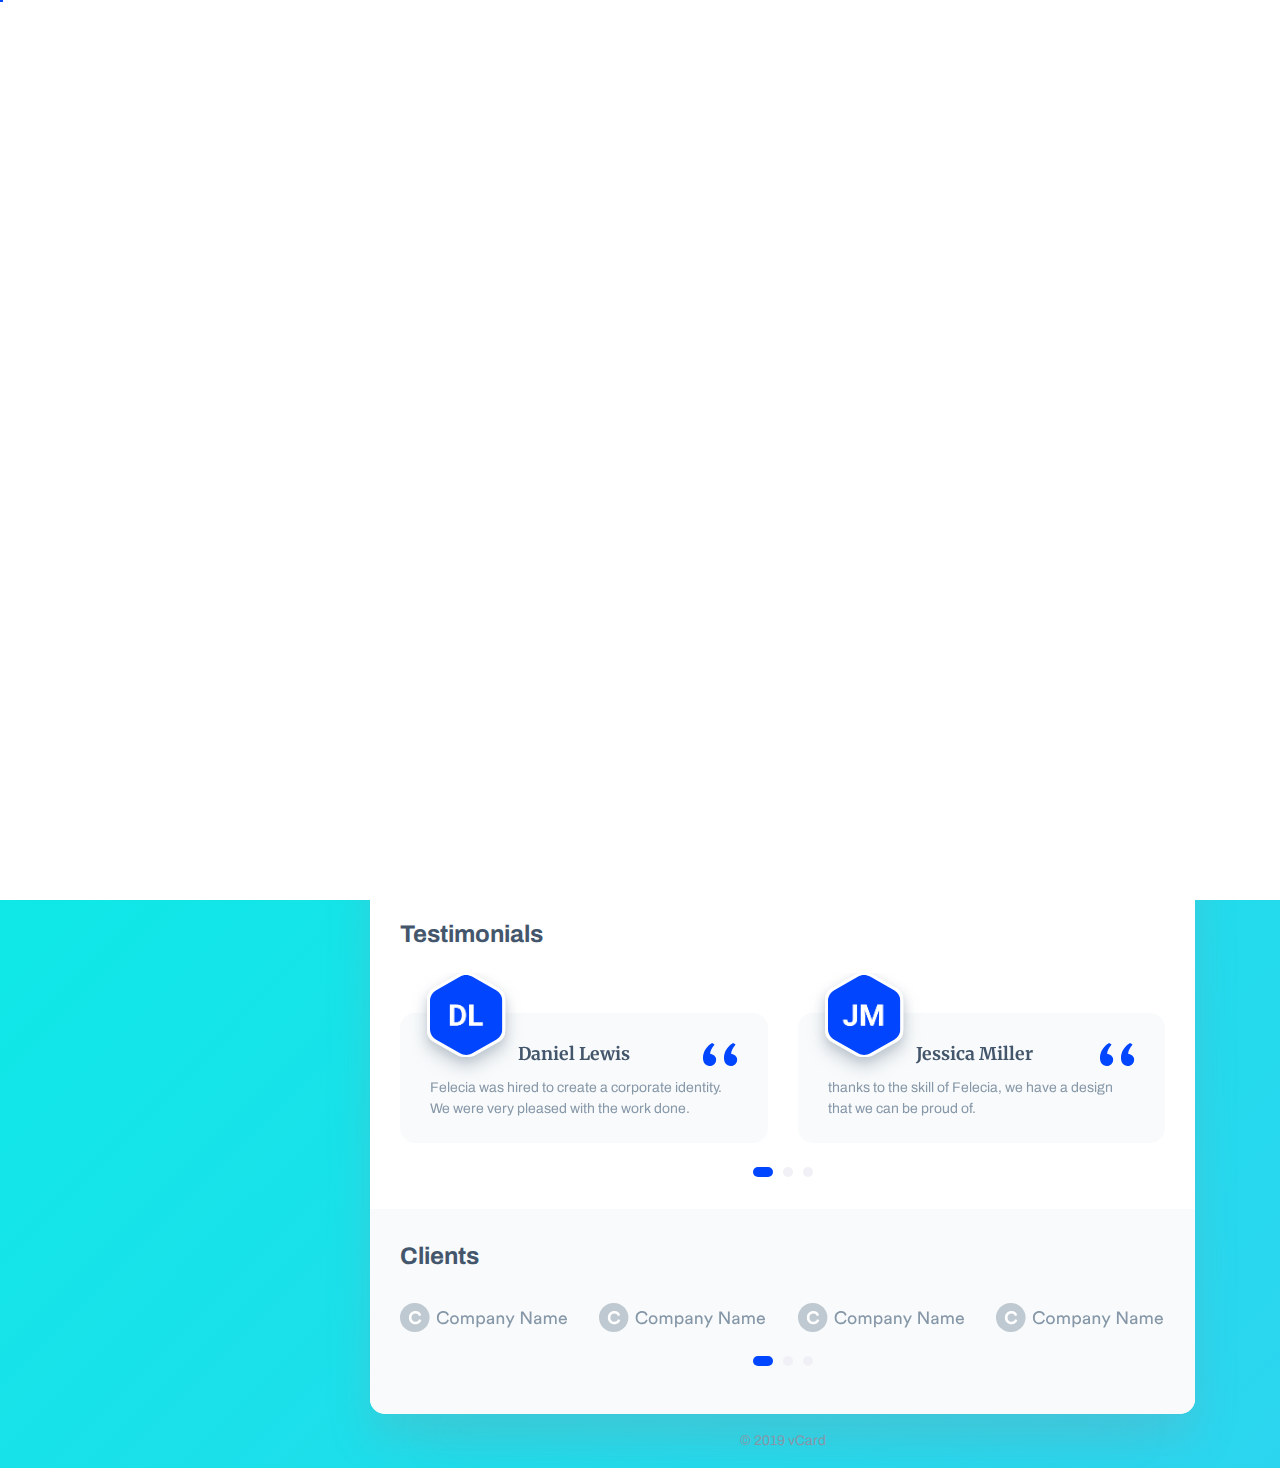
<file: background-2.html>
<!DOCTYPE html>
<html lang="en">

<head>
    <meta charset="utf-8" />
    <title>vCard - About</title>

	<!-- Meta Data -->
	<meta http-equiv="X-UA-Compatible" content="IE=edge">
	<meta name="viewport" content="width=device-width, initial-scale=1, shrink-to-fit=no">
	<meta name="format-detection" content="telephone=no"/>
    <meta name="format-detection" content="address=no"/>
    <meta name="author" content="ArtTemplate" />
    <meta name="description" content="vCard" />

    <!-- Twitter data -->
    <meta name="twitter:card" content="summary_large_image">
    <meta name="twitter:site" content="@ArtTemplates">
    <meta name="twitter:title" content="vCard">
    <meta name="twitter:description" content="vCard">
    <meta name="twitter:image" content="assets/images/social.jpg">

    <!-- Open Graph data -->
    <meta property="og:title" content="ArtTemplate" />
    <meta property="og:type" content="website" />
    <meta property="og:url" content="your url website" />
    <meta property="og:image" content="assets/images/social.jpg" />
    <meta property="og:description" content="vCard" />
    <meta property="og:site_name" content="vCard" />

	<!-- Favicons -->
	<link rel="apple-touch-icon" sizes="144x144" href="assets/images/favicons/apple-touch-icon-144x144.png">
	<link rel="apple-touch-icon" sizes="114x114" href="assets/images/favicons/apple-touch-icon-114x114.png">
	<link rel="apple-touch-icon" sizes="72x72" href="assets/images/favicons/apple-touch-icon-72x72.png">
	<link rel="apple-touch-icon" sizes="57x57" href="assets/images/favicons/apple-touch-icon-57x57.png">
	<link rel="shortcut icon" href="assets/images/favicons/favicon.png" type="image/png">

    <!-- Styles -->
	<link rel="stylesheet" type="text/css" href="assets/styles/style.css"/>
    
</head>
<body class="bg-turquoise">
    <!-- Preloader -->
    <div class="preloader">
	    <div class="preloader__wrap">
		    <div class="circle-pulse">
                <div class="circle-pulse__1"></div>
                <div class="circle-pulse__2"></div>
            </div>
		    <div class="preloader__progress"><span></span></div>
		</div>
	</div>

    <main class="main">
	    <div class="container gutter-top">
		    <div class="row sticky-parent">
			    <!-- Sidebar -->
                <aside class="col-12 col-md-12 col-xl-3">
				    <div class="sidebar box pb-0 sticky-column">
						<svg class="avatar avatar--180" viewBox="0 0 188 188">
                            <g class="avatar__box">
                                <image xlink:href="assets/img/avatar-1.jpg" height="100%" width="100%" />
                            </g>
                        </svg>
						<div class="text-center">
						    <h3 class="title title--h3 sidebar__user-name"><span class="weight--500">Felecia</span> Brown</h3>
							<div class="badge badge--gray">Creative Director</div>
							
							<!-- Social -->
		                    <div class="social">
		                        <a class="social__link" href="https://www.facebook.com/"><i class="font-icon icon-facebook"></i></a>
		                        <a class="social__link" href="https://www.behance.com/"><i class="font-icon icon-twitter"></i></a>
		                        <a class="social__link" href="https://www.linkedin.com/"><i class="font-icon icon-linkedin2"></i></a>
		                    </div>
						</div>
						
						<div class="sidebar__info box-inner box-inner--rounded">
		                    <ul class="contacts-block">
					            <li class="contacts-block__item" data-toggle="tooltip" data-placement="top" title="Birthday">
							        <i class="font-icon icon-calendar"></i>March 12, 1995
							    </li>
						        <li class="contacts-block__item" data-toggle="tooltip" data-placement="top" title="Address">
							        <i class="font-icon icon-location"></i>Hong Kong, China
							    </li>
						        <li class="contacts-block__item" data-toggle="tooltip" data-placement="top" title="E-mail">
							        <a href="mailto:example@mail.com"><i class="font-icon icon-envelope"></i>example@mail.com</a>
							    </li>
						        <li class="contacts-block__item" data-toggle="tooltip" data-placement="top" title="Phone">
							        <i class="font-icon icon-phone"></i>+1 (070) 123-4567
							    </li>
						        <li class="contacts-block__item" data-toggle="tooltip" data-placement="top" title="Skype">
							        <a href="skype:skype-example"><i class="font-icon icon-skype"></i>Felecia_Brown</a>
							    </li>
					        </ul>
							
							<a class="btn btn--blue-gradient" href="#"><i class="font-icon icon-download"></i> Download CV</a>
						</div>
					</div>	
		        </aside>
		        
				<!-- Content -->
		        <div class="col-12 col-md-12 col-xl-9">
				    <div class="box pb-0">
					    <!-- Menu -->
					    <div class="circle-menu">
						    <div class="hamburger">
                                <div class="line"></div>
                                <div class="line"></div>
                                <div class="line"></div>
                            </div>
						</div>
						<div class="inner-menu js-menu">
						    <ul class="nav">
                                <li class="nav__item"><a class="active" href="about.html">About</a></li>
								<li class="nav__item"><a href="resume.html">Resume</a></li>
                                <li class="nav__item"><a href="portfolio.html">Portfolio</a></li>
                                <li class="nav__item"><a href="blog.html">Blog</a></li>
                                <li class="nav__item"><a href="contact.html">Contact</a></li>
                            </ul>
						</div>
						
					    <!-- About -->
						<div class="pb-0 pb-sm-2">
		                    <h1 class="title title--h1 title__separate">About Me</h1>
						    <p>I'm Creative Director and UI/UX Designer from Sydney, Australia, working in web development and print media. I enjoy turning complex problems into simple, beautiful and intuitive designs.</p>
                            <p>My job is to build your website so that it is functional and user-friendly but at the same time attractive. Moreover, I add personal touch to your product and make sure that is eye-catching and easy to use. My aim is to bring across your message and identity in the most creative way. I created web design for many famous brand companies.</p>
					    </div>
						
						<!-- What -->
						<div class="box-inner pb-0">
						    <h2 class="title title--h3">What I'm Doing</h2>
							<div class="row">
							    <!-- Case Item -->
							    <div class="col-12 col-lg-6">
							        <div class="case-item box box__second">
									    <img class="case-item__icon" src="assets/icons/icon-design.svg" alt="" />
										<div>
									        <h3 class="title title--h5">Web Design</h3>
										    <p class="case-item__caption">The most modern and high-quality design made at a professional level.</p>
										</div>	
									</div>
								</div>
								
								<!-- Case Item -->
								<div class="col-12 col-lg-6">
							        <div class="case-item box box__second">
									    <img class="case-item__icon" src="assets/icons/icon-dev.svg" alt="" />
										<div>
									        <h3 class="title title--h5">Web Development</h3>
										    <p class="case-item__caption">High-quality and professional development of sites at the professional level.</p>
										</div>
									</div>
								</div>
								
								<!-- Case Item -->
								<div class="col-12 col-lg-6">
								    <div class="case-item box box__second">
								        <img class="case-item__icon" src="assets/icons/icon-app.svg" alt="" />
										<div>
								            <h3 class="title title--h5">Mobile Apps</h3>
									        <p class="case-item__caption">Professional development of applications for iOS and Android.</p>
										</div>
								   </div>
								</div>
								
								<!-- Case Item -->
								<div class="col-12 col-lg-6">
								    <div class="case-item box box__second">
									    <img class="case-item__icon" src="assets/icons/icon-photo.svg" alt="" />
										<div>
									        <h3 class="title title--h5">Photography</h3>
										    <p class="case-item__caption">I make high-quality photos of any category at a professional level.</p>
										</div>
									</div>
								</div>
							</div>	
						</div>
						
						<!-- Testimonials -->
						<div class="box-inner box-inner--white">
						    <h2 class="title title--h3">Testimonials</h2>
						
						    <div class="swiper-container js-carousel-review">
                                <div class="swiper-wrapper">
								    <!-- Item review -->
                                    <div class="swiper-slide review-item">
										<svg class="avatar avatar--80" viewBox="0 0 84 84">
                                            <g class="avatar__hexagon">
                                                <image xlink:href="assets/img/avatar-2.jpg" height="100%" width="100%" />
                                            </g>
                                        </svg>
									    <h4 class="title title--h5">Daniel Lewis</h4>
										<p class="review-item__caption">Felecia was hired to create a corporate identity. We were very pleased with the work done.</p>
									</div>
									
									<!-- Item review -->
                                    <div class="swiper-slide review-item">
										<svg class="avatar avatar--80" viewBox="0 0 84 84">
                                            <g class="avatar__hexagon">
                                                <image xlink:href="assets/img/avatar-3.jpg" height="100%" width="100%" />
                                            </g>
                                        </svg>
									    <h4 class="title title--h5">Jessica Miller</h4>
										<p class="review-item__caption">thanks to the skill of Felecia, we have a design that we can be proud of.</p>
									</div>
									
									<!-- Item review -->
                                    <div class="swiper-slide review-item">
										<svg class="avatar avatar--80" viewBox="0 0 84 84">
                                            <g class="avatar__hexagon">
                                                <image xlink:href="assets/img/avatar-4.jpg" height="100%" width="100%" />
                                            </g>
                                        </svg>
									    <h4 class="title title--h5">Tanya Ruiz</h4>
										<p class="review-item__caption">Felecia was hired to create a corporate identity. We were very pleased with the work done.</p>
									</div>
									
									<!-- Item review -->
                                    <div class="swiper-slide review-item">
										<svg class="avatar avatar--80" viewBox="0 0 84 84">
                                            <g class="avatar__hexagon">
                                                <image xlink:href="assets/img/avatar-5.jpg" height="100%" width="100%" />
                                            </g>
                                        </svg>
									    <h4 class="title title--h5">Thomas Castro</h4>
										<p class="review-item__caption">thanks to the skill of Felecia, we have a design that we can be proud of.</p>
									</div>
                                </div>
    
                                <div class="swiper-pagination"></div>
                            </div>
						</div>
						
						<!-- Clients -->
						<div class="box-inner box-inner--rounded">
						    <h2 class="title title--h3">Clients</h2>
							
							<div class="swiper-container js-carousel-clients">
                                <div class="swiper-wrapper">
								    <!-- Item client -->
                                    <div class="swiper-slide">
									    <a href="#"><img src="assets/img/logo-partner.svg" alt="Logo" /></a>
									</div>
									
								    <!-- Item client -->
                                    <div class="swiper-slide">
									    <a href="#"><img src="assets/img/logo-partner.svg" alt="Logo" /></a>
									</div>

								    <!-- Item client -->
                                    <div class="swiper-slide">
									    <a href="#"><img src="assets/img/logo-partner.svg" alt="Logo" /></a>
									</div>

								    <!-- Item client -->
                                    <div class="swiper-slide">
									    <a href="#"><img src="assets/img/logo-partner.svg" alt="Logo" /></a>
									</div>
									
								    <!-- Item client -->
                                    <div class="swiper-slide">
									    <a href="#"><img src="assets/img/logo-partner.svg" alt="Logo" /></a>
									</div>
									
									<!-- Item client -->
                                    <div class="swiper-slide">
									    <a href="#"><img src="assets/img/logo-partner.svg" alt="Logo" /></a>
									</div>
								</div>
								
								<div class="swiper-pagination"></div>
							</div>
						</div>
					</div>
					
					<!-- Footer -->
					<footer class="footer">© 2019 vCard</footer>
		        </div>
			</div>
		</div>	
    </main>

    <div class="back-to-top"></div>

    <!-- SVG masks -->
    <svg class="svg-defs">
        <clipPath id="avatar-box">
            <path d="M1.85379 38.4859C2.9221 18.6653 18.6653 2.92275 38.4858 1.85453 56.0986.905299 77.2792 0 94 0c16.721 0 37.901.905299 55.514 1.85453 19.821 1.06822 35.564 16.81077 36.632 36.63137C187.095 56.0922 188 77.267 188 94c0 16.733-.905 37.908-1.854 55.514-1.068 19.821-16.811 35.563-36.632 36.631C131.901 187.095 110.721 188 94 188c-16.7208 0-37.9014-.905-55.5142-1.855-19.8205-1.068-35.5637-16.81-36.63201-36.631C.904831 131.908 0 110.733 0 94c0-16.733.904831-37.9078 1.85379-55.5141z"/>
        </clipPath>
        <clipPath id="avatar-hexagon">
             <path d="M0 27.2891c0-4.6662 2.4889-8.976 6.52491-11.2986L31.308 1.72845c3.98-2.290382 8.8697-2.305446 12.8637-.03963l25.234 14.31558C73.4807 18.3162 76 22.6478 76 27.3426V56.684c0 4.6805-2.5041 9.0013-6.5597 11.3186L44.4317 82.2915c-3.9869 2.278-8.8765 2.278-12.8634 0L6.55974 68.0026C2.50414 65.6853 0 61.3645 0 56.684V27.2891z"/>
        </clipPath>		
    </svg>

	<!-- JavaScripts -->
	<script src="assets/js/jquery-3.4.1.min.js"></script>
	<script src="assets/js/plugins.js"></script>
    <script src="assets/js/common.js"></script>

</body>
</html>
</file>
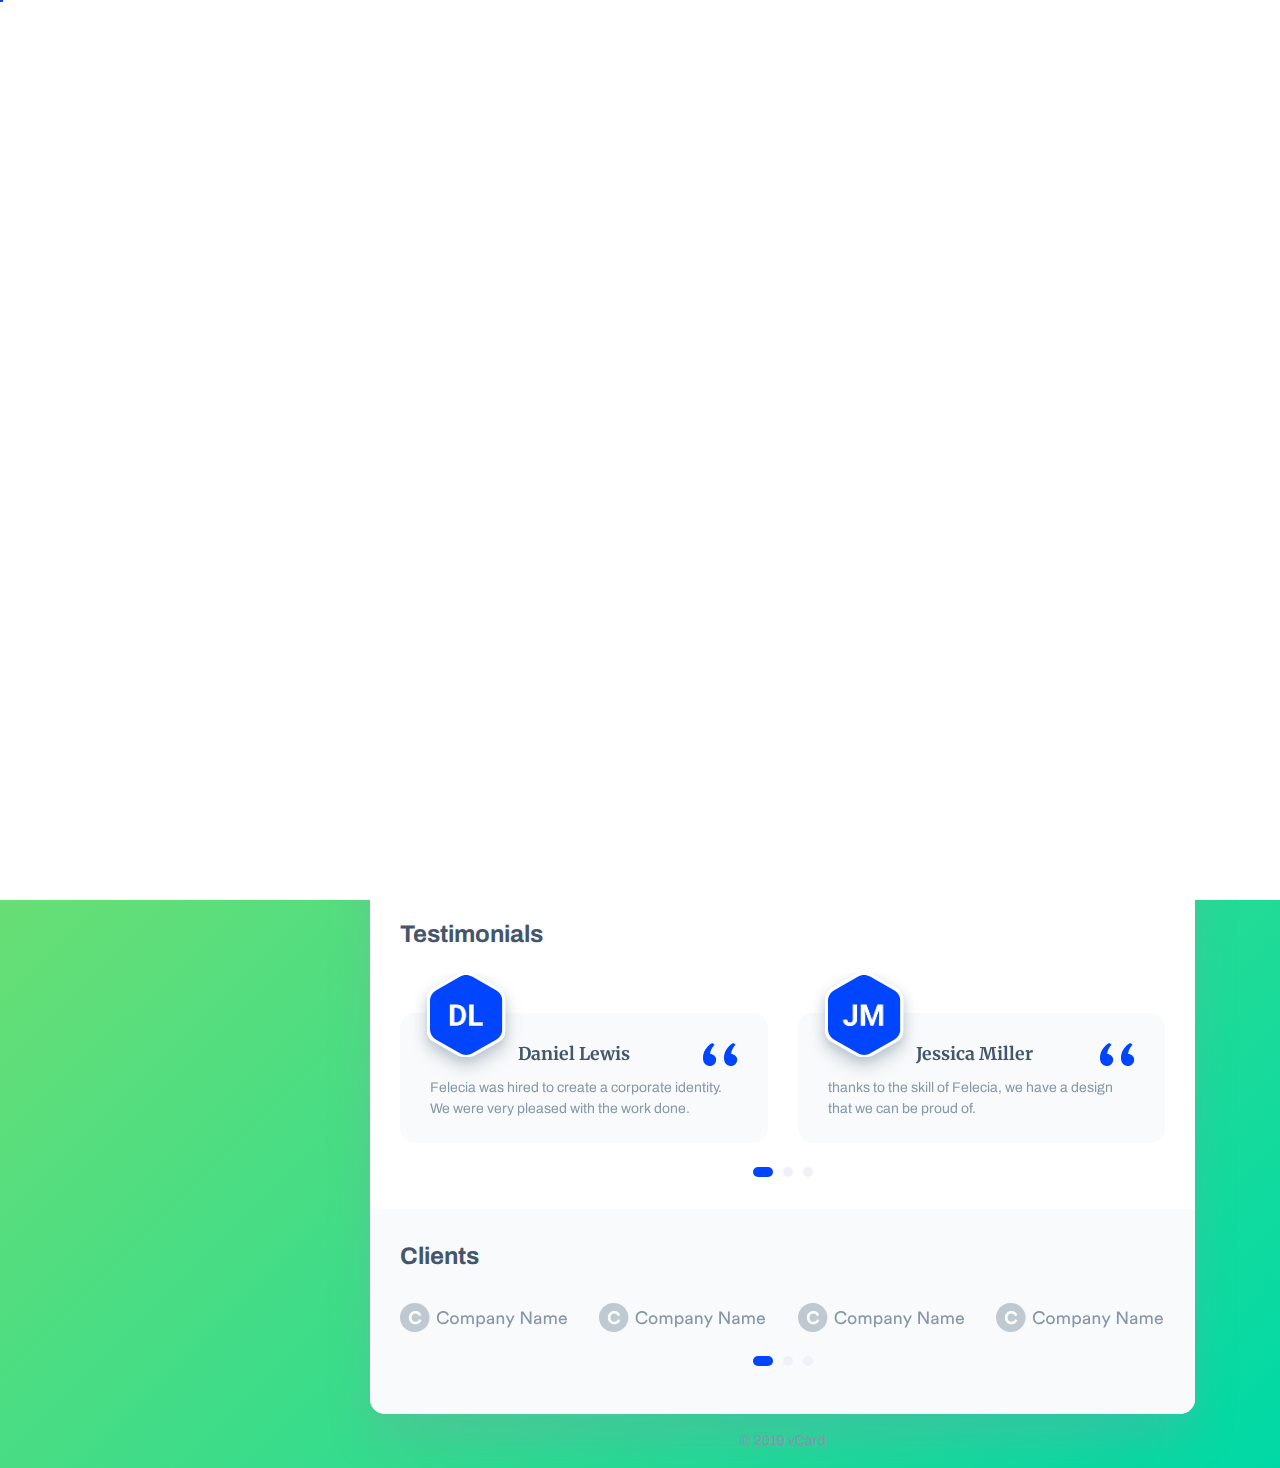
<file: background-3.html>
<!DOCTYPE html>
<html lang="en">

<head>
    <meta charset="utf-8" />
    <title>vCard - About</title>

	<!-- Meta Data -->
	<meta http-equiv="X-UA-Compatible" content="IE=edge">
	<meta name="viewport" content="width=device-width, initial-scale=1, shrink-to-fit=no">
	<meta name="format-detection" content="telephone=no"/>
    <meta name="format-detection" content="address=no"/>
    <meta name="author" content="ArtTemplate" />
    <meta name="description" content="vCard" />

    <!-- Twitter data -->
    <meta name="twitter:card" content="summary_large_image">
    <meta name="twitter:site" content="@ArtTemplates">
    <meta name="twitter:title" content="vCard">
    <meta name="twitter:description" content="vCard">
    <meta name="twitter:image" content="assets/images/social.jpg">

    <!-- Open Graph data -->
    <meta property="og:title" content="ArtTemplate" />
    <meta property="og:type" content="website" />
    <meta property="og:url" content="your url website" />
    <meta property="og:image" content="assets/images/social.jpg" />
    <meta property="og:description" content="vCard" />
    <meta property="og:site_name" content="vCard" />

	<!-- Favicons -->
	<link rel="apple-touch-icon" sizes="144x144" href="assets/images/favicons/apple-touch-icon-144x144.png">
	<link rel="apple-touch-icon" sizes="114x114" href="assets/images/favicons/apple-touch-icon-114x114.png">
	<link rel="apple-touch-icon" sizes="72x72" href="assets/images/favicons/apple-touch-icon-72x72.png">
	<link rel="apple-touch-icon" sizes="57x57" href="assets/images/favicons/apple-touch-icon-57x57.png">
	<link rel="shortcut icon" href="assets/images/favicons/favicon.png" type="image/png">

    <!-- Styles -->
	<link rel="stylesheet" type="text/css" href="assets/styles/style.css"/>
    
</head>
<body class="bg-green">
    <!-- Preloader -->
    <div class="preloader">
	    <div class="preloader__wrap">
		    <div class="circle-pulse">
                <div class="circle-pulse__1"></div>
                <div class="circle-pulse__2"></div>
            </div>
		    <div class="preloader__progress"><span></span></div>
		</div>
	</div>

    <main class="main">
	    <div class="container gutter-top">
		    <div class="row sticky-parent">
			    <!-- Sidebar -->
                <aside class="col-12 col-md-12 col-xl-3">
				    <div class="sidebar box pb-0 sticky-column">
						<svg class="avatar avatar--180" viewBox="0 0 188 188">
                            <g class="avatar__box">
                                <image xlink:href="assets/img/avatar-1.jpg" height="100%" width="100%" />
                            </g>
                        </svg>
						<div class="text-center">
						    <h3 class="title title--h3 sidebar__user-name"><span class="weight--500">Felecia</span> Brown</h3>
							<div class="badge badge--gray">Creative Director</div>
							
							<!-- Social -->
		                    <div class="social">
		                        <a class="social__link" href="https://www.facebook.com/"><i class="font-icon icon-facebook"></i></a>
		                        <a class="social__link" href="https://www.behance.com/"><i class="font-icon icon-twitter"></i></a>
		                        <a class="social__link" href="https://www.linkedin.com/"><i class="font-icon icon-linkedin2"></i></a>
		                    </div>
						</div>
						
						<div class="sidebar__info box-inner box-inner--rounded">
		                    <ul class="contacts-block">
					            <li class="contacts-block__item" data-toggle="tooltip" data-placement="top" title="Birthday">
							        <i class="font-icon icon-calendar"></i>March 12, 1995
							    </li>
						        <li class="contacts-block__item" data-toggle="tooltip" data-placement="top" title="Address">
							        <i class="font-icon icon-location"></i>Hong Kong, China
							    </li>
						        <li class="contacts-block__item" data-toggle="tooltip" data-placement="top" title="E-mail">
							        <a href="mailto:example@mail.com"><i class="font-icon icon-envelope"></i>example@mail.com</a>
							    </li>
						        <li class="contacts-block__item" data-toggle="tooltip" data-placement="top" title="Phone">
							        <i class="font-icon icon-phone"></i>+1 (070) 123-4567
							    </li>
						        <li class="contacts-block__item" data-toggle="tooltip" data-placement="top" title="Skype">
							        <a href="skype:skype-example"><i class="font-icon icon-skype"></i>Felecia_Brown</a>
							    </li>
					        </ul>
							
							<a class="btn btn--blue-gradient" href="#"><i class="font-icon icon-download"></i> Download CV</a>
						</div>
					</div>	
		        </aside>
		        
				<!-- Content -->
		        <div class="col-12 col-md-12 col-xl-9">
				    <div class="box pb-0">
					    <!-- Menu -->
					    <div class="circle-menu">
						    <div class="hamburger">
                                <div class="line"></div>
                                <div class="line"></div>
                                <div class="line"></div>
                            </div>
						</div>
						<div class="inner-menu js-menu">
						    <ul class="nav">
                                <li class="nav__item"><a class="active" href="about.html">About</a></li>
								<li class="nav__item"><a href="resume.html">Resume</a></li>
                                <li class="nav__item"><a href="portfolio.html">Portfolio</a></li>
                                <li class="nav__item"><a href="blog.html">Blog</a></li>
                                <li class="nav__item"><a href="contact.html">Contact</a></li>
                            </ul>
						</div>
						
					    <!-- About -->
						<div class="pb-0 pb-sm-2">
		                    <h1 class="title title--h1 title__separate">About Me</h1>
						    <p>I'm Creative Director and UI/UX Designer from Sydney, Australia, working in web development and print media. I enjoy turning complex problems into simple, beautiful and intuitive designs.</p>
                            <p>My job is to build your website so that it is functional and user-friendly but at the same time attractive. Moreover, I add personal touch to your product and make sure that is eye-catching and easy to use. My aim is to bring across your message and identity in the most creative way. I created web design for many famous brand companies.</p>
					    </div>
						
						<!-- What -->
						<div class="box-inner pb-0">
						    <h2 class="title title--h3">What I'm Doing</h2>
							<div class="row">
							    <!-- Case Item -->
							    <div class="col-12 col-lg-6">
							        <div class="case-item box box__second">
									    <img class="case-item__icon" src="assets/icons/icon-design.svg" alt="" />
										<div>
									        <h3 class="title title--h5">Web Design</h3>
										    <p class="case-item__caption">The most modern and high-quality design made at a professional level.</p>
										</div>	
									</div>
								</div>
								
								<!-- Case Item -->
								<div class="col-12 col-lg-6">
							        <div class="case-item box box__second">
									    <img class="case-item__icon" src="assets/icons/icon-dev.svg" alt="" />
										<div>
									        <h3 class="title title--h5">Web Development</h3>
										    <p class="case-item__caption">High-quality and professional development of sites at the professional level.</p>
										</div>
									</div>
								</div>
								
								<!-- Case Item -->
								<div class="col-12 col-lg-6">
								    <div class="case-item box box__second">
								        <img class="case-item__icon" src="assets/icons/icon-app.svg" alt="" />
										<div>
								            <h3 class="title title--h5">Mobile Apps</h3>
									        <p class="case-item__caption">Professional development of applications for iOS and Android.</p>
										</div>
								   </div>
								</div>
								
								<!-- Case Item -->
								<div class="col-12 col-lg-6">
								    <div class="case-item box box__second">
									    <img class="case-item__icon" src="assets/icons/icon-photo.svg" alt="" />
										<div>
									        <h3 class="title title--h5">Photography</h3>
										    <p class="case-item__caption">I make high-quality photos of any category at a professional level.</p>
										</div>
									</div>
								</div>
							</div>	
						</div>
						
						<!-- Testimonials -->
						<div class="box-inner box-inner--white">
						    <h2 class="title title--h3">Testimonials</h2>
						
						    <div class="swiper-container js-carousel-review">
                                <div class="swiper-wrapper">
								    <!-- Item review -->
                                    <div class="swiper-slide review-item">
										<svg class="avatar avatar--80" viewBox="0 0 84 84">
                                            <g class="avatar__hexagon">
                                                <image xlink:href="assets/img/avatar-2.jpg" height="100%" width="100%" />
                                            </g>
                                        </svg>
									    <h4 class="title title--h5">Daniel Lewis</h4>
										<p class="review-item__caption">Felecia was hired to create a corporate identity. We were very pleased with the work done.</p>
									</div>
									
									<!-- Item review -->
                                    <div class="swiper-slide review-item">
										<svg class="avatar avatar--80" viewBox="0 0 84 84">
                                            <g class="avatar__hexagon">
                                                <image xlink:href="assets/img/avatar-3.jpg" height="100%" width="100%" />
                                            </g>
                                        </svg>
									    <h4 class="title title--h5">Jessica Miller</h4>
										<p class="review-item__caption">thanks to the skill of Felecia, we have a design that we can be proud of.</p>
									</div>
									
									<!-- Item review -->
                                    <div class="swiper-slide review-item">
										<svg class="avatar avatar--80" viewBox="0 0 84 84">
                                            <g class="avatar__hexagon">
                                                <image xlink:href="assets/img/avatar-4.jpg" height="100%" width="100%" />
                                            </g>
                                        </svg>
									    <h4 class="title title--h5">Tanya Ruiz</h4>
										<p class="review-item__caption">Felecia was hired to create a corporate identity. We were very pleased with the work done.</p>
									</div>
									
									<!-- Item review -->
                                    <div class="swiper-slide review-item">
										<svg class="avatar avatar--80" viewBox="0 0 84 84">
                                            <g class="avatar__hexagon">
                                                <image xlink:href="assets/img/avatar-5.jpg" height="100%" width="100%" />
                                            </g>
                                        </svg>
									    <h4 class="title title--h5">Thomas Castro</h4>
										<p class="review-item__caption">thanks to the skill of Felecia, we have a design that we can be proud of.</p>
									</div>
                                </div>
    
                                <div class="swiper-pagination"></div>
                            </div>
						</div>
						
						<!-- Clients -->
						<div class="box-inner box-inner--rounded">
						    <h2 class="title title--h3">Clients</h2>
							
							<div class="swiper-container js-carousel-clients">
                                <div class="swiper-wrapper">
								    <!-- Item client -->
                                    <div class="swiper-slide">
									    <a href="#"><img src="assets/img/logo-partner.svg" alt="Logo" /></a>
									</div>
									
								    <!-- Item client -->
                                    <div class="swiper-slide">
									    <a href="#"><img src="assets/img/logo-partner.svg" alt="Logo" /></a>
									</div>

								    <!-- Item client -->
                                    <div class="swiper-slide">
									    <a href="#"><img src="assets/img/logo-partner.svg" alt="Logo" /></a>
									</div>

								    <!-- Item client -->
                                    <div class="swiper-slide">
									    <a href="#"><img src="assets/img/logo-partner.svg" alt="Logo" /></a>
									</div>
									
								    <!-- Item client -->
                                    <div class="swiper-slide">
									    <a href="#"><img src="assets/img/logo-partner.svg" alt="Logo" /></a>
									</div>
									
									<!-- Item client -->
                                    <div class="swiper-slide">
									    <a href="#"><img src="assets/img/logo-partner.svg" alt="Logo" /></a>
									</div>
								</div>
								
								<div class="swiper-pagination"></div>
							</div>
						</div>
					</div>
					
					<!-- Footer -->
					<footer class="footer">© 2019 vCard</footer>
		        </div>
			</div>
		</div>	
    </main>

    <div class="back-to-top"></div>

    <!-- SVG masks -->
    <svg class="svg-defs">
        <clipPath id="avatar-box">
            <path d="M1.85379 38.4859C2.9221 18.6653 18.6653 2.92275 38.4858 1.85453 56.0986.905299 77.2792 0 94 0c16.721 0 37.901.905299 55.514 1.85453 19.821 1.06822 35.564 16.81077 36.632 36.63137C187.095 56.0922 188 77.267 188 94c0 16.733-.905 37.908-1.854 55.514-1.068 19.821-16.811 35.563-36.632 36.631C131.901 187.095 110.721 188 94 188c-16.7208 0-37.9014-.905-55.5142-1.855-19.8205-1.068-35.5637-16.81-36.63201-36.631C.904831 131.908 0 110.733 0 94c0-16.733.904831-37.9078 1.85379-55.5141z"/>
        </clipPath>
        <clipPath id="avatar-hexagon">
             <path d="M0 27.2891c0-4.6662 2.4889-8.976 6.52491-11.2986L31.308 1.72845c3.98-2.290382 8.8697-2.305446 12.8637-.03963l25.234 14.31558C73.4807 18.3162 76 22.6478 76 27.3426V56.684c0 4.6805-2.5041 9.0013-6.5597 11.3186L44.4317 82.2915c-3.9869 2.278-8.8765 2.278-12.8634 0L6.55974 68.0026C2.50414 65.6853 0 61.3645 0 56.684V27.2891z"/>
        </clipPath>		
    </svg>

	<!-- JavaScripts -->
	<script src="assets/js/jquery-3.4.1.min.js"></script>
	<script src="assets/js/plugins.js"></script>
    <script src="assets/js/common.js"></script>

</body>
</html>
</file>
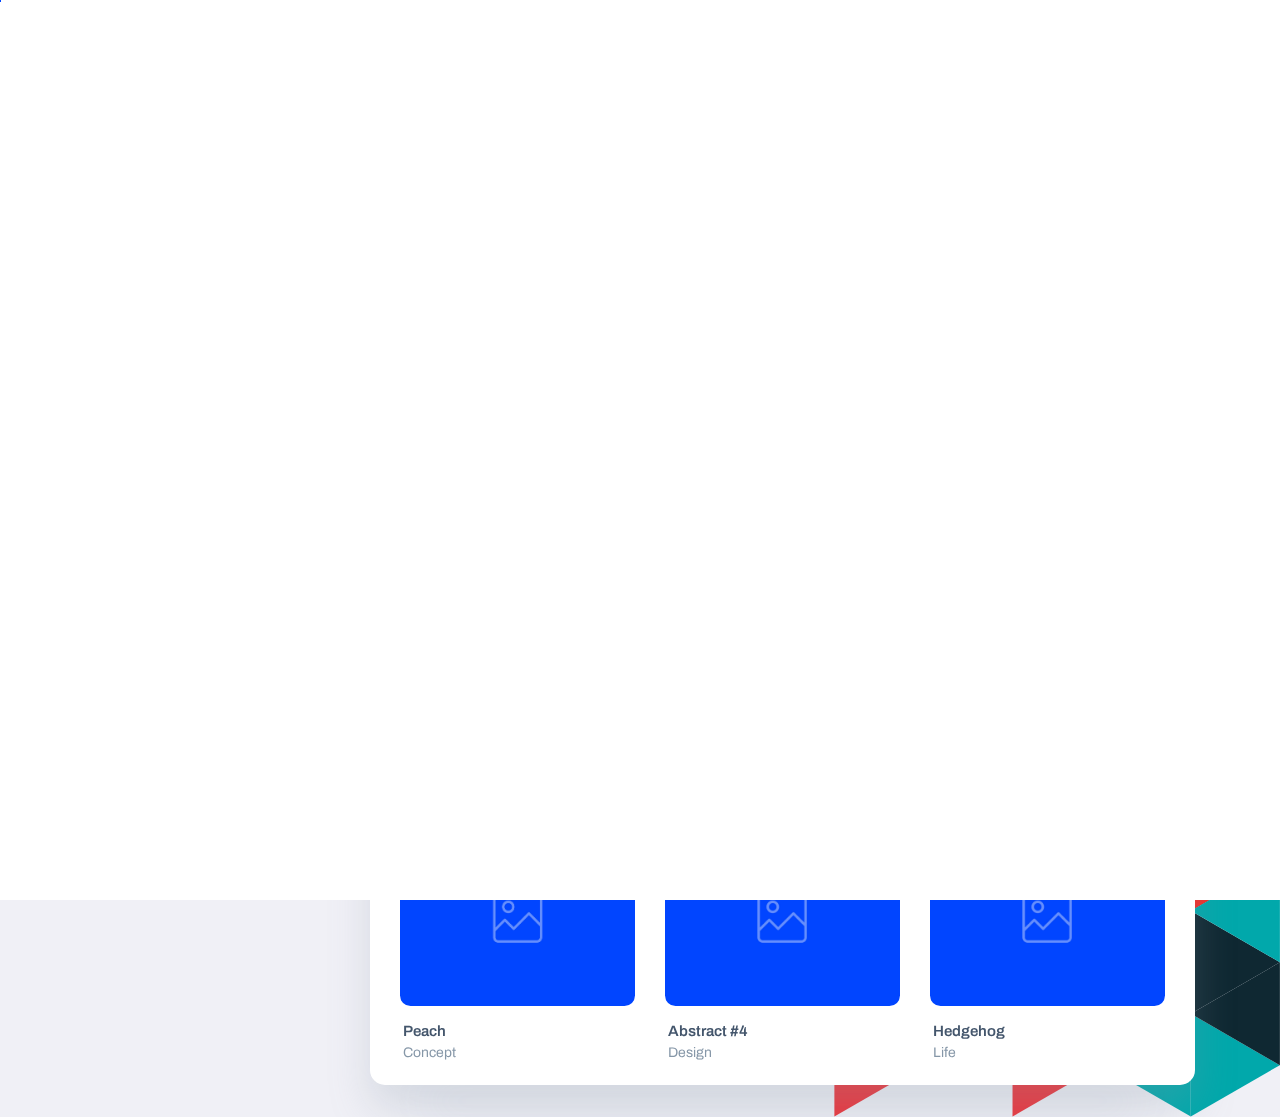
<file: gallery.html>
<!DOCTYPE html>
<html lang="en">

<head>
    <meta charset="utf-8" />
    <title>vCard - Portfolio</title>

	<!-- Meta Data -->
	<meta http-equiv="X-UA-Compatible" content="IE=edge">
	<meta name="viewport" content="width=device-width, initial-scale=1, shrink-to-fit=no">
	<meta name="format-detection" content="telephone=no"/>
    <meta name="format-detection" content="address=no"/>
    <meta name="author" content="ArtTemplate" />
    <meta name="description" content="vCard" />

    <!-- Twitter data -->
    <meta name="twitter:card" content="summary_large_image">
    <meta name="twitter:site" content="@ArtTemplates">
    <meta name="twitter:title" content="vCard">
    <meta name="twitter:description" content="vCard">
    <meta name="twitter:image" content="assets/images/social.jpg">

    <!-- Open Graph data -->
    <meta property="og:title" content="ArtTemplate" />
    <meta property="og:type" content="website" />
    <meta property="og:url" content="your url website" />
    <meta property="og:image" content="assets/images/social.jpg" />
    <meta property="og:description" content="vCard" />
    <meta property="og:site_name" content="vCard" />

	<!-- Favicons -->
	<link rel="apple-touch-icon" sizes="144x144" href="assets/images/favicons/apple-touch-icon-144x144.png">
	<link rel="apple-touch-icon" sizes="114x114" href="assets/images/favicons/apple-touch-icon-114x114.png">
	<link rel="apple-touch-icon" sizes="72x72" href="assets/images/favicons/apple-touch-icon-72x72.png">
	<link rel="apple-touch-icon" sizes="57x57" href="assets/images/favicons/apple-touch-icon-57x57.png">
	<link rel="shortcut icon" href="assets/images/favicons/favicon.png" type="image/png">

    <!-- Styles -->
	<link rel="stylesheet" type="text/css" href="assets/styles/style.css"/>
    
</head>
<body class="bg-triangles">
    <!-- Preloader -->
    <div class="preloader">
	    <div class="preloader__wrap">
		    <div class="circle-pulse">
                <div class="circle-pulse__1"></div>
                <div class="circle-pulse__2"></div>
            </div>
		    <div class="preloader__progress"><span></span></div>
		</div>
	</div>

    <main class="main">
	    <div class="container gutter-top">
		    <div class="row sticky-parent">
			    <!-- Sidebar -->
                <aside class="col-12 col-md-12 col-xl-3">
				    <div class="sidebar box pb-0 sticky-column">
						<svg class="avatar avatar--180" viewBox="0 0 188 188">
                            <g class="avatar__box">
                                <image xlink:href="assets/img/profile5.jpg" height="100%" width="100%" />
                            </g>
                        </svg>
						<div class="text-center">
						    <h3 class="title title--h3 sidebar__user-name"><span class="weight--500">Henry</span> Nguyen</h3>
							<div class="badge badge--gray">Full Stack Web Developer</div>
							
							<!-- Social -->
							<div class="social">
                  <a class="social__link" href="https://github.com/hn4729"
                    ><i class="font-icon icon-github"></i
                  ></a>
                  <a
                    class="social__link"
                    href="https://www.linkedin.com/in/ng-henry/"
                    ><i class="font-icon icon-linkedin2"></i
                  ></a>
                </div>
						</div>
						
						<div class="sidebar__info box-inner box-inner--rounded">
		                    <ul class="contacts-block">
					            <li class="contacts-block__item" data-toggle="tooltip" data-placement="top" title="Birthday">
							        <i class="font-icon icon-calendar"></i>January 18, 1997
							    </li>
						        <li class="contacts-block__item" data-toggle="tooltip" data-placement="top" title="Address">
							        <i class="font-icon icon-location"></i>Dallas/Fort Worth, TX
							    </li>
						        <li class="contacts-block__item" data-toggle="tooltip" data-placement="top" title="E-mail">
							        <a href="mailto:henry0118@utexas.edu"><i class="font-icon icon-envelope"></i>henry0118@utexas.edu</a>
							    </li>
						        <li class="contacts-block__item" data-toggle="tooltip" data-placement="top" title="Phone">
							        <i class="font-icon icon-phone"></i>+1 (817) 522-8017
							    </li>
					        </ul>
							
							<a class="btn btn--blue-gradient" href="#"><i class="font-icon icon-download"></i> Download CV</a>
						</div>
					</div>	
		        </aside>
		        
				<!-- Content -->
		        <div class="col-12 col-md-12 col-xl-9">
				    <div class="box pb-0">
					    <!-- Menu -->
					    <div class="circle-menu">
						    <div class="hamburger">
                                <div class="line"></div>
                                <div class="line"></div>
                                <div class="line"></div>
                            </div>
						</div>
						<div class="inner-menu js-menu">
                <ul class="nav">
                  <li class="nav__item">
                    <a href="index.html">About</a>
                  </li>
                  <li class="nav__item"><a href="resume.html">Resume</a></li>
                  <li class="nav__item">
                    <a href="portfolio.html">Projects</a>
                  </li>
                  <li class="nav__item"><a class="active" href="gallery.html">Gallery</a></li>
                  <li class="nav__item"><a href="contact.html">Contact</a></li>
                </ul>
              </div>

					    <!-- About -->
						<div class="pb-2">
		                    <h1 class="title title--h1 title__separate">Gallery</h1>
					    </div>

						<!-- Gallery -->
						<div class="pb-0">
							<!-- Filter -->
                            <div class="select">
			                    <span class="placeholder">Select category</span>
			                    <ul class="filter">
			                        <li class="filter__item">Category</li>
				                    <li class="filter__item active" data-filter="*"><a class="filter__link active" href="#filter">All</a></li>
				                    <li class="filter__item" data-filter=".category-concept"><a class="filter__link" href="#filter">Concept</a></li>
				                    <li class="filter__item" data-filter=".category-design"><a class="filter__link" href="#filter">Design</a></li>
				                    <li class="filter__item" data-filter=".category-life"><a class="filter__link" href="#filter">Life</a></li>
			                    </ul>
			                    <input type="hidden" name="changemetoo"/>
		                    </div>

							<!-- Content -->
							<div class="gallery-grid js-masonry js-filter-container">
							    <div class="gutter-sizer"></div>
							    <!-- Item 1 -->
							    <figure class="gallery-grid__item category-concept">
								    <div class="gallery-grid__image-wrap">
                                        <img class="gallery-grid__image cover lazyload" src="assets/img/image.jpg" data-zoom alt="" />
									</div>
                                    <figcaption class="gallery-grid__caption">
									    <h4 class="title gallery-grid__title">Half Avocado</h4>
										<span class="gallery-grid__category">Concept</span>
									</figcaption>
                                </figure>

							    <!-- Item 2 -->
							    <figure class="gallery-grid__item category-concept">
								    <div class="gallery-grid__image-wrap">
                                        <img class="gallery-grid__image cover lazyload" src="assets/img/image.jpg" data-zoom alt="" />
									</div>	
                                    <figcaption class="gallery-grid__caption">
									    <h4 class="title gallery-grid__title">Pink Flamingo</h4>
										<span class="gallery-grid__category">Concept</span>
									</figcaption>
                                </figure>

							    <!-- Item 3 -->
							    <figure class="gallery-grid__item category-design">
								    <div class="gallery-grid__image-wrap">
                                        <img class="gallery-grid__image cover lazyload" src="assets/img/image.jpg" data-zoom alt="" />
									</div>	
                                    <figcaption class="gallery-grid__caption">
									    <h4 class="title gallery-grid__title">Abstract</h4>
										<span class="gallery-grid__category">Design</span>
									</figcaption>
                                </figure>

							    <!-- Item 4 -->
							    <figure class="gallery-grid__item category-design">
								    <div class="gallery-grid__image-wrap">
                                        <img class="gallery-grid__image cover lazyload" src="assets/img/image.jpg" data-zoom alt="" />
									</div>
									<figcaption class="gallery-grid__caption">
									    <h4 class="title gallery-grid__title">Abstract #2</h4>
										<span class="gallery-grid__category">Design</span>
									</figcaption>
                                </figure>

							    <!-- Item 5 -->
							    <figure class="gallery-grid__item category-design">
								    <div class="gallery-grid__image-wrap">
                                        <img class="gallery-grid__image cover lazyload" src="assets/img/image.jpg" data-zoom alt="" />
									</div>
									<figcaption class="gallery-grid__caption">
									    <h4 class="title gallery-grid__title">Abstract #3</h4>
										<span class="gallery-grid__category">Design</span>
									</figcaption>
                                </figure>

							    <!-- Item 6 -->
							    <figure class="gallery-grid__item category-life">
								    <div class="gallery-grid__image-wrap">
                                        <img class="gallery-grid__image cover lazyload" src="assets/img/image.jpg" data-zoom alt="" />
									</div>
									<figcaption class="gallery-grid__caption">
									    <h4 class="title gallery-grid__title">Golden Gate</h4>
										<span class="gallery-grid__category">Life</span>
									</figcaption>
                                </figure>

							    <!-- Item 7 -->
							    <figure class="gallery-grid__item category-concept">
								    <div class="gallery-grid__image-wrap">
                                        <img class="gallery-grid__image cover lazyload" src="assets/img/image.jpg" data-zoom alt="" />
									</div>
									<figcaption class="gallery-grid__caption">
									    <h4 class="title gallery-grid__title">Peach</h4>
										<span class="gallery-grid__category">Concept</span>
									</figcaption>
                                </figure>

							    <!-- Item 8 -->
							    <figure class="gallery-grid__item category-design">
								    <div class="gallery-grid__image-wrap">
                                        <img class="gallery-grid__image cover lazyload" src="assets/img/image.jpg" data-zoom alt="" />
									</div>
									<figcaption class="gallery-grid__caption">
									    <h4 class="title gallery-grid__title">Abstract #4</h4>
										<span class="gallery-grid__category">Design</span>
									</figcaption>
                                </figure>

							    <!-- Item 9 -->
							    <figure class="gallery-grid__item category-life">
								    <div class="gallery-grid__image-wrap">
                                        <img class="gallery-grid__image cover lazyload" src="assets/img/image.jpg" data-zoom alt="" />
									</div>
									<figcaption class="gallery-grid__caption">
									    <h4 class="title gallery-grid__title">Hedgehog</h4>
										<span class="gallery-grid__category">Life</span>
									</figcaption>
                                </figure>
							</div>
						</div>
					</div>
					
					<!-- Footer -->
					<footer class="footer"></footer>
		        </div>
			</div>
		</div>	
    </main>

    <div class="back-to-top"></div>
	
    <!-- SVG masks -->
    <svg class="svg-defs">
        <clipPath id="avatar-box">
            <path d="M1.85379 38.4859C2.9221 18.6653 18.6653 2.92275 38.4858 1.85453 56.0986.905299 77.2792 0 94 0c16.721 0 37.901.905299 55.514 1.85453 19.821 1.06822 35.564 16.81077 36.632 36.63137C187.095 56.0922 188 77.267 188 94c0 16.733-.905 37.908-1.854 55.514-1.068 19.821-16.811 35.563-36.632 36.631C131.901 187.095 110.721 188 94 188c-16.7208 0-37.9014-.905-55.5142-1.855-19.8205-1.068-35.5637-16.81-36.63201-36.631C.904831 131.908 0 110.733 0 94c0-16.733.904831-37.9078 1.85379-55.5141z"/>
        </clipPath>
        <clipPath id="avatar-hexagon">
             <path d="M0 27.2891c0-4.6662 2.4889-8.976 6.52491-11.2986L31.308 1.72845c3.98-2.290382 8.8697-2.305446 12.8637-.03963l25.234 14.31558C73.4807 18.3162 76 22.6478 76 27.3426V56.684c0 4.6805-2.5041 9.0013-6.5597 11.3186L44.4317 82.2915c-3.9869 2.278-8.8765 2.278-12.8634 0L6.55974 68.0026C2.50414 65.6853 0 61.3645 0 56.684V27.2891z"/>
        </clipPath>		
    </svg>

	<!-- JavaScripts -->
	<script src="assets/js/jquery-3.4.1.min.js"></script>
	<script src="assets/js/plugins.js"></script>
    <script src="assets/js/common.js"></script>

</body>
</html>
</file>
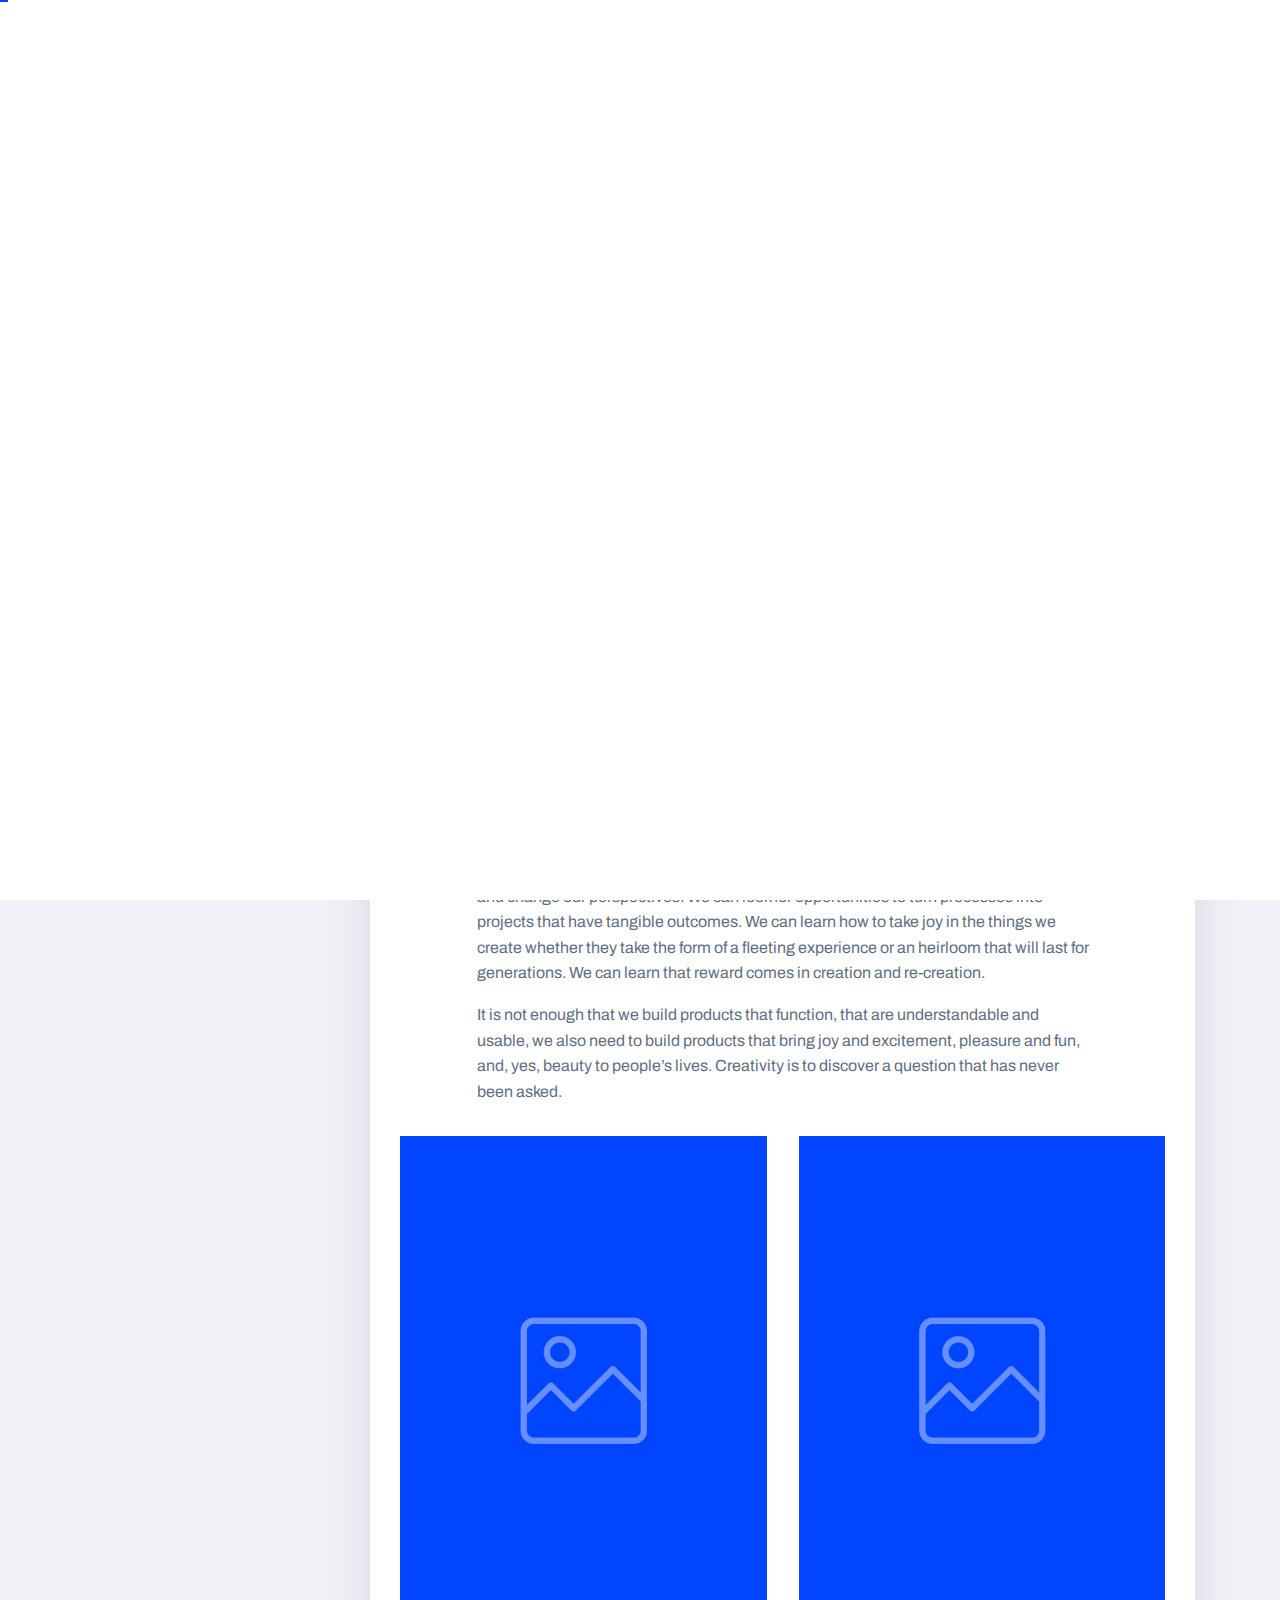
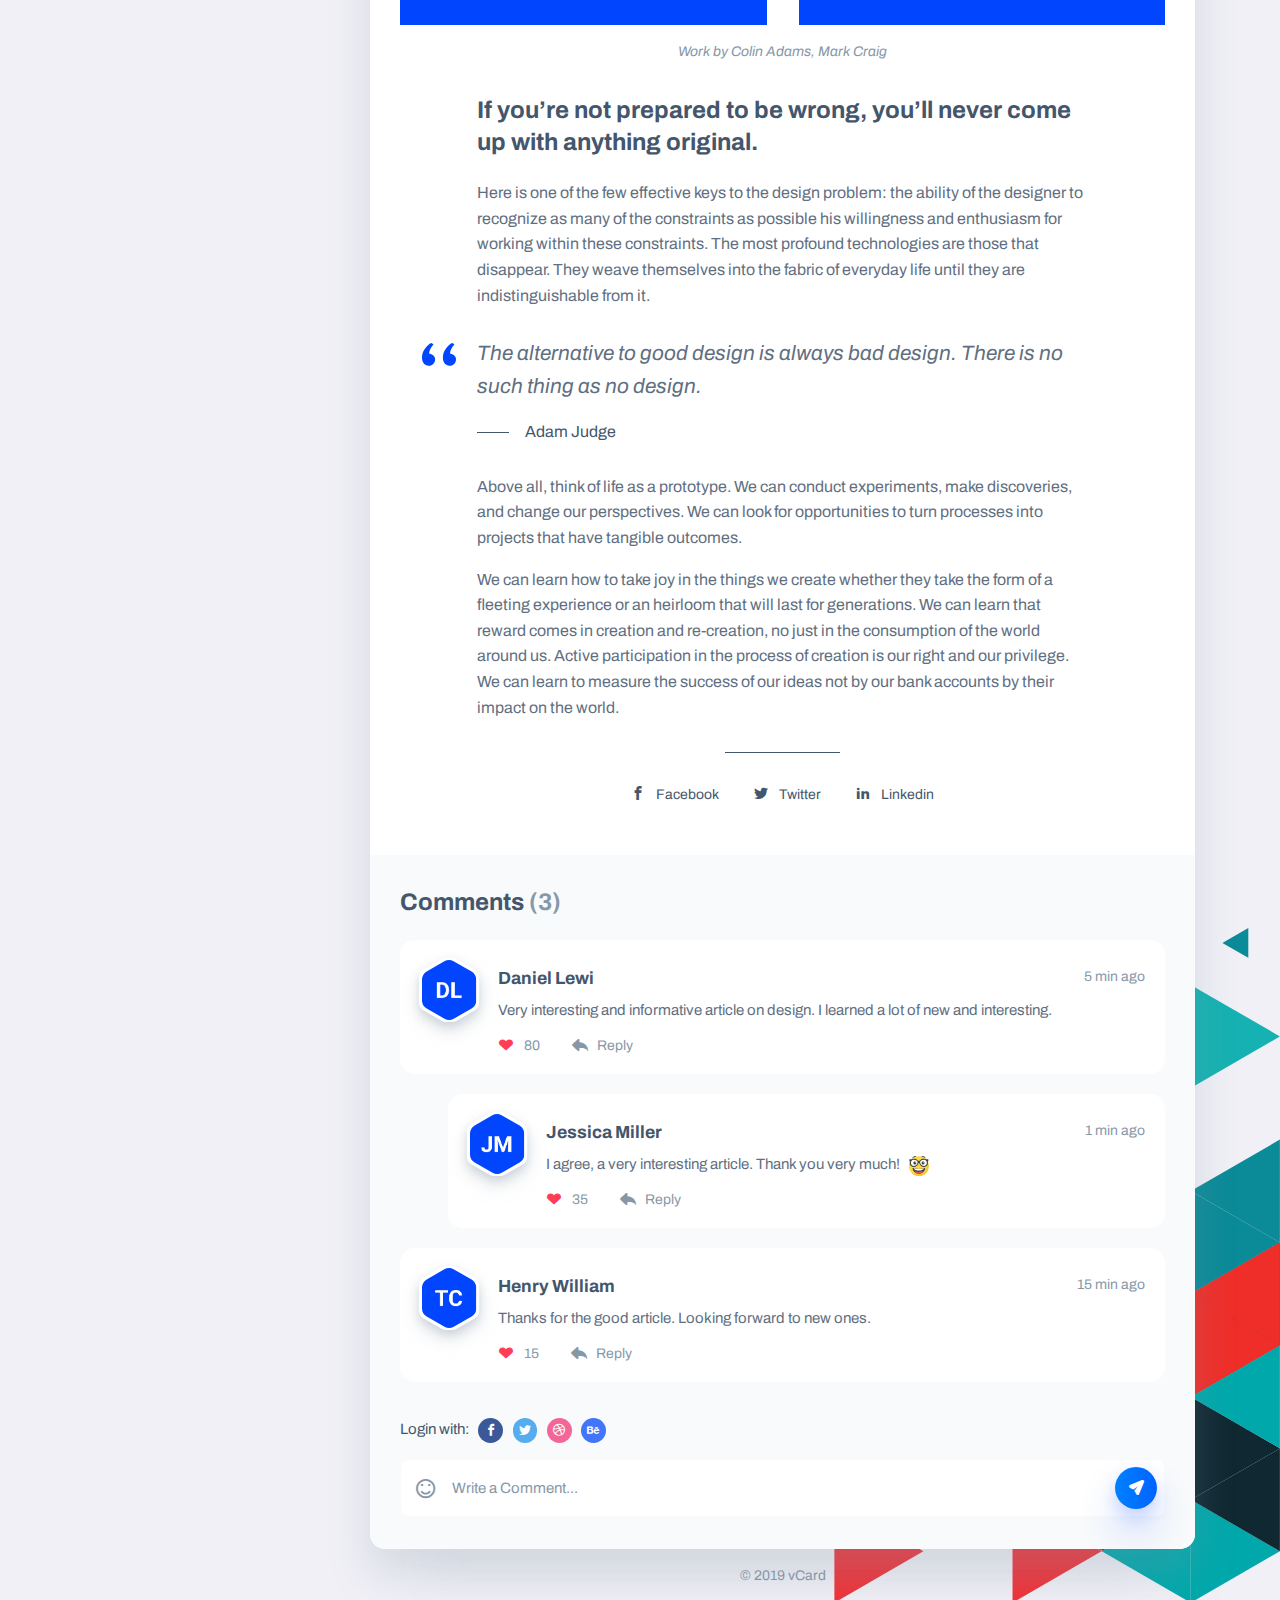
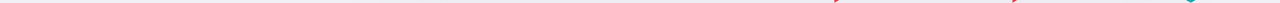
<file: poggers.html>
<!DOCTYPE html>
<html lang="en">

<head>
    <meta charset="utf-8" />
    <title>vCard - Post</title>

	<!-- Meta Data -->
	<meta http-equiv="X-UA-Compatible" content="IE=edge">
	<meta name="viewport" content="width=device-width, initial-scale=1, shrink-to-fit=no">
	<meta name="format-detection" content="telephone=no"/>
    <meta name="format-detection" content="address=no"/>
    <meta name="author" content="ArtTemplate" />
    <meta name="description" content="vCard" />

    <!-- Twitter data -->
    <meta name="twitter:card" content="summary_large_image">
    <meta name="twitter:site" content="@ArtTemplates">
    <meta name="twitter:title" content="vCard">
    <meta name="twitter:description" content="vCard">
    <meta name="twitter:image" content="assets/images/social.jpg">

    <!-- Open Graph data -->
    <meta property="og:title" content="ArtTemplate" />
    <meta property="og:type" content="website" />
    <meta property="og:url" content="your url website" />
    <meta property="og:image" content="assets/images/social.jpg" />
    <meta property="og:description" content="vCard" />
    <meta property="og:site_name" content="vCard" />

	<!-- Favicons -->
	<link rel="apple-touch-icon" sizes="144x144" href="assets/images/favicons/apple-touch-icon-144x144.png">
	<link rel="apple-touch-icon" sizes="114x114" href="assets/images/favicons/apple-touch-icon-114x114.png">
	<link rel="apple-touch-icon" sizes="72x72" href="assets/images/favicons/apple-touch-icon-72x72.png">
	<link rel="apple-touch-icon" sizes="57x57" href="assets/images/favicons/apple-touch-icon-57x57.png">
	<link rel="shortcut icon" href="assets/images/favicons/favicon.png" type="image/png">

    <!-- Styles -->
	<link rel="stylesheet" type="text/css" href="assets/styles/style.css"/>
    
</head>
<body class="bg-triangles">
    <!-- Preloader -->
    <div class="preloader">
	    <div class="preloader__wrap">
		    <div class="circle-pulse">
                <div class="circle-pulse__1"></div>
                <div class="circle-pulse__2"></div>
            </div>
		    <div class="preloader__progress"><span></span></div>
		</div>
	</div>

	<!-- Scroll Indicator -->
    <div class="scroll-line"></div>

    <main class="main">
	    <div class="container gutter-top">
		    <div class="row sticky-parent">
			    <!-- Sidebar -->
                <aside class="col-12 col-md-12 col-xl-3">
				    <div class="sidebar box pb-0 sticky-column">
						<svg class="avatar avatar--180" viewBox="0 0 188 188">
                            <g class="avatar__box">
                                <image xlink:href="assets/img/avatar-1.jpg" height="100%" width="100%" />
                            </g>
                        </svg>
						<div class="text-center">
						    <h3 class="title title--h3 sidebar__user-name"><span class="weight--500">Felecia</span> Brown</h3>
							<div class="badge badge--gray">Creative Director</div>
							
							<!-- Social -->
		                    <div class="social">
		                        <a class="social__link" href="https://www.facebook.com/"><i class="font-icon icon-facebook"></i></a>
		                        <a class="social__link" href="https://www.behance.com/"><i class="font-icon icon-twitter"></i></a>
		                        <a class="social__link" href="https://www.linkedin.com/"><i class="font-icon icon-linkedin2"></i></a>
		                    </div>
						</div>
						
						<div class="sidebar__info box-inner box-inner--rounded">
		                    <ul class="contacts-block">
					            <li class="contacts-block__item" data-toggle="tooltip" data-placement="top" title="Birthday">
							        <i class="font-icon icon-calendar"></i>March 12, 1995
							    </li>
						        <li class="contacts-block__item" data-toggle="tooltip" data-placement="top" title="Address">
							        <i class="font-icon icon-location"></i>Hong Kong, China
							    </li>
						        <li class="contacts-block__item" data-toggle="tooltip" data-placement="top" title="E-mail">
							        <a href="mailto:example@mail.com"><i class="font-icon icon-envelope"></i>example@mail.com</a>
							    </li>
						        <li class="contacts-block__item" data-toggle="tooltip" data-placement="top" title="Phone">
							        <i class="font-icon icon-phone"></i>+1 (070) 123-4567
							    </li>
						        <li class="contacts-block__item" data-toggle="tooltip" data-placement="top" title="Skype">
							        <a href="skype:skype-example"><i class="font-icon icon-skype"></i>Felecia_Brown</a>
							    </li>
					        </ul>
							
							<a class="btn btn--blue-gradient" href="#"><i class="font-icon icon-download"></i> Download CV</a>
						</div>
					</div>	
		        </aside>
		        
				<!-- Content -->
		        <div class="col-12 col-md-12 col-xl-9">
				    <div class="box pb-0">
					    <!-- Menu -->
					    <div class="circle-menu js-menu">
						    <div class="hamburger">
                                <div class="line"></div>
                                <div class="line"></div>
                                <div class="line"></div>
                            </div>
						</div>
						<div class="inner-menu">
						    <ul class="nav">
                                <li class="nav__item"><a href="about.html">About</a></li>
								<li class="nav__item"><a href="resume.html">Resume</a></li>
                                <li class="nav__item"><a href="portfolio.html">Portfolio</a></li>
                                <li class="nav__item"><a class="active" href="blog.html">Blog</a></li>
                                <li class="nav__item"><a href="contact.html">Contact</a></li>
                            </ul>
						</div>

						<!-- Post -->
						<div class="pb-3">
						    <header class="header-post">
						        <div class="header-post__date">Sep 15, 2019</div>
                                <h1 class="title title--h1">Design Conferences in 2019</h1>
								<div class="header-post__image-wrap">
								    <img class="cover lazyload" src="assets/img/image.jpg" alt="" />
								</div>
							</header>
							<div class="caption-post">
								<p>Above all, think of life as a prototype. We can conduct experiments, make discoveries, and change our perspectives. We can look for opportunities to turn processes into projects that have tangible outcomes. We can learn how to take joy in the things we create whether they take the form of a fleeting experience or an heirloom that will last for generations. We can learn that reward comes in creation and re-creation.</p>
								<p>It is not enough that we build products that function, that are understandable and usable, we also need to build products that bring joy and excitement, pleasure and fun, and, yes, beauty to people’s lives. Creativity is to discover a question that has never been asked.</p>
						    </div>
							<div class="gallery-post">
							    <img class="gallery-post__item cover lazyload" src="assets/img/image_02.jpg" data-zoom alt="" />
								<img class="gallery-post__item cover lazyload" src="assets/img/image_02.jpg" data-zoom alt="" />
								<div class="gallery-post__caption">Work by <a href="#">Colin Adams</a>, <a href="#">Mark Craig</a></div>
							</div>
							<div class="caption-post">
							    <h3 class="title title--h3">If you’re not prepared to be wrong, you’ll never come up with anything original.</h3>
								<p>Here is one of the few effective keys to the design problem: the ability of the designer to recognize as many of the constraints as possible his willingness and enthusiasm for working within these constraints. The most profound technologies are those that disappear. They weave themselves into the fabric of everyday life until they are indistinguishable from it.</p>
								<blockquote class="block-quote">
								    <p>The alternative to good design is always bad design. There is no such thing as no design.</p>
								    <span class="block-quote__author">Adam Judge</span>
								</blockquote>
								<p>Above all, think of life as a prototype. We can conduct experiments, make discoveries, and change our perspectives. We can look for opportunities to turn processes into projects that have tangible outcomes.</p>
								<p>We can learn how to take joy in the things we create whether they take the form of a fleeting experience or an heirloom that will last for generations. We can learn that reward comes in creation and re-creation, no just in the consumption of the world around us. Active participation in the process of creation is our right and our privilege. We can learn to measure the success of our ideas not by our bank accounts by their impact on the world.</p>
							</div>
							<footer class="footer-post">
							    <a class="footer-post__share" href="http://facebook.com"><i class="font-icon icon-facebook"></i><span>Facebook</span></a>
								<a class="footer-post__share" href="http://twitter.com"><i class="font-icon icon-twitter"></i><span>Twitter</span></a>
								<a class="footer-post__share" href="http://linkedin.com"><i class="font-icon icon-linkedin2"></i><span>Linkedin</span></a>
							</footer>
						</div>
						
						<div class="box-inner box-inner--rounded">
						    <h2 class="title title--h3">Comments <span class="color--light">(3)</span></h2>
							
							<!-- Comment -->
			                <div class="comment-box">
							    <div class="comment-box__inner">
                                    <svg class="avatar avatar--60" viewBox="0 0 84 84">
                                        <g class="avatar__hexagon">
                                            <image xlink:href="assets/img/avatar-2.jpg" height="100%" width="100%" />
                                        </g>
                                    </svg>
                                    <div class="comment-box__body">
                                        <h5 class="comment-box__details"><span>Daniel Lewi</span><span class="comment-box__details-date">5 min ago</span></h5>
                                        <p>Very interesting and informative article on design. I learned a lot of new and interesting.</p>

										<ul class="comment-box__footer">
										    <li><i class="font-icon icon-like-fill"></i> <span>80</span></li>
										    <li><i class="font-icon icon-reply"></i> <span>Reply</span></li>
										</ul>
                                    </div>
								</div>
								
								<!-- Comment -->
					            <div class="comment-box">
								    <div class="comment-box__inner">
                                        <svg class="avatar avatar--60" viewBox="0 0 84 84">
                                            <g class="avatar__hexagon">
                                                <image xlink:href="assets/img/avatar-3.jpg" height="100%" width="100%" />
                                            </g>
                                        </svg>
                                        <div class="comment-box__body">
                                            <h5 class="comment-box__details"><span>Jessica Miller</span><span class="comment-box__details-date">1 min ago</span></h5>
                                            <p>I agree, a very interesting article. Thank you very much! <img class="emoji" src="assets/icons/emoji/emoji-nerd.svg" alt="nerd"/></p>
											
											<ul class="comment-box__footer">
										        <li><i class="font-icon icon-like-fill"></i> <span>35</span></li>
										        <li><i class="font-icon icon-reply"></i> <span>Reply</span></li>
										    </ul>
                                        </div>
									</div>
                                </div>
					        </div>
							
			                <!-- Comment -->
			                <div class="comment-box">
							    <div class="comment-box__inner">
                                    <svg class="avatar avatar--60" viewBox="0 0 84 84">
                                        <g class="avatar__hexagon">
                                            <image xlink:href="assets/img/avatar-5.jpg" height="100%" width="100%" />
                                        </g>
                                    </svg>
                                    <div class="comment-box__body">
                                        <h5 class="comment-box__details"><span>Henry William</span><span class="comment-box__details-date">15 min ago</span></h5>
                                        <p>Thanks for the good article. Looking forward to new ones.</p>
										
										<ul class="comment-box__footer">
										    <li><i class="font-icon icon-like-fill"></i> <span>15</span></li>
										    <li><i class="font-icon icon-reply"></i> <span>Reply</span></li>
										</ul>
                                    </div>
								</div>
                            </div>
							
							<!-- Comment form -->
							<ul class="social-auth">
							    <li class="social-auth__item">Login with:</li>
							    <li class="social-auth__item"><a class="social-auth__link" href="#"><i class="font-icon icon-facebook"></i></a></li>
								<li class="social-auth__item"><a class="social-auth__link" href="#"><i class="font-icon icon-twitter"></i></a></li>
								<li class="social-auth__item"><a class="social-auth__link" href="#"><i class="font-icon icon-dribbble"></i></a></li>
								<li class="social-auth__item"><a class="social-auth__link" href="#"><i class="font-icon icon-behance"></i></a></li>
							</ul>
							<form class="comment-form">
							    <textarea id="commentForm" class="textarea textarea--white form-control" required="required" placeholder="Write a Comment..." rows="1"></textarea>
								<button type="submit" class="btn"><i class="font-icon icon-send"></i></button>
								<div class="dropdown dropup">
								    <i class="font-icon icon-smile" id="dropdownEmoji" data-toggle="dropdown" aria-haspopup="true"></i>
								    <div class="dropdown-menu dropdown-menu-center" aria-labelledby="dropdownEmoji">
									    <div class="emoji-wrap">
                                            <img class="emoji" src="assets/icons/emoji/emoji-laughing.svg" title=":laughing:" alt="laughing"/>
										    <img class="emoji" src="assets/icons/emoji/emoji-happy-2.svg" title=":happy 2:" alt="happy 2"/>
										    <img class="emoji" src="assets/icons/emoji/emoji-crazy.svg" title=":crazy:" alt="crazy"/>
											<img class="emoji" src="assets/icons/emoji/emoji-bad.svg" title=":bad:" alt="bad"/>
										    <img class="emoji" src="assets/icons/emoji/emoji-angry.svg" title=":angry:" alt="angry"/>
										    <img class="emoji" src="assets/icons/emoji/emoji-happy.svg" title="happy" alt="happy"/>
                                            <img class="emoji" src="assets/icons/emoji/emoji-thinking.svg" title=":thinking:" alt="thinking"/>
										    <img class="emoji" src="assets/icons/emoji/emoji-sad.svg" title=":sad:" alt="sad"/>
										    <img class="emoji" src="assets/icons/emoji/emoji-pressure.svg" title=":pressure:" alt="pressure"/>
											<img class="emoji" src="assets/icons/emoji/emoji-in-love.svg" title=":in love:" alt="in love"/>
										    <img class="emoji" src="assets/icons/emoji/emoji-nerd.svg" title=":laughing:" alt="nerd"/>
										    <img class="emoji" src="assets/icons/emoji/emoji-happy-3.svg" title=":happy 3:" alt="happy 3"/>
                                            <img class="emoji" src="assets/icons/emoji/emoji-shocked.svg" title=":shocked:" alt="shocked"/>
										    <img class="emoji" src="assets/icons/emoji/emoji-wink.svg" title=":wink:" alt="wink"/>
										    <img class="emoji" src="assets/icons/emoji/emoji-sweating.svg" title=":sweating:" alt="sweating"/>
											<img class="emoji" src="assets/icons/emoji/emoji-shocked-2.svg" title=":shocked 2:" alt="shocked 2"/>
										    <img class="emoji" src="assets/icons/emoji/emoji-shocked-3.svg" title=":shocked 3:" alt="shocked 3"/>
										    <img class="emoji" src="assets/icons/emoji/emoji-sad-2.svg" title=":sad 2:" alt="sad 2"/>
										</div>	
                                    </div>
                                </div>	
							</form>
							
					    </div>
					</div>
					
					<!-- Footer -->
					<footer class="footer">© 2019 vCard</footer>
		        </div>
				
			</div>
		</div>	
    </main>

    <div class="back-to-top"></div>
	
    <!-- SVG masks -->
    <svg class="svg-defs">
        <clipPath id="avatar-box">
            <path d="M1.85379 38.4859C2.9221 18.6653 18.6653 2.92275 38.4858 1.85453 56.0986.905299 77.2792 0 94 0c16.721 0 37.901.905299 55.514 1.85453 19.821 1.06822 35.564 16.81077 36.632 36.63137C187.095 56.0922 188 77.267 188 94c0 16.733-.905 37.908-1.854 55.514-1.068 19.821-16.811 35.563-36.632 36.631C131.901 187.095 110.721 188 94 188c-16.7208 0-37.9014-.905-55.5142-1.855-19.8205-1.068-35.5637-16.81-36.63201-36.631C.904831 131.908 0 110.733 0 94c0-16.733.904831-37.9078 1.85379-55.5141z"/>
        </clipPath>
        <clipPath id="avatar-hexagon">
             <path d="M0 27.2891c0-4.6662 2.4889-8.976 6.52491-11.2986L31.308 1.72845c3.98-2.290382 8.8697-2.305446 12.8637-.03963l25.234 14.31558C73.4807 18.3162 76 22.6478 76 27.3426V56.684c0 4.6805-2.5041 9.0013-6.5597 11.3186L44.4317 82.2915c-3.9869 2.278-8.8765 2.278-12.8634 0L6.55974 68.0026C2.50414 65.6853 0 61.3645 0 56.684V27.2891z"/>
        </clipPath>		
    </svg>

	<!-- JavaScripts -->
	<script src="assets/js/jquery-3.4.1.min.js"></script>
	<script src="assets/js/plugins.js"></script>
    <script src="assets/js/common.js"></script>

</body>
</html>
</file>
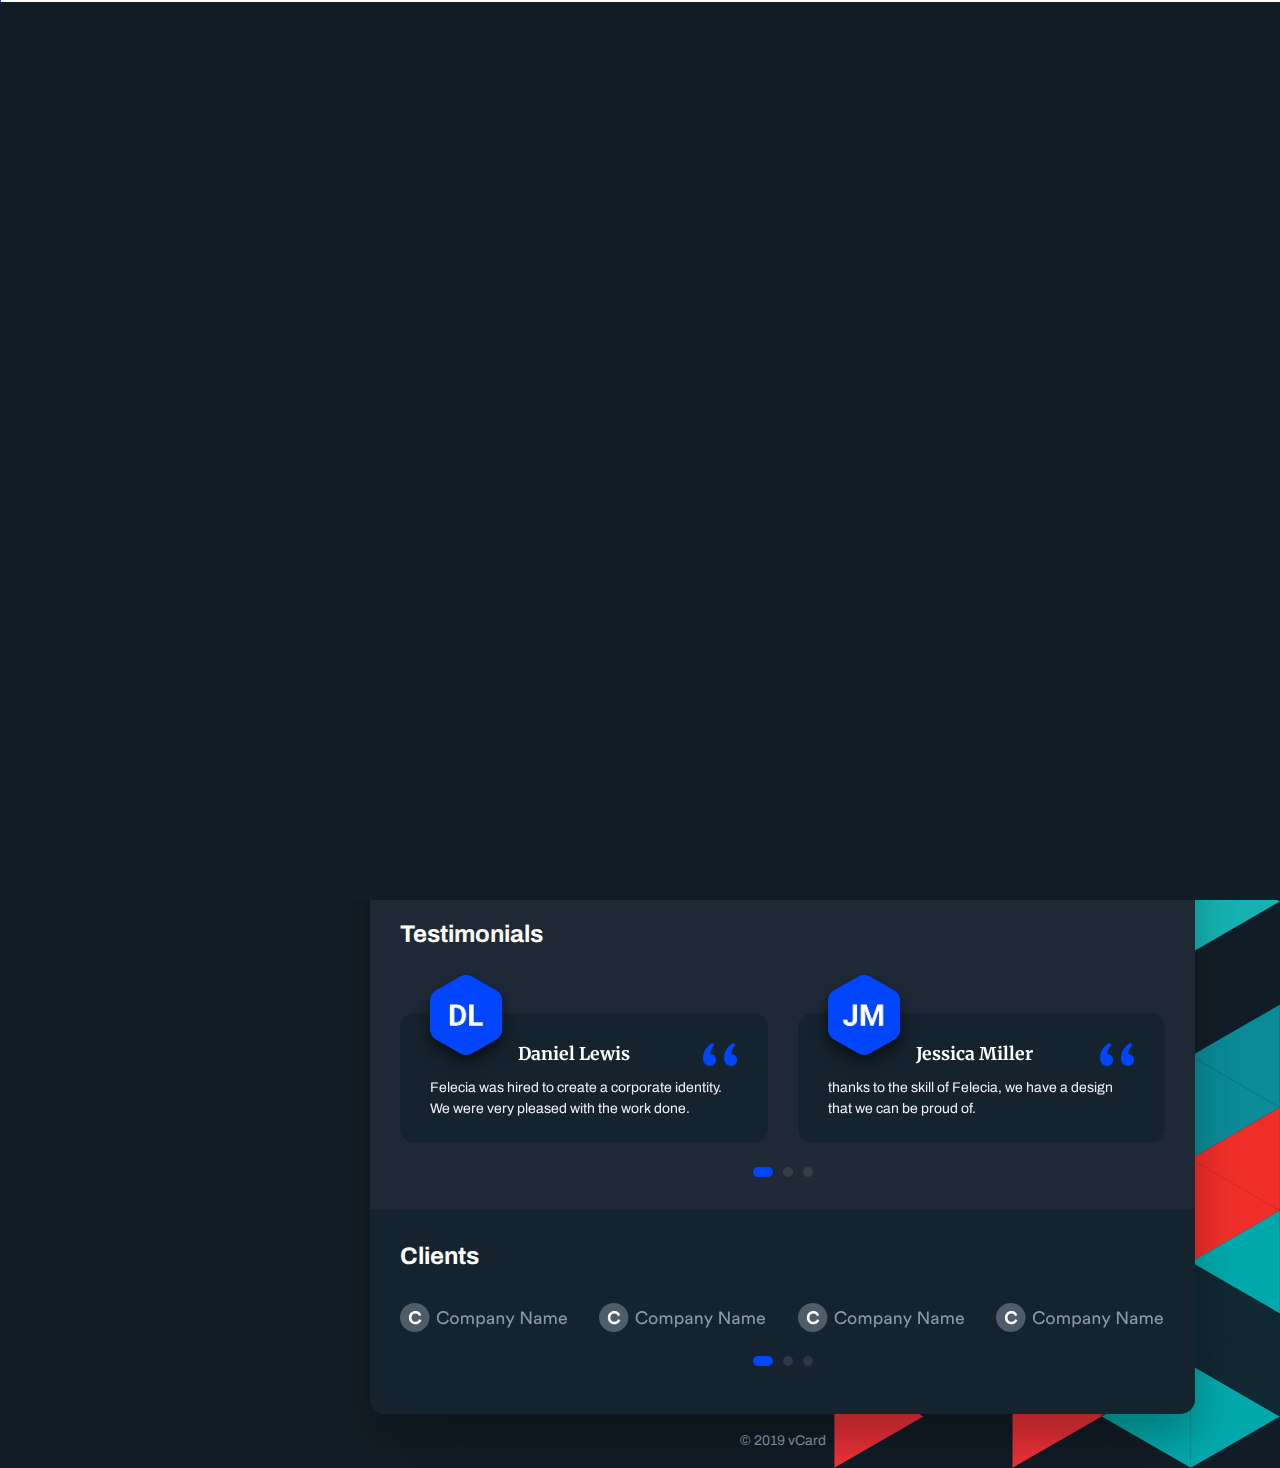
<file: dark/about.html>
<!DOCTYPE html>
<html lang="en">

<head>
    <meta charset="utf-8" />
    <title>vCard - About</title>

	<!-- Meta Data -->
	<meta http-equiv="X-UA-Compatible" content="IE=edge">
	<meta name="viewport" content="width=device-width, initial-scale=1, shrink-to-fit=no">
	<meta name="format-detection" content="telephone=no"/>
    <meta name="format-detection" content="address=no"/>
    <meta name="author" content="ArtTemplate" />
    <meta name="description" content="vCard" />

    <!-- Twitter data -->
    <meta name="twitter:card" content="summary_large_image">
    <meta name="twitter:site" content="@ArtTemplates">
    <meta name="twitter:title" content="vCard">
    <meta name="twitter:description" content="vCard">
    <meta name="twitter:image" content=".//assets/images/social.jpg">

    <!-- Open Graph data -->
    <meta property="og:title" content="ArtTemplate" />
    <meta property="og:type" content="website" />
    <meta property="og:url" content="your url website" />
    <meta property="og:image" content="../assets/images/social.jpg" />
    <meta property="og:description" content="vCard" />
    <meta property="og:site_name" content="vCard" />

	<!-- Favicons -->
	<link rel="apple-touch-icon" sizes="144x144" href="../assets/images/favicons/apple-touch-icon-144x144.png">
	<link rel="apple-touch-icon" sizes="114x114" href="../assets/images/favicons/apple-touch-icon-114x114.png">
	<link rel="apple-touch-icon" sizes="72x72" href="../assets/images/favicons/apple-touch-icon-72x72.png">
	<link rel="apple-touch-icon" sizes="57x57" href="../assets/images/favicons/apple-touch-icon-57x57.png">
	<link rel="shortcut icon" href="../assets/images/favicons/favicon.png" type="image/png">

    <!-- Styles -->
	<link rel="stylesheet" type="text/css" href="../assets/styles/style.css"/>
    <link rel="stylesheet" type="text/css" href="../assets/styles/style-dark.css"/>
	
</head>
<body class="bg-triangles">
    <!-- Preloader -->
    <div class="preloader">
	    <div class="preloader__wrap">
		    <div class="circle-pulse">
                <div class="circle-pulse__1"></div>
                <div class="circle-pulse__2"></div>
            </div>
		    <div class="preloader__progress"><span></span></div>
		</div>
	</div>

    <main class="main">
	    <div class="container gutter-top">
		    <div class="row sticky-parent">
			    <!-- Sidebar -->
                <aside class="col-12 col-md-12 col-xl-3">
				    <div class="sidebar box pb-0 sticky-column">
						<svg class="avatar avatar--180" viewBox="0 0 188 188">
                            <g class="avatar__box">
                                <image xlink:href="../assets/img/avatar-1.jpg" height="100%" width="100%" />
                            </g>
                        </svg>
						<div class="text-center">
						    <h3 class="title title--h3 sidebar__user-name"><span class="weight--500">Felecia</span> Brown</h3>
							<div class="badge badge--dark">Creative Director</div>
							
							<!-- Social -->
		                    <div class="social">
		                        <a class="social__link" href="https://www.facebook.com/"><i class="font-icon icon-facebook"></i></a>
		                        <a class="social__link" href="https://www.behance.com/"><i class="font-icon icon-twitter"></i></a>
		                        <a class="social__link" href="https://www.linkedin.com/"><i class="font-icon icon-linkedin2"></i></a>
		                    </div>
						</div>
						
						<div class="sidebar__info box-inner box-inner--rounded">
		                    <ul class="contacts-block">
					            <li class="contacts-block__item" data-toggle="tooltip" data-placement="top" title="Birthday">
							        <i class="font-icon icon-calendar"></i>March 12, 1995
							    </li>
						        <li class="contacts-block__item" data-toggle="tooltip" data-placement="top" title="Address">
							        <i class="font-icon icon-location"></i>Hong Kong, China
							    </li>
						        <li class="contacts-block__item" data-toggle="tooltip" data-placement="top" title="E-mail">
							        <a href="mailto:example@mail.com"><i class="font-icon icon-envelope"></i>example@mail.com</a>
							    </li>
						        <li class="contacts-block__item" data-toggle="tooltip" data-placement="top" title="Phone">
							        <i class="font-icon icon-phone"></i>+1 (070) 123-4567
							    </li>
						        <li class="contacts-block__item" data-toggle="tooltip" data-placement="top" title="Skype">
							        <a href="skype:skype-example"><i class="font-icon icon-skype"></i>Felecia_Brown</a>
							    </li>
					        </ul>
							
							<a class="btn" href="#"><i class="font-icon icon-download"></i> Download CV</a>
						</div>
					</div>	
		        </aside>
		        
				<!-- Content -->
		        <div class="col-12 col-md-12 col-xl-9">
				    <div class="box pb-0">
					    <!-- Menu -->
					    <div class="circle-menu">
						    <div class="hamburger">
                                <div class="line"></div>
                                <div class="line"></div>
                                <div class="line"></div>
                            </div>
						</div>
						<div class="inner-menu js-menu">
						    <ul class="nav">
                                <li class="nav__item"><a class="active" href="about.html">About</a></li>
								<li class="nav__item"><a href="resume.html">Resume</a></li>
                                <li class="nav__item"><a href="portfolio.html">Portfolio</a></li>
                                <li class="nav__item"><a href="blog.html">Blog</a></li>
                                <li class="nav__item"><a href="contact.html">Contact</a></li>
                            </ul>
						</div>
						
					    <!-- About -->
						<div class="pb-0 pb-sm-2">
		                    <h1 class="title title--h1 title__separate">About Me</h1>
						    <p>I'm Creative Director and UI/UX Designer from Sydney, Australia, working in web development and print media. I enjoy turning complex problems into simple, beautiful and intuitive designs.</p>
                            <p>My job is to build your website so that it is functional and user-friendly but at the same time attractive. Moreover, I add personal touch to your product and make sure that is eye-catching and easy to use. My aim is to bring across your message and identity in the most creative way. I created web design for many famous brand companies.</p>
					    </div>
						
						<!-- What -->
						<div class="box-inner pb-0">
						    <h2 class="title title--h3">What I'm Doing</h2>
							<div class="row">
							    <!-- Case Item -->
							    <div class="col-12 col-lg-6">
							        <div class="case-item box box__second">
									    <img class="case-item__icon" src="../assets/icons/icon-design.svg" alt="" />
										<div>
									        <h3 class="title title--h5">Web Design</h3>
										    <p class="case-item__caption">The most modern and high-quality design made at a professional level.</p>
										</div>	
									</div>
								</div>
								
								<!-- Case Item -->
								<div class="col-12 col-lg-6">
							        <div class="case-item box box__second">
									    <img class="case-item__icon" src="../assets/icons/icon-dev.svg" alt="" />
										<div>
									        <h3 class="title title--h5">Web Development</h3>
										    <p class="case-item__caption">High-quality and professional development of sites at the professional level.</p>
										</div>
									</div>
								</div>
								
								<!-- Case Item -->
								<div class="col-12 col-lg-6">
								    <div class="case-item box box__second">
								        <img class="case-item__icon" src="../assets/icons/icon-app.svg" alt="" />
										<div>
								            <h3 class="title title--h5">Mobile Apps</h3>
									        <p class="case-item__caption">Professional development of applications for iOS and Android.</p>
										</div>
								   </div>
								</div>
								
								<!-- Case Item -->
								<div class="col-12 col-lg-6">
								    <div class="case-item box box__second">
									    <img class="case-item__icon" src="../assets/icons/icon-photo.svg" alt="" />
										<div>
									        <h3 class="title title--h5">Photography</h3>
										    <p class="case-item__caption">I make high-quality photos of any category at a professional level.</p>
										</div>
									</div>
								</div>
							</div>	
						</div>
						
						<!-- Testimonials -->
						<div class="box-inner box-inner--white">
						    <h2 class="title title--h3">Testimonials</h2>
						
						    <div class="swiper-container js-carousel-review">
                                <div class="swiper-wrapper">
								    <!-- Item review -->
                                    <div class="swiper-slide review-item">
										<svg class="avatar avatar--80" viewBox="0 0 84 84">
                                            <g class="avatar__hexagon">
                                                <image xlink:href="../assets/img/avatar-2.jpg" height="100%" width="100%" />
                                            </g>
                                        </svg>
									    <h4 class="title title--h5">Daniel Lewis</h4>
										<p class="review-item__caption">Felecia was hired to create a corporate identity. We were very pleased with the work done.</p>
									</div>
									
									<!-- Item review -->
                                    <div class="swiper-slide review-item">
										<svg class="avatar avatar--80" viewBox="0 0 84 84">
                                            <g class="avatar__hexagon">
                                                <image xlink:href="../assets/img/avatar-3.jpg" height="100%" width="100%" />
                                            </g>
                                        </svg>
									    <h4 class="title title--h5">Jessica Miller</h4>
										<p class="review-item__caption">thanks to the skill of Felecia, we have a design that we can be proud of.</p>
									</div>
									
									<!-- Item review -->
                                    <div class="swiper-slide review-item">
										<svg class="avatar avatar--80" viewBox="0 0 84 84">
                                            <g class="avatar__hexagon">
                                                <image xlink:href="../assets/img/avatar-4.jpg" height="100%" width="100%" />
                                            </g>
                                        </svg>
									    <h4 class="title title--h5">Tanya Ruiz</h4>
										<p class="review-item__caption">Felecia was hired to create a corporate identity. We were very pleased with the work done.</p>
									</div>
									
									<!-- Item review -->
                                    <div class="swiper-slide review-item">
										<svg class="avatar avatar--80" viewBox="0 0 84 84">
                                            <g class="avatar__hexagon">
                                                <image xlink:href="../assets/img/avatar-5.jpg" height="100%" width="100%" />
                                            </g>
                                        </svg>
									    <h4 class="title title--h5">Thomas Castro</h4>
										<p class="review-item__caption">thanks to the skill of Felecia, we have a design that we can be proud of.</p>
									</div>
                                </div>
    
                                <div class="swiper-pagination"></div>
                            </div>
						</div>
						
						<!-- Clients -->
						<div class="box-inner box-inner--rounded">
						    <h2 class="title title--h3">Clients</h2>
							
							<div class="swiper-container js-carousel-clients">
                                <div class="swiper-wrapper">
								    <!-- Item client -->
                                    <div class="swiper-slide">
									    <a href="#"><img src="../assets/img/logo-partner-white.svg" alt="Logo" /></a>
									</div>
									
								    <!-- Item client -->
                                    <div class="swiper-slide">
									    <a href="#"><img src="../assets/img/logo-partner-white.svg" alt="Logo" /></a>
									</div>

								    <!-- Item client -->
                                    <div class="swiper-slide">
									    <a href="#"><img src="../assets/img/logo-partner-white.svg" alt="Logo" /></a>
									</div>

								    <!-- Item client -->
                                    <div class="swiper-slide">
									    <a href="#"><img src="../assets/img/logo-partner-white.svg" alt="Logo" /></a>
									</div>
									
								    <!-- Item client -->
                                    <div class="swiper-slide">
									    <a href="#"><img src="../assets/img/logo-partner-white.svg" alt="Logo" /></a>
									</div>
									
									<!-- Item client -->
                                    <div class="swiper-slide">
									    <a href="#"><img src="../assets/img/logo-partner-white.svg" alt="Logo" /></a>
									</div>
								</div>
								
								<div class="swiper-pagination"></div>
							</div>
						</div>
					</div>
					
					<!-- Footer -->
					<footer class="footer">© 2019 vCard</footer>
		        </div>
			</div>
		</div>	
    </main>

    <div class="back-to-top"></div>

    <!-- SVG masks -->
    <svg class="svg-defs">
        <clipPath id="avatar-box">
            <path d="M1.85379 38.4859C2.9221 18.6653 18.6653 2.92275 38.4858 1.85453 56.0986.905299 77.2792 0 94 0c16.721 0 37.901.905299 55.514 1.85453 19.821 1.06822 35.564 16.81077 36.632 36.63137C187.095 56.0922 188 77.267 188 94c0 16.733-.905 37.908-1.854 55.514-1.068 19.821-16.811 35.563-36.632 36.631C131.901 187.095 110.721 188 94 188c-16.7208 0-37.9014-.905-55.5142-1.855-19.8205-1.068-35.5637-16.81-36.63201-36.631C.904831 131.908 0 110.733 0 94c0-16.733.904831-37.9078 1.85379-55.5141z"/>
        </clipPath>
        <clipPath id="avatar-hexagon">
             <path d="M0 27.2891c0-4.6662 2.4889-8.976 6.52491-11.2986L31.308 1.72845c3.98-2.290382 8.8697-2.305446 12.8637-.03963l25.234 14.31558C73.4807 18.3162 76 22.6478 76 27.3426V56.684c0 4.6805-2.5041 9.0013-6.5597 11.3186L44.4317 82.2915c-3.9869 2.278-8.8765 2.278-12.8634 0L6.55974 68.0026C2.50414 65.6853 0 61.3645 0 56.684V27.2891z"/>
        </clipPath>		
    </svg>

	<!-- JavaScripts -->
	<script src="../assets/js/jquery-3.4.1.min.js"></script>
	<script src="../assets/js/plugins.js"></script>
    <script src="../assets/js/common.js"></script>

</body>
</html>
</file>
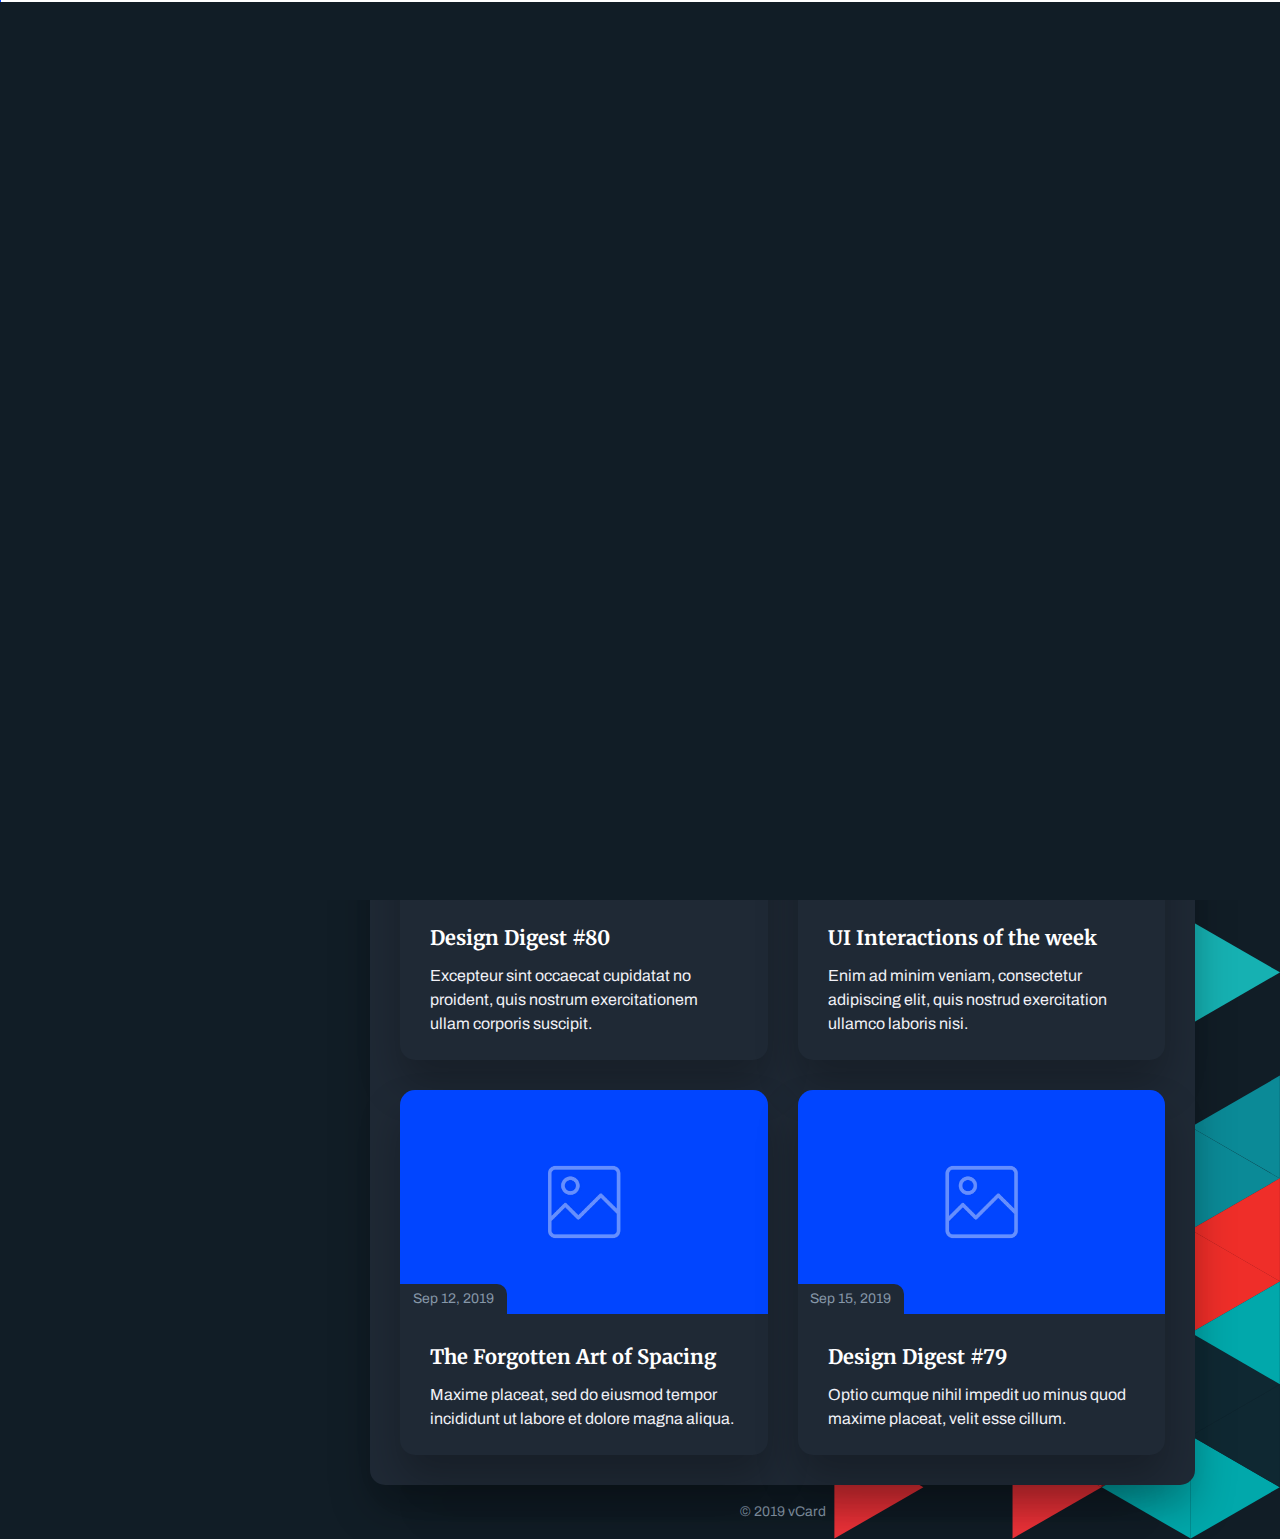
<file: dark/blog.html>
<!DOCTYPE html>
<html lang="en">

<head>
    <meta charset="utf-8" />
    <title>vCard - Blog</title>

	<!-- Meta Data -->
	<meta http-equiv="X-UA-Compatible" content="IE=edge">
	<meta name="viewport" content="width=device-width, initial-scale=1, shrink-to-fit=no">
	<meta name="format-detection" content="telephone=no"/>
    <meta name="format-detection" content="address=no"/>
    <meta name="author" content="ArtTemplate" />
    <meta name="description" content="vCard" />

    <!-- Twitter data -->
    <meta name="twitter:card" content="summary_large_image">
    <meta name="twitter:site" content="@ArtTemplates">
    <meta name="twitter:title" content="vCard">
    <meta name="twitter:description" content="vCard">
    <meta name="twitter:image" content="../assets/images/social.jpg">

    <!-- Open Graph data -->
    <meta property="og:title" content="ArtTemplate" />
    <meta property="og:type" content="website" />
    <meta property="og:url" content="your url website" />
    <meta property="og:image" content="../assets/images/social.jpg" />
    <meta property="og:description" content="vCard" />
    <meta property="og:site_name" content="vCard" />

	<!-- Favicons -->
	<link rel="apple-touch-icon" sizes="144x144" href="../assets/images/favicons/apple-touch-icon-144x144.png">
	<link rel="apple-touch-icon" sizes="114x114" href="../assets/images/favicons/apple-touch-icon-114x114.png">
	<link rel="apple-touch-icon" sizes="72x72" href="../assets/images/favicons/apple-touch-icon-72x72.png">
	<link rel="apple-touch-icon" sizes="57x57" href="../assets/images/favicons/apple-touch-icon-57x57.png">
	<link rel="shortcut icon" href="../assets/images/favicons/favicon.png" type="image/png">

    <!-- Styles -->
	<link rel="stylesheet" type="text/css" href="../assets/styles/style.css"/>
    <link rel="stylesheet" type="text/css" href="../assets/styles/style-dark.css"/>
	
</head>
<body class="bg-triangles">
    <!-- Preloader -->
    <div class="preloader">
	    <div class="preloader__wrap">
		    <div class="circle-pulse">
                <div class="circle-pulse__1"></div>
                <div class="circle-pulse__2"></div>
            </div>
		    <div class="preloader__progress"><span></span></div>
		</div>
	</div>

    <main class="main">
	    <div class="container gutter-top">
		    <div class="row sticky-parent">
			    <!-- Sidebar -->
                <aside class="col-12 col-md-12 col-xl-3">
				    <div class="sidebar box pb-0 sticky-column">
						<svg class="avatar avatar--180" viewBox="0 0 188 188">
                            <g class="avatar__box">
                                <image xlink:href="../assets/img/avatar-1.jpg" height="100%" width="100%" />
                            </g>
                        </svg>
						<div class="text-center">
						    <h3 class="title title--h3 sidebar__user-name"><span class="weight--500">Felecia</span> Brown</h3>
							<div class="badge badge--dark">Creative Director</div>
							
							<!-- Social -->
		                    <div class="social">
		                        <a class="social__link" href="https://www.facebook.com/"><i class="font-icon icon-facebook"></i></a>
		                        <a class="social__link" href="https://www.behance.com/"><i class="font-icon icon-twitter"></i></a>
		                        <a class="social__link" href="https://www.linkedin.com/"><i class="font-icon icon-linkedin2"></i></a>
		                    </div>
						</div>
						
						<div class="sidebar__info box-inner box-inner--rounded">
		                    <ul class="contacts-block">
					            <li class="contacts-block__item" data-toggle="tooltip" data-placement="top" title="Birthday">
							        <i class="font-icon icon-calendar"></i>March 12, 1995
							    </li>
						        <li class="contacts-block__item" data-toggle="tooltip" data-placement="top" title="Address">
							        <i class="font-icon icon-location"></i>Hong Kong, China
							    </li>
						        <li class="contacts-block__item" data-toggle="tooltip" data-placement="top" title="E-mail">
							        <a href="mailto:example@mail.com"><i class="font-icon icon-envelope"></i>example@mail.com</a>
							    </li>
						        <li class="contacts-block__item" data-toggle="tooltip" data-placement="top" title="Phone">
							        <i class="font-icon icon-phone"></i>+1 (070) 123-4567
							    </li>
						        <li class="contacts-block__item" data-toggle="tooltip" data-placement="top" title="Skype">
							        <a href="skype:skype-example"><i class="font-icon icon-skype"></i>Felecia_Brown</a>
							    </li>
					        </ul>
							
							<a class="btn" href="#"><i class="font-icon icon-download"></i> Download CV</a>
						</div>
					</div>	
		        </aside>
		        
				<!-- Content -->
		        <div class="col-12 col-md-12 col-xl-9">
				    <div class="box pb-0">
					    <!-- Menu -->
					    <div class="circle-menu">
						    <div class="hamburger">
                                <div class="line"></div>
                                <div class="line"></div>
                                <div class="line"></div>
                            </div>
						</div>
						<div class="inner-menu js-menu">
						    <ul class="nav">
                                <li class="nav__item"><a href="about.html">About</a></li>
								<li class="nav__item"><a href="resume.html">Resume</a></li>
                                <li class="nav__item"><a href="portfolio.html">Portfolio</a></li>
                                <li class="nav__item"><a class="active" href="blog.html">Blog</a></li>
                                <li class="nav__item"><a href="contact.html">Contact</a></li>
                            </ul>
						</div>

					    <!-- About -->
						<div class="pb-2">
		                    <h1 class="title title--h1 title__separate">Blog</h1>
					    </div>

						<!-- News -->
						<div class="news-grid pb-0">
							<!-- Post -->
							<article class="news-item box">
							    <div class="news-item__image-wrap overlay overlay--45">
								    <div class="news-item__date">Sep 16, 2019</div>
									<a class="news-item__link" href="single-post.html"></a>
								    <img class="cover lazyload" src="../assets/img/image.jpg" alt="" />
								</div>
								<div class="news-item__caption">
								    <h2 class="title title--h4">Design Conferences in 2019</h2>
									<p>Veritatis et quasi architecto beatae vitae dicta sunt, explicabo.</p>
								</div>
							</article>

							<!-- Post -->
							<article class="news-item box">
							    <div class="news-item__image-wrap overlay overlay--45">
								    <div class="news-item__date">Sep 15, 2019</div>
									<a class="news-item__link" href="single-post.html"></a>
								    <img class="cover lazyload" src="../assets/img/image.jpg" alt="" />
								</div>
								<div class="news-item__caption">
								    <h2 class="title title--h4">Best Fonts Every Designer</h2>
									<p>Sed ut perspiciatis, nam libero tempore, cum soluta nobis est eligendi.</p>
								</div>
							</article>

							<!-- Post -->
							<article class="news-item box">
							    <div class="news-item__image-wrap overlay overlay--45">
								    <div class="news-item__date">Sep 14, 2019</div>
									<a class="news-item__link" href="single-post.html"></a>
								    <img class="cover lazyload" src="../assets/img/image.jpg" alt="" />
								</div>
								<div class="news-item__caption">
								    <h2 class="title title--h4">Design Digest #80</h2>
									<p>Excepteur sint occaecat cupidatat no proident, quis nostrum exercitationem ullam corporis suscipit.</p>
								</div>
							</article>
							
							<!-- Post -->
							<article class="news-item box">
							    <div class="news-item__image-wrap overlay overlay--45">
								    <div class="news-item__date">Sep 13, 2019</div>
									<a class="news-item__link" href="single-post.html"></a>
								    <img class="cover lazyload" src="../assets/img/image.jpg" alt="" />
								</div>
								<div class="news-item__caption">
								    <h2 class="title title--h4">UI Interactions of the week</h2>
									<p>Enim ad minim veniam, consectetur adipiscing elit, quis nostrud exercitation ullamco laboris nisi.</p>
								</div>
							</article>
							
							<!-- Post -->
							<article class="news-item box">
							    <div class="news-item__image-wrap overlay overlay--45">
								    <div class="news-item__date">Sep 12, 2019</div>
									<a class="news-item__link" href="single-post.html"></a>
								    <img class="cover lazyload" src="../assets/img/image.jpg" alt="" />
								</div>
								<div class="news-item__caption">
								    <h2 class="title title--h4">The Forgotten Art of Spacing</h2>
									<p>Maxime placeat, sed do eiusmod tempor incididunt ut labore et dolore magna aliqua.</p>
								</div>
							</article>
							
							<!-- Post -->
							<article class="news-item box">
							    <div class="news-item__image-wrap overlay overlay--45">
								    <div class="news-item__date">Sep 15, 2019</div>
									<a class="news-item__link" href="single-post.html"></a>
								    <img class="cover lazyload" src="../assets/img/image.jpg" alt="" />
								</div>
								<div class="news-item__caption">
								    <h2 class="title title--h4">Design Digest #79</h2>
									<p>Optio cumque nihil impedit uo minus quod maxime placeat, velit esse cillum.</p>
								</div>
							</article>
						</div>
					</div>
					
					<!-- Footer -->
					<footer class="footer">© 2019 vCard</footer>
		        </div>
			</div>
		</div>	
    </main>

    <div class="back-to-top"></div>
	
    <!-- SVG masks -->
    <svg class="svg-defs">
        <clipPath id="avatar-box">
            <path d="M1.85379 38.4859C2.9221 18.6653 18.6653 2.92275 38.4858 1.85453 56.0986.905299 77.2792 0 94 0c16.721 0 37.901.905299 55.514 1.85453 19.821 1.06822 35.564 16.81077 36.632 36.63137C187.095 56.0922 188 77.267 188 94c0 16.733-.905 37.908-1.854 55.514-1.068 19.821-16.811 35.563-36.632 36.631C131.901 187.095 110.721 188 94 188c-16.7208 0-37.9014-.905-55.5142-1.855-19.8205-1.068-35.5637-16.81-36.63201-36.631C.904831 131.908 0 110.733 0 94c0-16.733.904831-37.9078 1.85379-55.5141z"/>
        </clipPath>
        <clipPath id="avatar-hexagon">
             <path d="M0 27.2891c0-4.6662 2.4889-8.976 6.52491-11.2986L31.308 1.72845c3.98-2.290382 8.8697-2.305446 12.8637-.03963l25.234 14.31558C73.4807 18.3162 76 22.6478 76 27.3426V56.684c0 4.6805-2.5041 9.0013-6.5597 11.3186L44.4317 82.2915c-3.9869 2.278-8.8765 2.278-12.8634 0L6.55974 68.0026C2.50414 65.6853 0 61.3645 0 56.684V27.2891z"/>
        </clipPath>		
    </svg>

	<!-- JavaScripts -->
	<script src="../assets/js/jquery-3.4.1.min.js"></script>
	<script src="../assets/js/plugins.js"></script>
    <script src="../assets/js/common.js"></script>

</body>
</html>
</file>
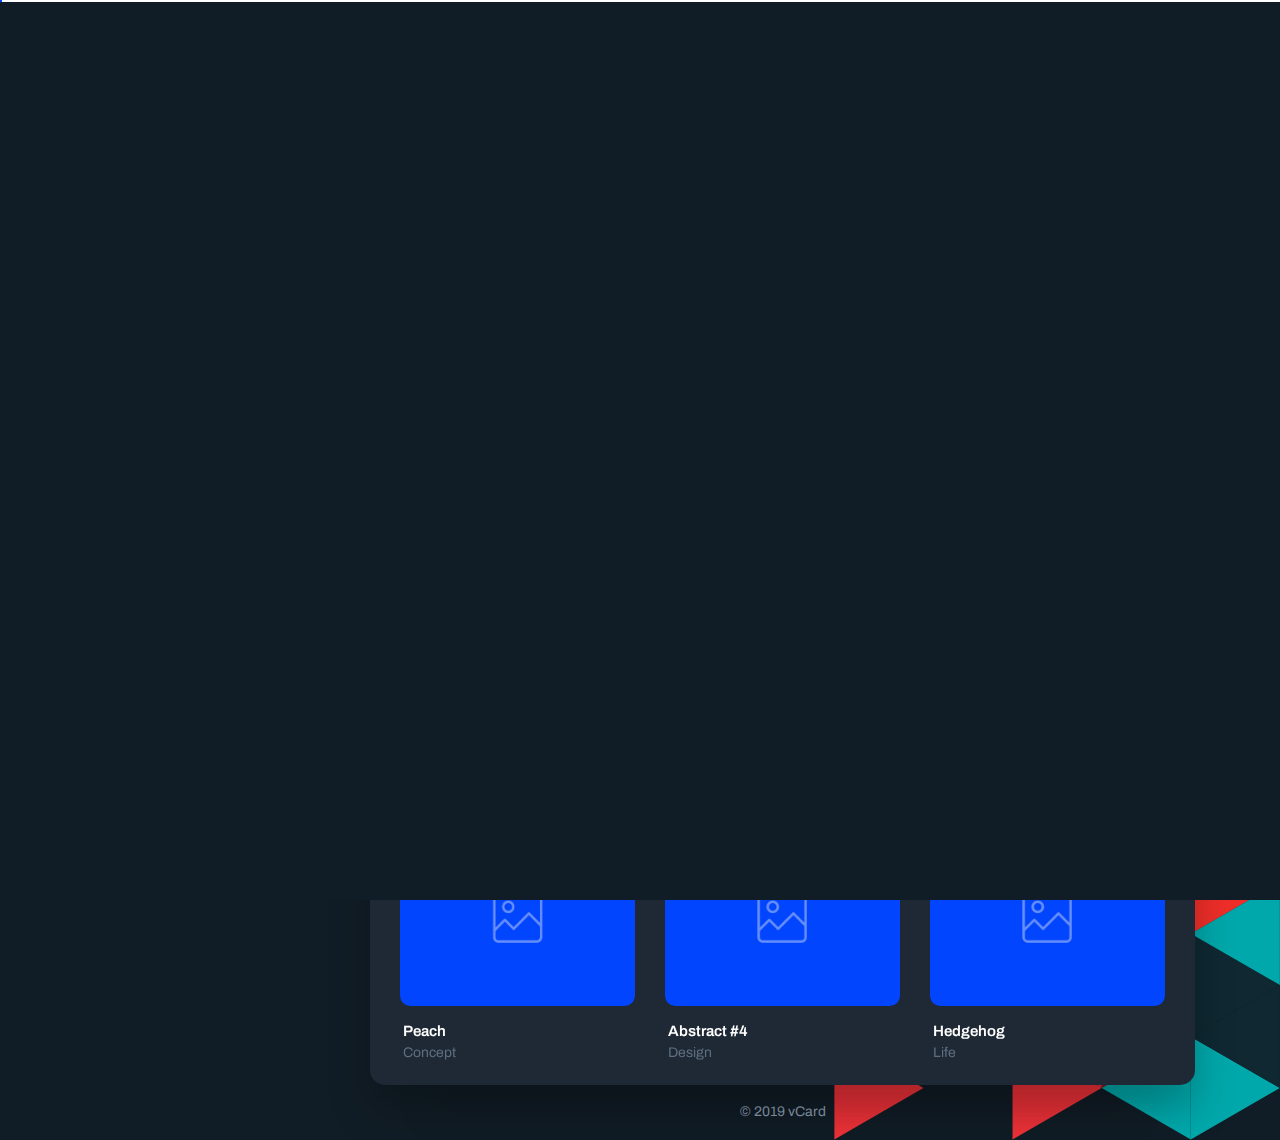
<file: dark/portfolio.html>
<!DOCTYPE html>
<html lang="en">

<head>
    <meta charset="utf-8" />
    <title>vCard - Portfolio</title>

	<!-- Meta Data -->
	<meta http-equiv="X-UA-Compatible" content="IE=edge">
	<meta name="viewport" content="width=device-width, initial-scale=1, shrink-to-fit=no">
	<meta name="format-detection" content="telephone=no"/>
    <meta name="format-detection" content="address=no"/>
    <meta name="author" content="ArtTemplate" />
    <meta name="description" content="vCard" />

    <!-- Twitter data -->
    <meta name="twitter:card" content="summary_large_image">
    <meta name="twitter:site" content="@ArtTemplates">
    <meta name="twitter:title" content="vCard">
    <meta name="twitter:description" content="vCard">
    <meta name="twitter:image" content="../assets/images/social.jpg">

    <!-- Open Graph data -->
    <meta property="og:title" content="ArtTemplate" />
    <meta property="og:type" content="website" />
    <meta property="og:url" content="your url website" />
    <meta property="og:image" content="../assets/images/social.jpg" />
    <meta property="og:description" content="vCard" />
    <meta property="og:site_name" content="vCard" />

	<!-- Favicons -->
	<link rel="apple-touch-icon" sizes="144x144" href="../assets/images/favicons/apple-touch-icon-144x144.png">
	<link rel="apple-touch-icon" sizes="114x114" href="../assets/images/favicons/apple-touch-icon-114x114.png">
	<link rel="apple-touch-icon" sizes="72x72" href="../assets/images/favicons/apple-touch-icon-72x72.png">
	<link rel="apple-touch-icon" sizes="57x57" href="../assets/images/favicons/apple-touch-icon-57x57.png">
	<link rel="shortcut icon" href="../assets/images/favicons/favicon.png" type="image/png">

    <!-- Styles -->
	<link rel="stylesheet" type="text/css" href="../assets/styles/style.css"/>
    <link rel="stylesheet" type="text/css" href="../assets/styles/style-dark.css"/>
	
</head>
<body class="bg-triangles">
    <!-- Preloader -->
    <div class="preloader">
	    <div class="preloader__wrap">
		    <div class="circle-pulse">
                <div class="circle-pulse__1"></div>
                <div class="circle-pulse__2"></div>
            </div>
		    <div class="preloader__progress"><span></span></div>
		</div>
	</div>

    <main class="main">
	    <div class="container gutter-top">
		    <div class="row sticky-parent">
			    <!-- Sidebar -->
                <aside class="col-12 col-md-12 col-xl-3">
				    <div class="sidebar box pb-0 sticky-column">
						<svg class="avatar avatar--180" viewBox="0 0 188 188">
                            <g class="avatar__box">
                                <image xlink:href="../assets/img/avatar-1.jpg" height="100%" width="100%" />
                            </g>
                        </svg>
						<div class="text-center">
						    <h3 class="title title--h3 sidebar__user-name"><span class="weight--500">Felecia</span> Brown</h3>
							<div class="badge badge--dark">Creative Director</div>
							
							<!-- Social -->
		                    <div class="social">
		                        <a class="social__link" href="https://www.facebook.com/"><i class="font-icon icon-facebook"></i></a>
		                        <a class="social__link" href="https://www.behance.com/"><i class="font-icon icon-twitter"></i></a>
		                        <a class="social__link" href="https://www.linkedin.com/"><i class="font-icon icon-linkedin2"></i></a>
		                    </div>
						</div>
						
						<div class="sidebar__info box-inner box-inner--rounded">
		                    <ul class="contacts-block">
					            <li class="contacts-block__item" data-toggle="tooltip" data-placement="top" title="Birthday">
							        <i class="font-icon icon-calendar"></i>March 12, 1995
							    </li>
						        <li class="contacts-block__item" data-toggle="tooltip" data-placement="top" title="Address">
							        <i class="font-icon icon-location"></i>Hong Kong, China
							    </li>
						        <li class="contacts-block__item" data-toggle="tooltip" data-placement="top" title="E-mail">
							        <a href="mailto:example@mail.com"><i class="font-icon icon-envelope"></i>example@mail.com</a>
							    </li>
						        <li class="contacts-block__item" data-toggle="tooltip" data-placement="top" title="Phone">
							        <i class="font-icon icon-phone"></i>+1 (070) 123-4567
							    </li>
						        <li class="contacts-block__item" data-toggle="tooltip" data-placement="top" title="Skype">
							        <a href="skype:skype-example"><i class="font-icon icon-skype"></i>Felecia_Brown</a>
							    </li>
					        </ul>
							
							<a class="btn" href="#"><i class="font-icon icon-download"></i> Download CV</a>
						</div>
					</div>	
		        </aside>
		        
				<!-- Content -->
		        <div class="col-12 col-md-12 col-xl-9">
				    <div class="box pb-0">
					    <!-- Menu -->
					    <div class="circle-menu">
						    <div class="hamburger">
                                <div class="line"></div>
                                <div class="line"></div>
                                <div class="line"></div>
                            </div>
						</div>
						<div class="inner-menu js-menu">
						    <ul class="nav">
                                <li class="nav__item"><a href="about.html">About</a></li>
								<li class="nav__item"><a href="resume.html">Resume</a></li>
                                <li class="nav__item"><a class="active" href="portfolio.html">Portfolio</a></li>
                                <li class="nav__item"><a href="blog.html">Blog</a></li>
                                <li class="nav__item"><a href="contact.html">Contact</a></li>
                            </ul>
						</div>

					    <!-- About -->
						<div class="pb-2">
		                    <h1 class="title title--h1 title__separate">Portfolio</h1>
					    </div>

						<!-- Gallery -->
						<div class="pb-0">
							<!-- Filter -->
                            <div class="select">
			                    <span class="placeholder">Select category</span>
			                    <ul class="filter">
			                        <li class="filter__item">Category</li>
				                    <li class="filter__item active" data-filter="*"><a class="filter__link active" href="#filter">All</a></li>
				                    <li class="filter__item" data-filter=".category-concept"><a class="filter__link" href="#filter">Concept</a></li>
				                    <li class="filter__item" data-filter=".category-design"><a class="filter__link" href="#filter">Design</a></li>
				                    <li class="filter__item" data-filter=".category-life"><a class="filter__link" href="#filter">Life</a></li>
			                    </ul>
			                    <input type="hidden" name="changemetoo"/>
		                    </div>

							<!-- Content -->
							<div class="gallery-grid js-masonry js-filter-container">
							    <div class="gutter-sizer"></div>
							    <!-- Item 1 -->
							    <figure class="gallery-grid__item category-concept">
								    <div class="gallery-grid__image-wrap">
                                        <img class="gallery-grid__image cover lazyload" src="../assets/img/image.jpg" data-zoom alt="" />
									</div>
                                    <figcaption class="gallery-grid__caption">
									    <h4 class="title gallery-grid__title">Half Avocado</h4>
										<span class="gallery-grid__category">Concept</span>
									</figcaption>
                                </figure>

							    <!-- Item 2 -->
							    <figure class="gallery-grid__item category-concept">
								    <div class="gallery-grid__image-wrap">
                                        <img class="gallery-grid__image cover lazyload" src="../assets/img/image.jpg" data-zoom alt="" />
									</div>	
                                    <figcaption class="gallery-grid__caption">
									    <h4 class="title gallery-grid__title">Pink Flamingo</h4>
										<span class="gallery-grid__category">Concept</span>
									</figcaption>
                                </figure>

							    <!-- Item 3 -->
							    <figure class="gallery-grid__item category-design">
								    <div class="gallery-grid__image-wrap">
                                        <img class="gallery-grid__image cover lazyload" src="../assets/img/image.jpg" data-zoom alt="" />
									</div>	
                                    <figcaption class="gallery-grid__caption">
									    <h4 class="title gallery-grid__title">Abstract</h4>
										<span class="gallery-grid__category">Design</span>
									</figcaption>
                                </figure>

							    <!-- Item 4 -->
							    <figure class="gallery-grid__item category-design">
								    <div class="gallery-grid__image-wrap">
                                        <img class="gallery-grid__image cover lazyload" src="../assets/img/image.jpg" data-zoom alt="" />
									</div>
									<figcaption class="gallery-grid__caption">
									    <h4 class="title gallery-grid__title">Abstract #2</h4>
										<span class="gallery-grid__category">Design</span>
									</figcaption>
                                </figure>

							    <!-- Item 5 -->
							    <figure class="gallery-grid__item category-design">
								    <div class="gallery-grid__image-wrap">
                                        <img class="gallery-grid__image cover lazyload" src="../assets/img/image.jpg" data-zoom alt="" />
									</div>
									<figcaption class="gallery-grid__caption">
									    <h4 class="title gallery-grid__title">Abstract #3</h4>
										<span class="gallery-grid__category">Design</span>
									</figcaption>
                                </figure>

							    <!-- Item 6 -->
							    <figure class="gallery-grid__item category-life">
								    <div class="gallery-grid__image-wrap">
                                        <img class="gallery-grid__image cover lazyload" src="../assets/img/image.jpg" data-zoom alt="" />
									</div>
									<figcaption class="gallery-grid__caption">
									    <h4 class="title gallery-grid__title">Golden Gate</h4>
										<span class="gallery-grid__category">Life</span>
									</figcaption>
                                </figure>

							    <!-- Item 7 -->
							    <figure class="gallery-grid__item category-concept">
								    <div class="gallery-grid__image-wrap">
                                        <img class="gallery-grid__image cover lazyload" src="../assets/img/image.jpg" data-zoom alt="" />
									</div>
									<figcaption class="gallery-grid__caption">
									    <h4 class="title gallery-grid__title">Peach</h4>
										<span class="gallery-grid__category">Concept</span>
									</figcaption>
                                </figure>

							    <!-- Item 8 -->
							    <figure class="gallery-grid__item category-design">
								    <div class="gallery-grid__image-wrap">
                                        <img class="gallery-grid__image cover lazyload" src="../assets/img/image.jpg" data-zoom alt="" />
									</div>
									<figcaption class="gallery-grid__caption">
									    <h4 class="title gallery-grid__title">Abstract #4</h4>
										<span class="gallery-grid__category">Design</span>
									</figcaption>
                                </figure>

							    <!-- Item 9 -->
							    <figure class="gallery-grid__item category-life">
								    <div class="gallery-grid__image-wrap">
                                        <img class="gallery-grid__image cover lazyload" src="../assets/img/image.jpg" data-zoom alt="" />
									</div>
									<figcaption class="gallery-grid__caption">
									    <h4 class="title gallery-grid__title">Hedgehog</h4>
										<span class="gallery-grid__category">Life</span>
									</figcaption>
                                </figure>
							</div>
						</div>
					</div>
					
					<!-- Footer -->
					<footer class="footer">© 2019 vCard</footer>
		        </div>
			</div>
		</div>	
    </main>

    <div class="back-to-top"></div>
	
    <!-- SVG masks -->
    <svg class="svg-defs">
        <clipPath id="avatar-box">
            <path d="M1.85379 38.4859C2.9221 18.6653 18.6653 2.92275 38.4858 1.85453 56.0986.905299 77.2792 0 94 0c16.721 0 37.901.905299 55.514 1.85453 19.821 1.06822 35.564 16.81077 36.632 36.63137C187.095 56.0922 188 77.267 188 94c0 16.733-.905 37.908-1.854 55.514-1.068 19.821-16.811 35.563-36.632 36.631C131.901 187.095 110.721 188 94 188c-16.7208 0-37.9014-.905-55.5142-1.855-19.8205-1.068-35.5637-16.81-36.63201-36.631C.904831 131.908 0 110.733 0 94c0-16.733.904831-37.9078 1.85379-55.5141z"/>
        </clipPath>
        <clipPath id="avatar-hexagon">
             <path d="M0 27.2891c0-4.6662 2.4889-8.976 6.52491-11.2986L31.308 1.72845c3.98-2.290382 8.8697-2.305446 12.8637-.03963l25.234 14.31558C73.4807 18.3162 76 22.6478 76 27.3426V56.684c0 4.6805-2.5041 9.0013-6.5597 11.3186L44.4317 82.2915c-3.9869 2.278-8.8765 2.278-12.8634 0L6.55974 68.0026C2.50414 65.6853 0 61.3645 0 56.684V27.2891z"/>
        </clipPath>		
    </svg>

	<!-- JavaScripts -->
	<script src="../assets/js/jquery-3.4.1.min.js"></script>
	<script src="../assets/js/plugins.js"></script>
    <script src="../assets/js/common.js"></script>

</body>
</html>
</file>
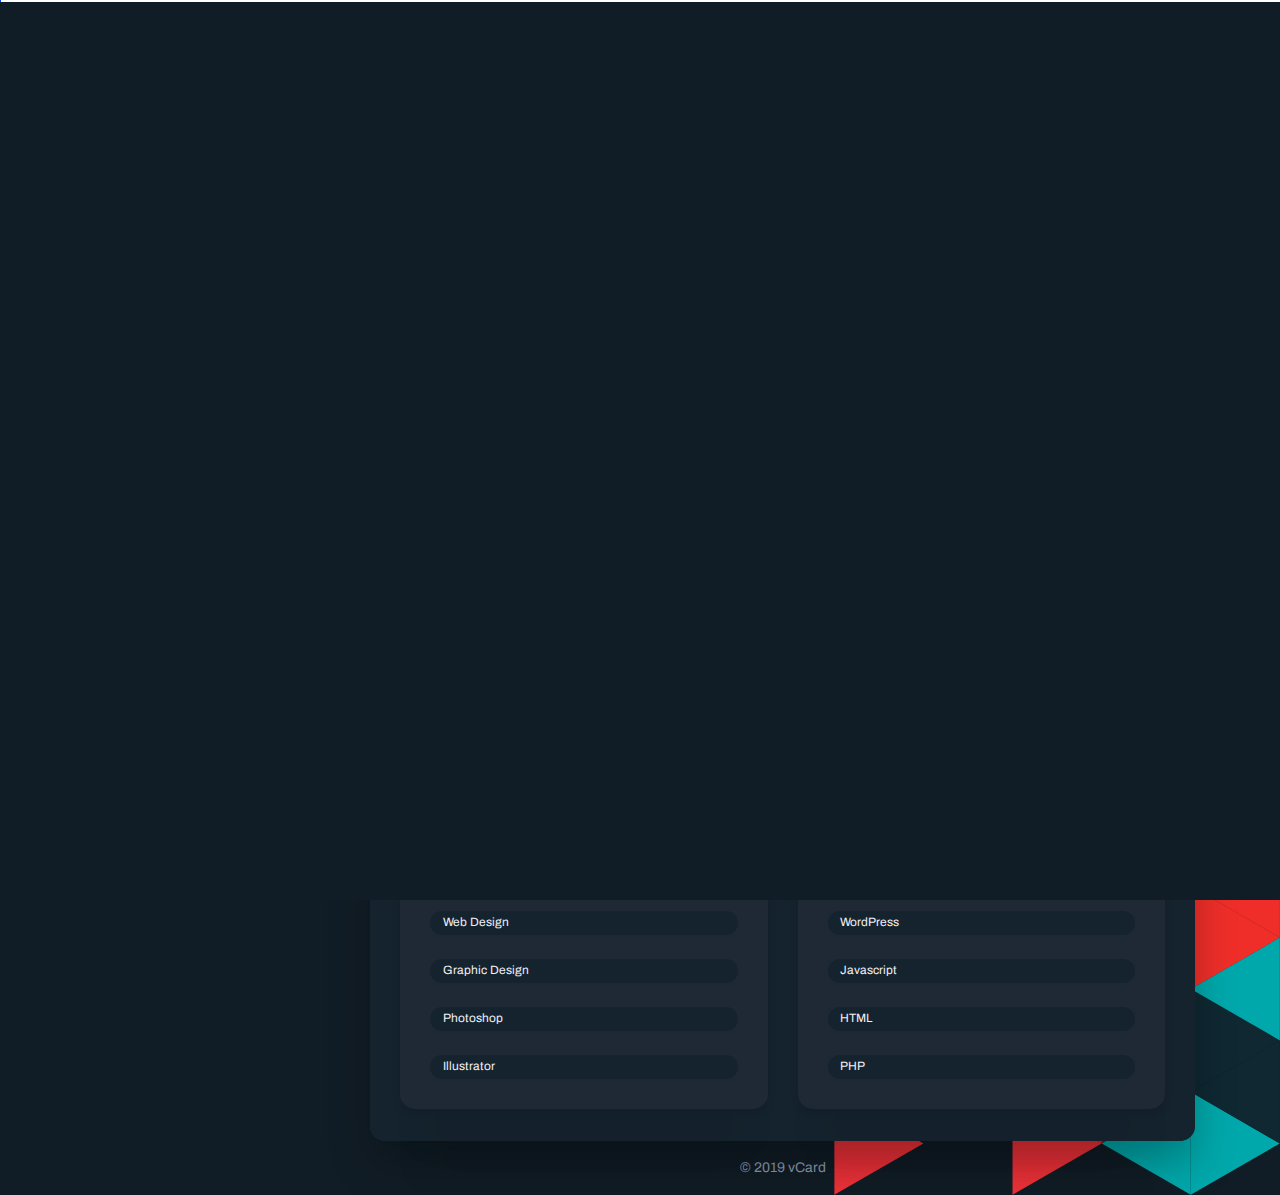
<file: dark/resume.html>
<!DOCTYPE html>
<html lang="en">

<head>
    <meta charset="utf-8" />
    <title>vCard - Resume</title>

	<!-- Meta Data -->
	<meta http-equiv="X-UA-Compatible" content="IE=edge">
	<meta name="viewport" content="width=device-width, initial-scale=1, shrink-to-fit=no">
	<meta name="format-detection" content="telephone=no"/>
    <meta name="format-detection" content="address=no"/>
    <meta name="author" content="ArtTemplate" />
    <meta name="description" content="vCard" />

    <!-- Twitter data -->
    <meta name="twitter:card" content="summary_large_image">
    <meta name="twitter:site" content="@ArtTemplates">
    <meta name="twitter:title" content="vCard">
    <meta name="twitter:description" content="vCard">
    <meta name="twitter:image" content="../assets/images/social.jpg">

    <!-- Open Graph data -->
    <meta property="og:title" content="ArtTemplate" />
    <meta property="og:type" content="website" />
    <meta property="og:url" content="your url website" />
    <meta property="og:image" content="../assets/images/social.jpg" />
    <meta property="og:description" content="vCard" />
    <meta property="og:site_name" content="vCard" />

	<!-- Favicons -->
	<link rel="apple-touch-icon" sizes="144x144" href="../assets/images/favicons/apple-touch-icon-144x144.png">
	<link rel="apple-touch-icon" sizes="114x114" href="../assets/images/favicons/apple-touch-icon-114x114.png">
	<link rel="apple-touch-icon" sizes="72x72" href="../assets/images/favicons/apple-touch-icon-72x72.png">
	<link rel="apple-touch-icon" sizes="57x57" href="../assets/images/favicons/apple-touch-icon-57x57.png">
	<link rel="shortcut icon" href="../assets/images/favicons/favicon.png" type="image/png">

    <!-- Styles -->
	<link rel="stylesheet" type="text/css" href="../assets/styles/style.css"/>
    <link rel="stylesheet" type="text/css" href="../assets/styles/style-dark.css"/>
	
</head>
<body class="bg-triangles">
    <!-- Preloader -->
    <div class="preloader">
	    <div class="preloader__wrap">
		    <div class="circle-pulse">
                <div class="circle-pulse__1"></div>
                <div class="circle-pulse__2"></div>
            </div>
		    <div class="preloader__progress"><span></span></div>
		</div>
	</div>

    <main class="main">
	    <div class="container gutter-top">
		    <div class="row sticky-parent">
			    <!-- Sidebar -->
                <aside class="col-12 col-md-12 col-xl-3">
				    <div class="sidebar box pb-0 sticky-column">
						<svg class="avatar avatar--180" viewBox="0 0 188 188">
                            <g class="avatar__box">
                                <image xlink:href="../assets/img/avatar-1.jpg" height="100%" width="100%" />
                            </g>
                        </svg>
						<div class="text-center">
						    <h3 class="title title--h3 sidebar__user-name"><span class="weight--500">Felecia</span> Brown</h3>
							<div class="badge badge--dark">Creative Director</div>
							
							<!-- Social -->
		                    <div class="social">
		                        <a class="social__link" href="https://www.facebook.com/"><i class="font-icon icon-facebook"></i></a>
		                        <a class="social__link" href="https://www.behance.com/"><i class="font-icon icon-twitter"></i></a>
		                        <a class="social__link" href="https://www.linkedin.com/"><i class="font-icon icon-linkedin2"></i></a>
		                    </div>
						</div>
						
						<div class="sidebar__info box-inner box-inner--rounded">
		                    <ul class="contacts-block">
					            <li class="contacts-block__item" data-toggle="tooltip" data-placement="top" title="Birthday">
							        <i class="font-icon icon-calendar"></i>March 12, 1995
							    </li>
						        <li class="contacts-block__item" data-toggle="tooltip" data-placement="top" title="Address">
							        <i class="font-icon icon-location"></i>Hong Kong, China
							    </li>
						        <li class="contacts-block__item" data-toggle="tooltip" data-placement="top" title="E-mail">
							        <a href="mailto:example@mail.com"><i class="font-icon icon-envelope"></i>example@mail.com</a>
							    </li>
						        <li class="contacts-block__item" data-toggle="tooltip" data-placement="top" title="Phone">
							        <i class="font-icon icon-phone"></i>+1 (070) 123-4567
							    </li>
						        <li class="contacts-block__item" data-toggle="tooltip" data-placement="top" title="Skype">
							        <a href="skype:skype-example"><i class="font-icon icon-skype"></i>Felecia_Brown</a>
							    </li>
					        </ul>
							
							<a class="btn" href="#"><i class="font-icon icon-download"></i> Download CV</a>
						</div>
					</div>	
		        </aside>
		        
				<!-- Content -->
		        <div class="col-12 col-md-12 col-xl-9">
				    <div class="box pb-0">
					    <!-- Menu -->
					    <div class="circle-menu">
						    <div class="hamburger">
                                <div class="line"></div>
                                <div class="line"></div>
                                <div class="line"></div>
                            </div>
						</div>
						<div class="inner-menu js-menu">
						    <ul class="nav">
                                <li class="nav__item"><a href="about.html">About</a></li>
								<li class="nav__item"><a class="active" href="resume.html">Resume</a></li>
                                <li class="nav__item"><a href="portfolio.html">Portfolio</a></li>
                                <li class="nav__item"><a href="blog.html">Blog</a></li>
                                <li class="nav__item"><a href="contact.html">Contact</a></li>
                            </ul>
						</div>
						
					    <!-- About -->
						<div class="pb-3">
		                    <h1 class="title title--h1 title__separate">Resume</h1>
					    </div>
						
						<!-- Experience -->
						<div class="pb-0">
							<div class="row">
							    <div class="col-12 col-lg-6">
								    <h2 class="title title--h3"><img class="title-icon" src="../assets/icons/icon-education.svg" alt="" /> Education</h2>
									<div class="timeline">
									    <!-- Item -->
									    <article class="timeline__item">
									        <h5 class="title title--h5 timeline__title">University School of the Arts</h5>
										    <span class="timeline__period">2007 — 2009</span>
										    <p class="timeline__description">Nemo enims ipsam voluptatem, blanditiis praesentium voluptum delenit atque corrupti, quos dolores et quas molestias exceptur.</p>
										</article>
                                        
										<!-- Item -->
									    <article class="timeline__item">
									        <h5 class="title title--h5 timeline__title">New York Academy of Art</h5>
										    <span class="timeline__period">2005 — 2007</span>
										    <p class="timeline__description">Ratione voluptatem sequi nesciunt, facere quisquams facere menda ossimus, omnis voluptas assumenda est omnis..</p>
										</article>
                                        
										<!-- Item -->
									    <article class="timeline__item">
									        <h5 class="title title--h5 timeline__title">High School of Art and Design</h5>
										    <span class="timeline__period">2003 — 2005</span>
										    <p class="timeline__description">Duis aute irure dolor in reprehenderit in voluptate, quila voluptas  mag odit aut fugit, sed consequuntur magni dolores eos.</p>
										</article>
									</div>	
								</div>
								
							    <div class="col-12 col-lg-6">
								    <h2 class="title title--h3"><img class="title-icon" src="../assets/icons/icon-experience.svg" alt="" /> Experience</h2>
									<div class="timeline">
									    <!-- Item -->
									    <article class="timeline__item">
									        <h5 class="title title--h5 timeline__title">Creative Director</h5>
										    <span class="timeline__period">2015 — Present</span>
										    <p class="timeline__description">Nemo enim ipsam voluptatem blanditiis praesentium voluptum delenit atque corrupti, quos dolores et qvuas molestias exceptur.</p>
										</article>
                                        
										<!-- Item -->
									    <article class="timeline__item">
									        <h5 class="title title--h5 timeline__title">Art Director</h5>
										    <span class="timeline__period">2013 — 2015</span>
										    <p class="timeline__description">Nemo enims ipsam voluptatem, blanditiis praesentium voluptum delenit atque corrupti, quos dolores et quas molestias exceptur.</p>
										</article>
                                        
										<!-- Item -->
									    <article class="timeline__item">
									        <h5 class="title title--h5 timeline__title">Web Designer</h5>
										    <span class="timeline__period">2010 — 2013</span>
										    <p class="timeline__description">Nemo enims ipsam voluptatem, blanditiis praesentium voluptum delenit atque corrupti, quos dolores et quas molestias exceptur.</p>
										</article>
									</div>
								</div>
							</div>
						</div>
						
						<!-- Skills -->
						<div class="box-inner box-inner--rounded">
						    <div class="row">
							    <div class="col-12 col-lg-6">
						            <h2 class="title title--h3">Design Skills</h2>
									<div class="box box__second">
									    <!-- Progress -->
									    <div class="progress">
                                            <div class="progress-bar" role="progressbar" aria-valuenow="80" aria-valuemin="0" aria-valuemax="100">
											    <div class="progress-text"><span>Web Design</span><span>80%</span></div>
											</div>
											<div class="progress-text"><span>Web Design</span></div>
                                        </div>
										
									    <!-- Progress -->
									    <div class="progress">
                                            <div class="progress-bar" role="progressbar" aria-valuenow="75" aria-valuemin="0" aria-valuemax="100">
											    <div class="progress-text"><span>Graphic Design</span><span>75%</span></div>
											</div>
											<div class="progress-text"><span>Graphic Design</span></div>
                                        </div>
										
									    <!-- Progress -->
									    <div class="progress">
                                            <div class="progress-bar" role="progressbar" aria-valuenow="90" aria-valuemin="0" aria-valuemax="100">
											    <div class="progress-text"><span>Photoshop</span><span>90%</span></div>
											</div>
											<div class="progress-text"><span>Photoshop</span></div>
                                        </div>
										
									    <!-- Progress -->
									    <div class="progress">
                                            <div class="progress-bar" role="progressbar" aria-valuenow="50" aria-valuemin="0" aria-valuemax="100">
											    <div class="progress-text"><span>Illustrator</span><span>50%</span></div>
											</div>
											<div class="progress-text"><span>Illustrator</span></div>
                                        </div>
									</div>
                                </div>
								
							    <div class="col-12 col-lg-6 mt-4 mt-lg-0">
						            <h2 class="title title--h3">Coding Skills</h2>
									<div class="box box__second">
									    <!-- Progress -->
									    <div class="progress">
                                            <div class="progress-bar" role="progressbar" aria-valuenow="70" aria-valuemin="0" aria-valuemax="100">
											    <div class="progress-text"><span>WordPress</span><span>70%</span></div>
											</div>
											<div class="progress-text"><span>WordPress</span></div>
                                        </div>
										
									    <!-- Progress -->
									    <div class="progress">
                                            <div class="progress-bar" role="progressbar" aria-valuenow="70" aria-valuemin="0" aria-valuemax="100">
											    <div class="progress-text"><span>Javascript</span><span>70%</span></div>
											</div>
											<div class="progress-text"><span>Javascript</span></div>
                                        </div>
										
									    <!-- Progress -->
									    <div class="progress">
                                            <div class="progress-bar" role="progressbar" aria-valuenow="100" aria-valuemin="0" aria-valuemax="100">
											    <div class="progress-text"><span>HTML</span><span>100%</span></div>
											</div>
											<div class="progress-text"><span>HTML</span></div>
                                        </div>
										
									    <!-- Progress -->
									    <div class="progress">
                                            <div class="progress-bar" role="progressbar" aria-valuenow="30" aria-valuemin="0" aria-valuemax="100">
											    <div class="progress-text"><span>PHP</span><span>30%</span></div>
											</div>
											<div class="progress-text"><span>PHP</span></div>
                                        </div>
									</div>
                                </div>
							</div>
						</div>
					</div>
					
					<!-- Footer -->
					<footer class="footer">© 2019 vCard</footer>
		        </div>
			</div>
		</div>
    </main>

    <div class="back-to-top"></div>
	
    <!-- SVG masks -->
    <svg class="svg-defs">
        <clipPath id="avatar-box">
            <path d="M1.85379 38.4859C2.9221 18.6653 18.6653 2.92275 38.4858 1.85453 56.0986.905299 77.2792 0 94 0c16.721 0 37.901.905299 55.514 1.85453 19.821 1.06822 35.564 16.81077 36.632 36.63137C187.095 56.0922 188 77.267 188 94c0 16.733-.905 37.908-1.854 55.514-1.068 19.821-16.811 35.563-36.632 36.631C131.901 187.095 110.721 188 94 188c-16.7208 0-37.9014-.905-55.5142-1.855-19.8205-1.068-35.5637-16.81-36.63201-36.631C.904831 131.908 0 110.733 0 94c0-16.733.904831-37.9078 1.85379-55.5141z"/>
        </clipPath>
        <clipPath id="avatar-hexagon">
             <path d="M0 27.2891c0-4.6662 2.4889-8.976 6.52491-11.2986L31.308 1.72845c3.98-2.290382 8.8697-2.305446 12.8637-.03963l25.234 14.31558C73.4807 18.3162 76 22.6478 76 27.3426V56.684c0 4.6805-2.5041 9.0013-6.5597 11.3186L44.4317 82.2915c-3.9869 2.278-8.8765 2.278-12.8634 0L6.55974 68.0026C2.50414 65.6853 0 61.3645 0 56.684V27.2891z"/>
        </clipPath>		
    </svg>

	<!-- JavaScripts -->
	<script src="../assets/js/jquery-3.4.1.min.js"></script>
	<script src="../assets/js/plugins.js"></script>
    <script src="../assets/js/common.js"></script>

</body>
</html>
</file>
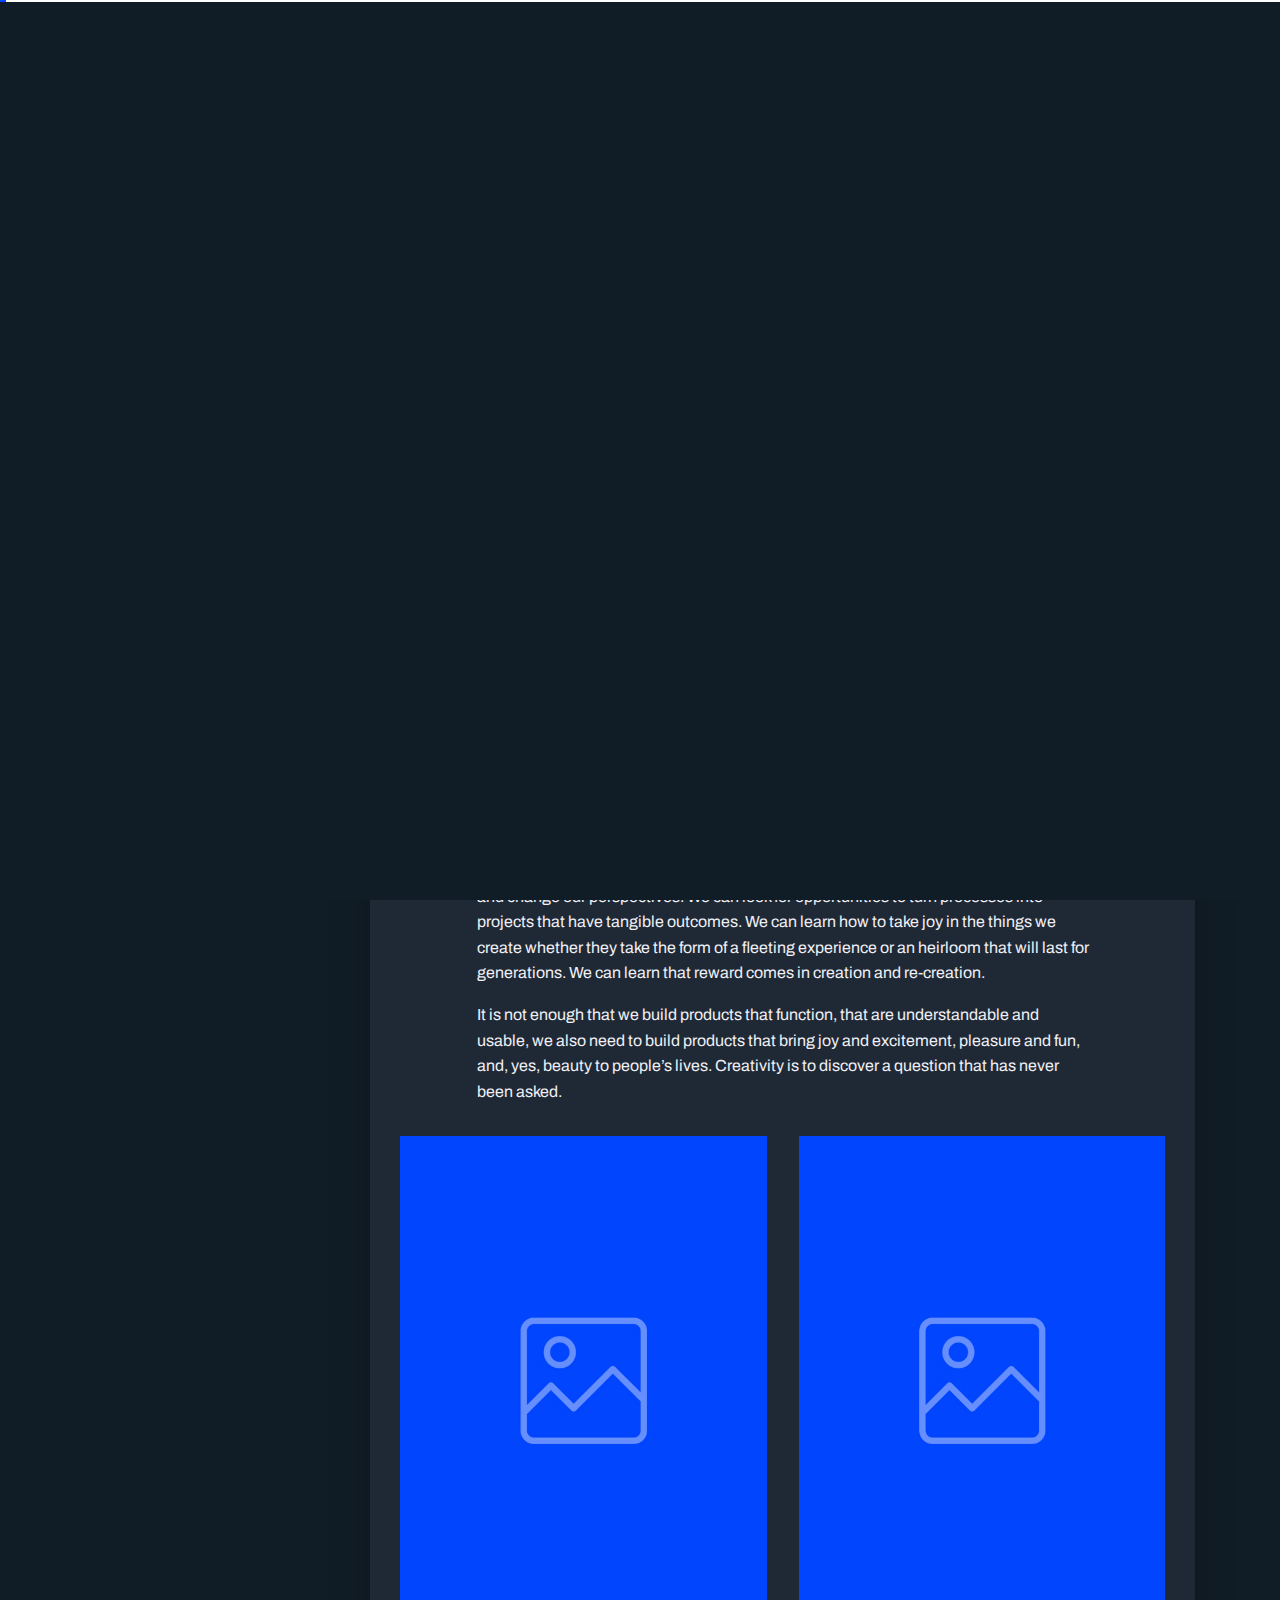
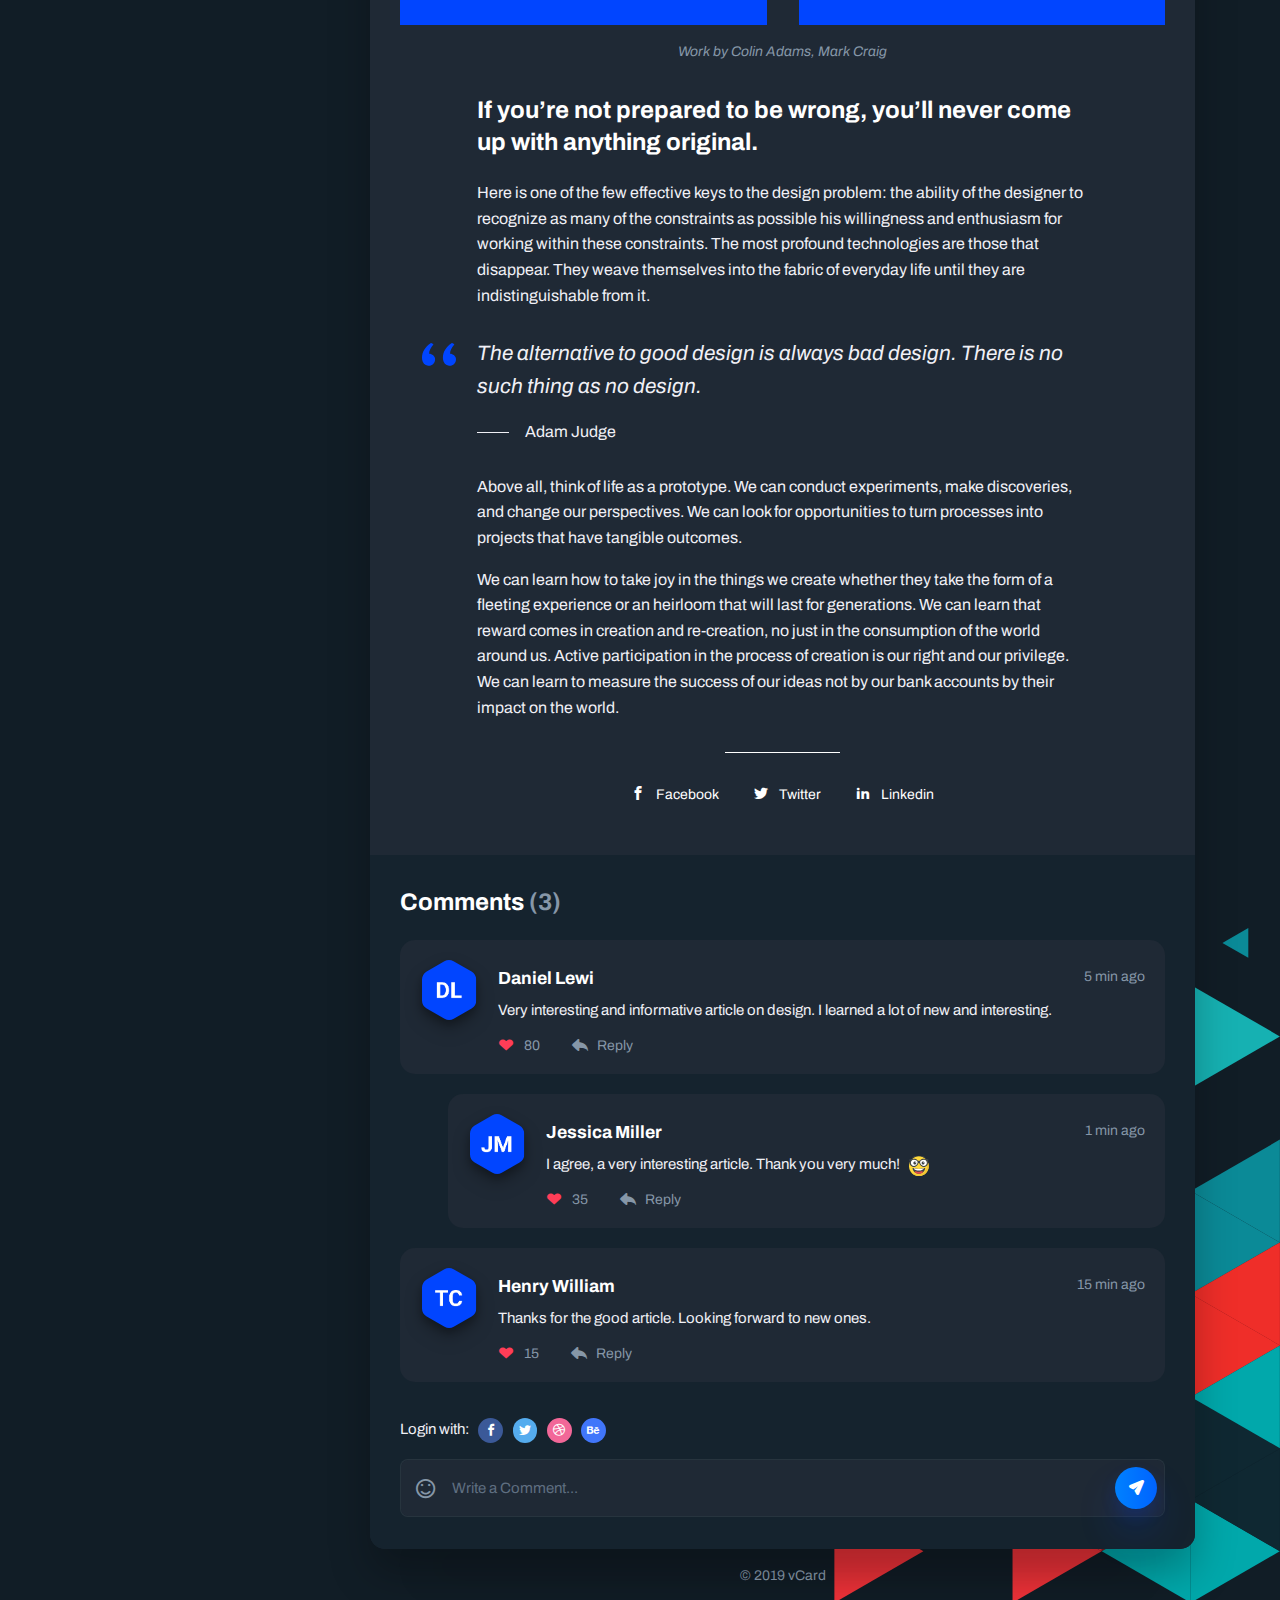
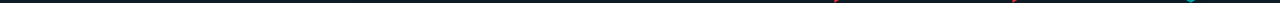
<file: dark/single-post.html>
<!DOCTYPE html>
<html lang="en">

<head>
    <meta charset="utf-8" />
    <title>vCard - Post</title>

	<!-- Meta Data -->
	<meta http-equiv="X-UA-Compatible" content="IE=edge">
	<meta name="viewport" content="width=device-width, initial-scale=1, shrink-to-fit=no">
	<meta name="format-detection" content="telephone=no"/>
    <meta name="format-detection" content="address=no"/>
    <meta name="author" content="ArtTemplate" />
    <meta name="description" content="vCard" />

    <!-- Twitter data -->
    <meta name="twitter:card" content="summary_large_image">
    <meta name="twitter:site" content="@ArtTemplates">
    <meta name="twitter:title" content="vCard">
    <meta name="twitter:description" content="vCard">
    <meta name="twitter:image" content="../assets/images/social.jpg">

    <!-- Open Graph data -->
    <meta property="og:title" content="ArtTemplate" />
    <meta property="og:type" content="website" />
    <meta property="og:url" content="your url website" />
    <meta property="og:image" content="../assets/images/social.jpg" />
    <meta property="og:description" content="vCard" />
    <meta property="og:site_name" content="vCard" />

	<!-- Favicons -->
	<link rel="apple-touch-icon" sizes="144x144" href="../assets/images/favicons/apple-touch-icon-144x144.png">
	<link rel="apple-touch-icon" sizes="114x114" href="../assets/images/favicons/apple-touch-icon-114x114.png">
	<link rel="apple-touch-icon" sizes="72x72" href="../assets/images/favicons/apple-touch-icon-72x72.png">
	<link rel="apple-touch-icon" sizes="57x57" href="../assets/images/favicons/apple-touch-icon-57x57.png">
	<link rel="shortcut icon" href="../assets/images/favicons/favicon.png" type="image/png">

    <!-- Styles -->
	<link rel="stylesheet" type="text/css" href="../assets/styles/style.css"/>
    <link rel="stylesheet" type="text/css" href="../assets/styles/style-dark.css"/>
	
</head>
<body class="bg-triangles">
    <!-- Preloader -->
    <div class="preloader">
	    <div class="preloader__wrap">
		    <div class="circle-pulse">
                <div class="circle-pulse__1"></div>
                <div class="circle-pulse__2"></div>
            </div>
		    <div class="preloader__progress"><span></span></div>
		</div>
	</div>

	<!-- Scroll Indicator -->
    <div class="scroll-line"></div>

    <main class="main">
	    <div class="container gutter-top">
		    <div class="row sticky-parent">
			    <!-- Sidebar -->
                <aside class="col-12 col-md-12 col-xl-3">
				    <div class="sidebar box pb-0 sticky-column">
						<svg class="avatar avatar--180" viewBox="0 0 188 188">
                            <g class="avatar__box">
                                <image xlink:href="../assets/img/avatar-1.jpg" height="100%" width="100%" />
                            </g>
                        </svg>
						<div class="text-center">
						    <h3 class="title title--h3 sidebar__user-name"><span class="weight--500">Felecia</span> Brown</h3>
							<div class="badge badge--dark">Creative Director</div>
							
							<!-- Social -->
		                    <div class="social">
		                        <a class="social__link" href="https://www.facebook.com/"><i class="font-icon icon-facebook"></i></a>
		                        <a class="social__link" href="https://www.behance.com/"><i class="font-icon icon-twitter"></i></a>
		                        <a class="social__link" href="https://www.linkedin.com/"><i class="font-icon icon-linkedin2"></i></a>
		                    </div>
						</div>
						
						<div class="sidebar__info box-inner box-inner--rounded">
		                    <ul class="contacts-block">
					            <li class="contacts-block__item" data-toggle="tooltip" data-placement="top" title="Birthday">
							        <i class="font-icon icon-calendar"></i>March 12, 1995
							    </li>
						        <li class="contacts-block__item" data-toggle="tooltip" data-placement="top" title="Address">
							        <i class="font-icon icon-location"></i>Hong Kong, China
							    </li>
						        <li class="contacts-block__item" data-toggle="tooltip" data-placement="top" title="E-mail">
							        <a href="mailto:example@mail.com"><i class="font-icon icon-envelope"></i>example@mail.com</a>
							    </li>
						        <li class="contacts-block__item" data-toggle="tooltip" data-placement="top" title="Phone">
							        <i class="font-icon icon-phone"></i>+1 (070) 123-4567
							    </li>
						        <li class="contacts-block__item" data-toggle="tooltip" data-placement="top" title="Skype">
							        <a href="skype:skype-example"><i class="font-icon icon-skype"></i>Felecia_Brown</a>
							    </li>
					        </ul>
							
							<a class="btn" href="#"><i class="font-icon icon-download"></i> Download CV</a>
						</div>
					</div>	
		        </aside>
		        
				<!-- Content -->
		        <div class="col-12 col-md-12 col-xl-9">
				    <div class="box pb-0">
					    <!-- Menu -->
					    <div class="circle-menu">
						    <div class="hamburger">
                                <div class="line"></div>
                                <div class="line"></div>
                                <div class="line"></div>
                            </div>
						</div>
						<div class="inner-menu js-menu">
						    <ul class="nav">
                                <li class="nav__item"><a href="about.html">About</a></li>
								<li class="nav__item"><a href="resume.html">Resume</a></li>
                                <li class="nav__item"><a href="portfolio.html">Portfolio</a></li>
                                <li class="nav__item"><a class="active" href="blog.html">Blog</a></li>
                                <li class="nav__item"><a href="contact.html">Contact</a></li>
                            </ul>
						</div>

						<!-- Post -->
						<div class="pb-3">
						    <header class="header-post">
						        <div class="header-post__date">Sep 15, 2019</div>
                                <h1 class="title title--h1">Design Conferences in 2019</h1>
								<div class="header-post__image-wrap">
								    <img class="cover lazyload" src="../assets/img/image.jpg" alt="" />
								</div>
							</header>
							<div class="caption-post">
								<p>Above all, think of life as a prototype. We can conduct experiments, make discoveries, and change our perspectives. We can look for opportunities to turn processes into projects that have tangible outcomes. We can learn how to take joy in the things we create whether they take the form of a fleeting experience or an heirloom that will last for generations. We can learn that reward comes in creation and re-creation.</p>
								<p>It is not enough that we build products that function, that are understandable and usable, we also need to build products that bring joy and excitement, pleasure and fun, and, yes, beauty to people’s lives. Creativity is to discover a question that has never been asked.</p>
						    </div>
							<div class="gallery-post">
							    <img class="gallery-post__item cover lazyload" src="../assets/img/image_02.jpg" data-zoom alt="" />
								<img class="gallery-post__item cover lazyload" src="../assets/img/image_02.jpg" data-zoom alt="" />
								<div class="gallery-post__caption">Work by <a href="#">Colin Adams</a>, <a href="#">Mark Craig</a></div>
							</div>
							<div class="caption-post">
							    <h3 class="title title--h3">If you’re not prepared to be wrong, you’ll never come up with anything original.</h3>
								<p>Here is one of the few effective keys to the design problem: the ability of the designer to recognize as many of the constraints as possible his willingness and enthusiasm for working within these constraints. The most profound technologies are those that disappear. They weave themselves into the fabric of everyday life until they are indistinguishable from it.</p>
								<blockquote class="block-quote">
								    <p>The alternative to good design is always bad design. There is no such thing as no design.</p>
								    <span class="block-quote__author">Adam Judge</span>
								</blockquote>
								<p>Above all, think of life as a prototype. We can conduct experiments, make discoveries, and change our perspectives. We can look for opportunities to turn processes into projects that have tangible outcomes.</p>
								<p>We can learn how to take joy in the things we create whether they take the form of a fleeting experience or an heirloom that will last for generations. We can learn that reward comes in creation and re-creation, no just in the consumption of the world around us. Active participation in the process of creation is our right and our privilege. We can learn to measure the success of our ideas not by our bank accounts by their impact on the world.</p>
							</div>
							<footer class="footer-post">
							    <a class="footer-post__share" href="http://facebook.com"><i class="font-icon icon-facebook"></i><span>Facebook</span></a>
								<a class="footer-post__share" href="http://twitter.com"><i class="font-icon icon-twitter"></i><span>Twitter</span></a>
								<a class="footer-post__share" href="http://linkedin.com"><i class="font-icon icon-linkedin2"></i><span>Linkedin</span></a>
							</footer>
						</div>
						
						<div class="box-inner box-inner--rounded">
						    <h2 class="title title--h3">Comments <span class="color--light">(3)</span></h2>
							
							<!-- Comment -->
			                <div class="comment-box">
							    <div class="comment-box__inner">
                                    <svg class="avatar avatar--60" viewBox="0 0 84 84">
                                        <g class="avatar__hexagon">
                                            <image xlink:href="../assets/img/avatar-2.jpg" height="100%" width="100%" />
                                        </g>
                                    </svg>
                                    <div class="comment-box__body">
                                        <h5 class="comment-box__details"><span>Daniel Lewi</span><span class="comment-box__details-date">5 min ago</span></h5>
                                        <p>Very interesting and informative article on design. I learned a lot of new and interesting.</p>

										<ul class="comment-box__footer">
										    <li><i class="font-icon icon-like-fill"></i> <span>80</span></li>
										    <li><i class="font-icon icon-reply"></i> <span>Reply</span></li>
										</ul>
                                    </div>
								</div>
								
								<!-- Comment -->
					            <div class="comment-box">
								    <div class="comment-box__inner">
                                        <svg class="avatar avatar--60" viewBox="0 0 84 84">
                                            <g class="avatar__hexagon">
                                                <image xlink:href="../assets/img/avatar-3.jpg" height="100%" width="100%" />
                                            </g>
                                        </svg>
                                        <div class="comment-box__body">
                                            <h5 class="comment-box__details"><span>Jessica Miller</span><span class="comment-box__details-date">1 min ago</span></h5>
                                            <p>I agree, a very interesting article. Thank you very much! <img class="emoji" src="../assets/icons/emoji/emoji-nerd.svg" alt="nerd"/></p>
											
											<ul class="comment-box__footer">
										        <li><i class="font-icon icon-like-fill"></i> <span>35</span></li>
										        <li><i class="font-icon icon-reply"></i> <span>Reply</span></li>
										    </ul>
                                        </div>
									</div>
                                </div>
					        </div>
							
			                <!-- Comment -->
			                <div class="comment-box">
							    <div class="comment-box__inner">
                                    <svg class="avatar avatar--60" viewBox="0 0 84 84">
                                        <g class="avatar__hexagon">
                                            <image xlink:href="../assets/img/avatar-5.jpg" height="100%" width="100%" />
                                        </g>
                                    </svg>
                                    <div class="comment-box__body">
                                        <h5 class="comment-box__details"><span>Henry William</span><span class="comment-box__details-date">15 min ago</span></h5>
                                        <p>Thanks for the good article. Looking forward to new ones.</p>
										
										<ul class="comment-box__footer">
										    <li><i class="font-icon icon-like-fill"></i> <span>15</span></li>
										    <li><i class="font-icon icon-reply"></i> <span>Reply</span></li>
										</ul>
                                    </div>
								</div>
                            </div>
							
							<!-- Comment form -->
							<ul class="social-auth">
							    <li class="social-auth__item">Login with:</li>
							    <li class="social-auth__item"><a class="social-auth__link" href="#"><i class="font-icon icon-facebook"></i></a></li>
								<li class="social-auth__item"><a class="social-auth__link" href="#"><i class="font-icon icon-twitter"></i></a></li>
								<li class="social-auth__item"><a class="social-auth__link" href="#"><i class="font-icon icon-dribbble"></i></a></li>
								<li class="social-auth__item"><a class="social-auth__link" href="#"><i class="font-icon icon-behance"></i></a></li>
							</ul>
							<form class="comment-form">
							    <textarea id="commentForm" class="textarea textarea--white form-control" required="required" placeholder="Write a Comment..." rows="1"></textarea>
								<button type="submit" class="btn"><i class="font-icon icon-send"></i></button>
								<div class="dropdown dropup">
								    <i class="font-icon icon-smile" id="dropdownEmoji" data-toggle="dropdown" aria-haspopup="true"></i>
								    <div class="dropdown-menu dropdown-menu-center" aria-labelledby="dropdownEmoji">
									    <div class="emoji-wrap">
                                            <img class="emoji" src="../assets/icons/emoji/emoji-laughing.svg" title=":laughing:" alt="laughing"/>
										    <img class="emoji" src="../assets/icons/emoji/emoji-happy-2.svg" title=":happy 2:" alt="happy 2"/>
										    <img class="emoji" src="../assets/icons/emoji/emoji-crazy.svg" title=":crazy:" alt="crazy"/>
											<img class="emoji" src="../assets/icons/emoji/emoji-bad.svg" title=":bad:" alt="bad"/>
										    <img class="emoji" src="../assets/icons/emoji/emoji-angry.svg" title=":angry:" alt="angry"/>
										    <img class="emoji" src="../assets/icons/emoji/emoji-happy.svg" title="happy" alt="happy"/>
                                            <img class="emoji" src="../assets/icons/emoji/emoji-thinking.svg" title=":thinking:" alt="thinking"/>
										    <img class="emoji" src="../assets/icons/emoji/emoji-sad.svg" title=":sad:" alt="sad"/>
										    <img class="emoji" src="../assets/icons/emoji/emoji-pressure.svg" title=":pressure:" alt="pressure"/>
											<img class="emoji" src="../assets/icons/emoji/emoji-in-love.svg" title=":in love:" alt="in love"/>
										    <img class="emoji" src="../assets/icons/emoji/emoji-nerd.svg" title=":laughing:" alt="nerd"/>
										    <img class="emoji" src="../assets/icons/emoji/emoji-happy-3.svg" title=":happy 3:" alt="happy 3"/>
                                            <img class="emoji" src="../assets/icons/emoji/emoji-shocked.svg" title=":shocked:" alt="shocked"/>
										    <img class="emoji" src="../assets/icons/emoji/emoji-wink.svg" title=":wink:" alt="wink"/>
										    <img class="emoji" src="../assets/icons/emoji/emoji-sweating.svg" title=":sweating:" alt="sweating"/>
											<img class="emoji" src="../assets/icons/emoji/emoji-shocked-2.svg" title=":shocked 2:" alt="shocked 2"/>
										    <img class="emoji" src="../assets/icons/emoji/emoji-shocked-3.svg" title=":shocked 3:" alt="shocked 3"/>
										    <img class="emoji" src="../assets/icons/emoji/emoji-sad-2.svg" title=":sad 2:" alt="sad 2"/>
										</div>	
                                    </div>
                                </div>	
							</form>
							
					    </div>
					</div>
					
					<!-- Footer -->
					<footer class="footer">© 2019 vCard</footer>
		        </div>
				
			</div>
		</div>	
    </main>

    <div class="back-to-top"></div>
	
    <!-- SVG masks -->
    <svg class="svg-defs">
        <clipPath id="avatar-box">
            <path d="M1.85379 38.4859C2.9221 18.6653 18.6653 2.92275 38.4858 1.85453 56.0986.905299 77.2792 0 94 0c16.721 0 37.901.905299 55.514 1.85453 19.821 1.06822 35.564 16.81077 36.632 36.63137C187.095 56.0922 188 77.267 188 94c0 16.733-.905 37.908-1.854 55.514-1.068 19.821-16.811 35.563-36.632 36.631C131.901 187.095 110.721 188 94 188c-16.7208 0-37.9014-.905-55.5142-1.855-19.8205-1.068-35.5637-16.81-36.63201-36.631C.904831 131.908 0 110.733 0 94c0-16.733.904831-37.9078 1.85379-55.5141z"/>
        </clipPath>
        <clipPath id="avatar-hexagon">
             <path d="M0 27.2891c0-4.6662 2.4889-8.976 6.52491-11.2986L31.308 1.72845c3.98-2.290382 8.8697-2.305446 12.8637-.03963l25.234 14.31558C73.4807 18.3162 76 22.6478 76 27.3426V56.684c0 4.6805-2.5041 9.0013-6.5597 11.3186L44.4317 82.2915c-3.9869 2.278-8.8765 2.278-12.8634 0L6.55974 68.0026C2.50414 65.6853 0 61.3645 0 56.684V27.2891z"/>
        </clipPath>		
    </svg>

	<!-- JavaScripts -->
	<script src="../assets/js/jquery-3.4.1.min.js"></script>
	<script src="../assets/js/plugins.js"></script>
    <script src="../assets/js/common.js"></script>

</body>
</html>
</file>
<file: assets/styles/style.css>
/* ------------------------------------------------
 Author: ArtStyles (Art)
 
 Template Name: vCard
 version: 1.0.1
------------------------------------------------ */
/* ------------------------------------------------

 - General Styles
   - Background
   - Input Text
   - Checkbox
   - Select
   - Button
   - Dropdown
   
 - Typography
 - Preloader
 
 - Menu
   - Hamburger
   - Nav
   
 - Shared
   - Container
   - Box
   - Overlay
   - Avatars
   - Social
   - Badges
   - Tooltips
   
 - Sidebar
   - Contact list
   
 - Cases

 - Testimonials
   - Carousel pagination
   
 - Clients
 - Timeline
 - Progress
 
 - Portfolio
   - Filter
    
 - News
 
 - Single post
   - Comments
   - Comment form
   - Emoji
   - Scroll Indicator
   - niceScroll
   - Social auth
  
 - Footer
 
 - Contact
   - Map
   
 - Other
   - Bact to top
   - Medium Zoom
  
------------------------------------------------ */
@import url(bootstrap.min.css);
@import url(swiper.min.css);
@import url("https://fonts.googleapis.com/css?family=Archivo:400,400i,500,500i,600,600i,700,700i&display=swap");
@import url("https://fonts.googleapis.com/css?family=Merriweather:400,900&display=swap");
@import url(../icons/icomoon.css);
.icon {
  background-size: contain;
  background-repeat: no-repeat;
  display: inline-block;
  line-height: 0;
  flex-shrink: 0;
}
.icon__size-16 {
  height: 16px;
  width: 16px;
}
.icon__size-18 {
  height: 18px;
  width: 18px;
}
.icon__size-24 {
  height: 24px;
  width: 24px;
}
.icon__size-32 {
  height: 32px;
  width: 32px;
}
.icon__size-48 {
  height: 48px;
  width: 48px;
}
.icon__size-56 {
  height: 56px;
  width: 56px;
}
.icon__size-64 {
  height: 64px;
  width: 64px;
}
.icon__calendar {
  background-image: url(../icons/icon-calendar.svg);
}
.icon__location {
  background-image: url(../icons/icon-location.svg);
}
.icon__envelope {
  background-image: url(../icons/icon-envelope.svg);
}
.icon__phone {
  background-image: url(../icons/icon-phone.svg);
}
.icon__skype {
  background-image: url(../icons/icon-skype.svg);
}

/* -----------------------------------------------------------------
    - General Styles
----------------------------------------------------------------- */
*,
::before,
::after {
  background-repeat: no-repeat;
  box-sizing: border-box;
}

html {
  -webkit-overflow-scrolling: touch;
  -webkit-box-sizing: border-box;
  box-sizing: border-box;
  -ms-overflow-x: hidden;
}

body,
html {
  font-size: 1rem;
  -webkit-text-size-adjust: 100%;
}

body {
  background-color: #f0f0f6;
  color: #44566c;
  font-family: "Archivo", sans-serif;
  font-weight: 400;
  line-height: 1.6;
  min-height: 100vh;
  -ms-overflow-style: scrollbar;
  -webkit-font-smoothing: antialiased;
}

html.is-scroll-disabled body {
  height: 100vh;
  overflow: hidden;
}

@media all and (-ms-high-contrast: none), (-ms-high-contrast: active) {
  html.is-scroll-disabled {
    overflow: hidden;
  }
}
.no-scroll {
  overflow: hidden;
  -ms-overflow-style: none;
}

.no-scroll-height {
  overflow-x: hidden;
}

.bg-triangles {
  background-image: url(../images/triangles-top.svg),
    url(../images/triangles-bottom.svg);
  background-position: left top, right bottom;
  background-repeat: no-repeat;
  background-size: inherit;
}
.bg-turquoise {
  background-image: linear-gradient(135deg, #00f1e2 0%, #2cd5ef 100%);
}
.bg-green {
  background-image: linear-gradient(135deg, #9be15d 0%, #00d9a6 100%);
}

.input,
.textarea,
select,
.custom-select {
  background-color: #f8fafb;
  border: 1px solid #f8fafb;
  border-radius: 5rem;
  box-shadow: none;
  color: #44566c;
  font-size: 0.937rem;
  height: auto;
  padding: 0.6rem 1.4rem;
  position: relative;
  width: 100%;
  -webkit-appearance: none;
  -moz-appearance: none;
  appearance: none;
}
@media only screen and (max-width: 580px) {
  .input,
  .textarea,
  select,
  .custom-select {
    padding: 0.6rem 1.4rem;
  }
}

.input:focus,
.textarea:focus,
select:focus,
.custom-select:focus {
  background-color: #f8fafb;
  color: #44566c;
  box-shadow: none;
  outline: none;
}

.input {
  line-height: inherit;
}
.input--white {
  background-color: #fff;
}
.input--white:focus {
  background-color: #fff;
}
.input__icon {
  padding-left: 2.5rem;
}

.textarea {
  border-radius: 0.5rem;
  display: block;
  padding: 0.8rem 1.2rem;
  resize: none;
}
.textarea--white {
  background-color: #fff;
}
.textarea--white:focus {
  background-color: #fff;
}

.form-group {
  margin-bottom: 2rem;
  position: relative;
}
@media only screen and (max-width: 580px) {
  .form-group {
    margin-bottom: 1.7rem;
  }
}
.form-group .font-icon {
  color: #8697a8;
  margin: auto 2rem;
  position: absolute;
  top: 0;
  bottom: 0;
  left: 0;
  height: 1rem;
  width: 1rem;
  z-index: 1;
}

.help-block {
  position: absolute;
  font-size: 0.75rem;
  line-height: 1.4;
  padding-top: 0.3rem;
  padding-left: 0.4rem;
}
@media only screen and (max-width: 580px) {
  .help-block {
    font-size: 0.687rem;
  }
}

.with-errors {
  color: #ff3d57;
}

.has-error input,
.has-error textarea,
.has-error input:focus,
.has-error textarea:focus {
  border-color: #ff3d57;
}

#validator-contact {
  font-size: 0.89rem;
  margin-top: 1rem;
}

.form-control::-webkit-input-placeholder {
  color: #8697a8;
}

.form-control::-moz-placeholder {
  color: #8697a8;
}

.form-control:-ms-input-placeholder {
  color: #8697a8;
}

.form-control::-ms-input-placeholder {
  color: #8697a8;
}

.form-control::placeholder {
  color: #8697a8;
}

input:-webkit-autofill,
input:-webkit-autofill:hover,
input:-webkit-autofill:focus,
input:-webkit-autofill:active {
  transition: background-color 5000s ease-in-out 0s;
  -webkit-text-fill-color: #fff !important;
}

input:not(input:-webkit-autofill)::-webkit-contacts-auto-fill-button {
  background-color: #fff;
}

input:invalid,
textarea:invalid {
  outline: none !important;
}

.custom-control-input:focus ~ .custom-control-label::before {
  box-shadow: 0 0 0 0.2rem rgba(0, 69, 255, 0.25);
}
.custom-control-input:focus:not(:checked) ~ .custom-control-label::before {
  border-color: #0045ff;
}
.custom-control-input:not(:disabled):active ~ .custom-control-label::before {
  border-color: #fff;
  background-color: transparent;
}
.custom-control-input:checked ~ .custom-control-label::before {
  border-color: #0045ff;
  background-color: #0045ff;
}

.custom-control-label {
  line-height: 1.55;
  padding-left: 0.5rem;
}
.custom-control-label::before {
  background-color: transparent;
  border: 1px solid #f0f0f6;
}

select,
.custom-select {
  background: url("data:image/svg+xml,%3csvg xmlns='http://www.w3.org/2000/svg' viewBox='0 0 4 5'%3e%3cpath fill='%23fff' d='M2 0L0 2h4zm0 5L0 3h4z'/%3e%3c/svg%3e")
    no-repeat right 0.1rem center/10px 16px;
}
select option,
.custom-select option {
  color: #44566c;
}

.btn {
  background-image: linear-gradient(to right, #0081ff 0%, #0045ff 100%);
  background-size: 200% auto;
  border-radius: 10rem;
  border: 0;
  box-shadow: 0 24px 40px rgba(0, 69, 255, 0.2),
    0 8px 16px rgba(0, 69, 255, 0.15);
  color: #fff;
  cursor: pointer;
  font-size: 0.937rem;
  font-weight: 400;
  line-height: inherit;
  white-space: nowrap;
  padding: 0.7rem 2rem;
  transition: 0.4s ease-in-out;
}
.btn:hover {
  color: #fff;
  box-shadow: none;
  opacity: 0.9;
}
.btn:focus {
  box-shadow: 0 24px 40px rgba(0, 69, 255, 0.1),
    0 8px 16px rgba(0, 69, 255, 0.1);
}
.btn--light {
  background-color: #f8fafb;
  color: #44566c;
}
.btn--gray {
  background-color: #f0f0f6;
  color: #44566c;
}
.btn--dark {
  background-color: #44566c;
}
.btn--blue-gradient {
  background-size: 200% auto;
  background-image: linear-gradient(
    to right,
    #0081ff 0%,
    #3fa0ff 50%,
    #0045ff 100%
  );
  transition: 0.4s ease-in-out;
}
.btn--blue-gradient:hover {
  background-position: right center;
}
.btn--aqua {
  background-color: #00f1e2;
  color: #fff;
}
.btn--red {
  background-color: #ff3d57;
  color: #fff;
}
.btn .font-icon {
  margin-right: 0.5rem;
}

button:focus {
  outline: none;
}

.dropdown-menu {
  border: 0;
  border-radius: 0.437rem;
  box-shadow: 0 8px 40px rgba(134, 151, 168, 0.25);
  color: #5f6f81;
  font-size: 0.937rem;
}
.dropdown-menu::before {
  content: "";
  border-left: 0.4rem solid transparent;
  border-right: 0.4rem solid transparent;
  border-bottom: 0.4rem solid #fff;
  height: 0;
  position: absolute;
  top: -0.4rem;
  left: 1.1rem;
  width: 0;
}
.dropdown.dropup .dropdown-menu::before {
  border-left: 0.4rem solid transparent;
  border-right: 0.4rem solid transparent;
  border-top: 0.4rem solid #fff;
  border-bottom: 0.4rem solid transparent;
  top: auto;
  bottom: -0.8rem;
}

.svg-defs {
  position: absolute;
  height: 0;
  width: 0;
}

/* -----------------------------------------------------------------
    - Typography
----------------------------------------------------------------- */
h1,
h2,
h3,
h4,
h5,
h6 {
  font-family: "Archivo", sans-serif;
  font-weight: 700;
  line-height: 1.3;
}

.title--h1 {
  font-size: 2rem;
  margin-bottom: 1.1rem;
}
@media only screen and (max-width: 580px) {
  .title--h1 {
    font-size: 1.75rem;
  }
}
.title--h2 {
  font-size: 1.75rem;
}
@media only screen and (max-width: 580px) {
  .title--h2 {
    font-size: 1.5rem;
  }
}
.title--h3 {
  font-size: 1.5rem;
  margin-bottom: 1.4rem;
}
@media only screen and (max-width: 580px) {
  .title--h3 {
    font-size: 1.25rem;
    margin-bottom: 1rem;
  }
}
.title--h4 {
  font-size: 1.25rem;
  margin-bottom: 0.8rem;
}
@media only screen and (max-width: 580px) {
  .title--h4 {
    font-size: 1rem;
  }
}
.title--h5 {
  font-size: 1rem;
}
@media only screen and (max-width: 580px) {
  .title--h5 {
    font-size: 0.937rem;
  }
}
.title--h6 {
  font-size: 0.75rem;
}
.title--center {
  text-align: center;
}
.title--tone {
  color: #0045ff;
}
.title-icon {
  margin-right: 0.5rem;
  margin-top: -4px;
  height: 2.5rem;
  width: 2.5rem;
}
@media only screen and (max-width: 580px) {
  .title-icon {
    height: 2.0833333333rem;
    width: 2.5rem;
  }
}
.title__separate {
  margin-bottom: 2.3rem;
  position: relative;
}
.title__separate::before {
  content: "";
  background-color: #0045ff;
  border-radius: 0.5rem;
  height: 4px;
  position: absolute;
  bottom: -1.1rem;
  left: 0;
  width: 3.12rem;
  z-index: 1;
}
@media only screen and (max-width: 580px) {
  .title__separate {
    margin-bottom: 1.5rem;
  }
  .title__separate::before {
    height: 2px;
    bottom: -0.6rem;
    width: 3rem;
  }
}

.weight--400 {
  font-weight: 400;
}
.weight--500 {
  font-weight: 500;
}
.weight--600 {
  font-weight: 600;
}
.weight--700 {
  font-weight: 700;
}

.color--light {
  color: #8697a8;
}
.color--dark {
  color: #44566c;
}

.block-quote {
  font-size: 1.3rem;
  font-weight: 400;
  font-style: italic;
  margin: 1.8rem 0;
  position: relative;
  line-height: 1.6;
}
@media only screen and (max-width: 992px) {
  .block-quote {
    padding-left: 3.8rem;
  }
}
@media only screen and (max-width: 580px) {
  .block-quote {
    font-size: 1.15rem;
    margin: 1.1rem 0 1.3rem;
    padding-left: 0;
    padding-top: 2.8rem;
  }
}
.block-quote::before {
  background-image: url(../images/icon-quote.svg);
  background-repeat: no-repeat;
  background-position: center;
  background-size: cover;
  content: "";
  height: 34px;
  margin: 0 auto;
  position: absolute;
  top: 0;
  left: -3.4rem;
  width: 34px;
}
@media only screen and (max-width: 992px) {
  .block-quote::before {
    left: 0;
  }
}
@media only screen and (max-width: 580px) {
  .block-quote::before {
    right: 0;
  }
}
.block-quote__author {
  font-size: 1rem;
  font-style: normal;
  display: block;
  margin-top: 0.6rem;
  padding-left: 3rem;
  position: relative;
}
@media only screen and (max-width: 580px) {
  .block-quote__author {
    font-size: 0.875rem;
    margin-top: 0;
    padding-left: 2rem;
  }
}
.block-quote__author::before {
  content: "";
  background-color: #44566c;
  height: 1px;
  margin-bottom: auto;
  margin-top: auto;
  position: absolute;
  top: 0;
  bottom: 0;
  left: 0;
  width: 2rem;
}
@media only screen and (max-width: 580px) {
  .block-quote__author::before {
    width: 1rem;
  }
}

a {
  color: #0045ff;
  cursor: pointer;
  text-decoration: none;
  -webkit-text-decoration-skip: objects;
  transition: color 0.3s cubic-bezier(0.72, 0.16, 0.345, 0.875);
}
a:hover {
  color: #0045ff;
  outline: none;
  text-decoration: underline;
}
a.decoration--none {
  text-decoration: none;
}

.noGutters-Top {
  margin-top: 0 !important;
}
.noGutters-Bottom {
  margin-bottom: 0 !important;
}
.noGutters-Left {
  margin-left: 0 !important;
}
.noGutters-Right {
  margin-right: 0 !important;
}

.description {
  color: #f8fafb;
  margin-bottom: 1.9rem;
}

.foreword {
  color: #f8fafb;
  font-size: 1.125rem;
}

img {
  max-width: 100%;
  -webkit-user-select: none;
  -moz-user-select: none;
  -ms-user-select: none;
  user-select: none;
}

iframe {
  background-color: #44566c;
  border: 0;
  display: block;
  height: 100%;
  width: 100%;
}

.cover {
  object-fit: cover;
  object-position: center;
  font-family: "object-fit: cover; object-position: center;";
  height: 100%;
  width: 100%;
}

::-moz-selection {
  background: transparent;
  color: #0045ff;
}

::selection {
  background: transparent;
  color: #0045ff;
}

/* -----------------------------------------------------------------
    - Preloader
----------------------------------------------------------------- */
.preloader {
  display: -webkit-flex;
  display: -ms-flexbox;
  display: -moz-box;
  display: flex;
  -webkit-align-items: center;
  -ms-flex-align: center;
  align-items: center;
  justify-content: center;
  background-color: #fff;
  position: fixed;
  top: 0;
  left: 0;
  width: 100%;
  height: 100%;
  overflow: hidden;
  text-align: center;
  z-index: 1106;
  opacity: 1;
}
.preloader__wrap {
  width: 100%;
  max-width: 150px;
}
.preloader__progress {
  background: #fff;
  height: 2px;
  position: absolute;
  top: 0;
  left: 0;
  overflow: hidden;
  width: 100%;
}
.preloader__progress span {
  background: #0045ff;
  position: absolute;
  top: 0;
  left: 0;
  height: 100%;
  width: 0;
}

.circle-pulse > * {
  position: absolute;
  top: 50%;
  left: 50%;
  border-radius: 50%;
  box-sizing: border-box;
  transform: scale(0);
  animation: pulse 1.6s linear infinite;
}

.circle-pulse__1 {
  width: 6rem;
  height: 6rem;
  margin-top: -3rem;
  margin-left: -3rem;
  background-color: #0045ff;
}

.circle-pulse__2 {
  width: 4.8rem;
  height: 4.8rem;
  margin-top: -2.4rem;
  margin-left: -2.4rem;
  background-color: rgba(0, 69, 255, 0.7);
  animation-delay: -0.8s;
}

@keyframes pulse {
  0% {
    transform: scale(0, 0);
    opacity: 1;
  }
  100% {
    transform: scale(1, 1);
    opacity: 0;
  }
}
/* -----------------------------------------------------------------
    - Menu
----------------------------------------------------------------- */
.circle-menu {
  background-image: linear-gradient(to right, #0081ff 0%, #0045ff 100%);
  border-radius: 50% 0.937rem 50% 50%;
  box-shadow: 0 24px 40px rgba(0, 69, 255, 0.2),
    0 8px 16px rgba(0, 69, 255, 0.15);
  display: -webkit-flex;
  display: -ms-flexbox;
  display: -moz-box;
  display: flex;
  -webkit-align-items: center;
  -ms-flex-align: center;
  align-items: center;
  justify-content: center;
  height: 3.75rem;
  position: absolute;
  top: 0;
  right: 0;
  width: 3.75rem;
  z-index: 2;
}
@media only screen and (max-width: 992px) {
  .circle-menu {
    height: 3.55rem;
    width: 3.55rem;
  }
}
@media only screen and (max-width: 580px) {
  .circle-menu {
    border-radius: 50%;
    margin-top: 1rem;
    margin-right: 1rem;
    position: fixed;
    height: 2.5rem;
    width: 2.5rem;
    z-index: 1101;
  }
}
@media only screen and (max-width: 580px) {
  .open-menu .circle-menu {
    box-shadow: 0 0 0 1px rgba(0, 69, 255, 0.5);
    background-image: none;
  }
}

.hamburger {
  cursor: pointer;
}
.hamburger .line {
  background-color: #fff;
  border-radius: 4px;
  display: block;
  margin: 5px 0;
  height: 3px;
  width: 24px;
  transition: all 0.2s ease-in-out;
}
.hamburger .line:nth-child(2) {
  margin-left: 4px;
  width: 20px;
}
@media only screen and (max-width: 580px) {
  .hamburger .line {
    margin: 4px 0;
    height: 2px;
    width: 18px;
  }
  .hamburger .line:nth-child(2) {
    width: 14px;
  }
}
.hamburger.is-active .line:nth-child(1) {
  transform: translateY(8px) rotate(45deg);
}
@media only screen and (max-width: 580px) {
  .hamburger.is-active .line:nth-child(1) {
    transform: translateY(6px) rotate(45deg);
  }
}
.hamburger.is-active .line:nth-child(2) {
  opacity: 0;
  transform: rotate(45deg);
}
.hamburger.is-active .line:nth-child(3) {
  transform: translateY(-8px) rotate(-45deg);
}
@media only screen and (max-width: 580px) {
  .hamburger.is-active .line:nth-child(3) {
    transform: translateY(-6px) rotate(-45deg);
  }
}
@media only screen and (max-width: 580px) {
  .hamburger.is-active .line {
    background-color: #0045ff;
  }
}

.inner-menu {
  display: -webkit-flex;
  display: -ms-flexbox;
  display: -moz-box;
  display: flex;
  justify-content: flex-end;
  height: 3.75rem;
  padding-right: 2rem;
  position: absolute;
  top: 0;
  right: 0;
  width: 70%;
  z-index: 1;
}
@media only screen and (max-width: 992px) {
  .inner-menu {
    height: 3.55rem;
    width: 80%;
  }
}
@media only screen and (max-width: 768px) {
  .inner-menu {
    width: 100%;
  }
}
@media only screen and (max-width: 580px) {
  .inner-menu {
    height: 100vh;
    padding-right: 0;
    position: fixed;
    pointer-events: none;
    z-index: 1100;
  }
}
.open-menu .inner-menu {
  pointer-events: all;
}

.nav {
  color: #fff;
  background-image: linear-gradient(to right, #0081ff 0%, #0045ff 100%);
  border-radius: 2rem 0 0 2rem;
  box-shadow: 0 24px 40px rgba(0, 69, 255, 0.2),
    0 8px 16px rgba(0, 69, 255, 0.15);
  display: -webkit-flex;
  display: -ms-flexbox;
  display: -moz-box;
  display: flex;
  -webkit-align-items: center;
  -ms-flex-align: center;
  align-items: center;
  justify-content: center;
  height: 100%;
  overflow: hidden;
}
@media only screen and (max-width: 768px) {
  .nav {
    border-radius: 0.937rem 0 0 2rem;
    font-size: 0.875rem;
  }
}
@media only screen and (max-width: 580px) {
  .nav {
    -webkit-flex-direction: column;
    -ms-flex-direction: column;
    flex-direction: column;
    color: #44566c;
    background-color: #fff;
    background-image: none;
    border-radius: 0;
    box-shadow: none;
    font-size: 1.5rem;
  }
}
.nav__item {
  margin-right: 3rem;
}
@media only screen and (max-width: 992px) {
  .nav__item {
    margin-right: 2rem;
  }
}
@media only screen and (max-width: 580px) {
  .nav__item {
    margin-right: 0;
    margin-top: 0.2rem;
    margin-bottom: 0.2rem;
  }
}
.nav__item a {
  color: rgba(255, 255, 255, 0.7);
}
.nav__item a:hover {
  color: white;
  text-decoration: none;
}
@media only screen and (max-width: 580px) {
  .nav__item a {
    color: rgba(68, 86, 108, 0.6);
  }
  .nav__item a:hover {
    color: #44566c;
  }
}
.nav__item a.active {
  color: #fff;
}
@media only screen and (max-width: 580px) {
  .nav__item a.active {
    color: #44566c;
  }
}
.nav__item:last-child {
  margin-right: 0;
}
@media only screen and (max-width: 992px) {
  .nav__item:last-child {
    margin-right: 2rem;
  }
}
@media only screen and (max-width: 580px) {
  .nav__item:last-child {
    margin-right: 0;
  }
}

.inner-menu-alt {
  padding-right: 0;
  width: 100%;
}
.inner-menu-alt .nav {
  border-radius: 0.937rem 0.937rem 2rem 2rem;
  width: 100%;
  transition: width 0.4s ease-in-out;
}
@media only screen and (max-width: 580px) {
  .inner-menu-alt .nav {
    width: 0;
  }
}
.inner-menu-alt .nav__item:last-child {
  margin-right: 0;
}

@media only screen and (max-width: 580px) {
  .open-menu .inner-menu-alt .nav {
    border-radius: 0;
    width: 100%;
  }
}

/* -----------------------------------------------------------------
    - Shared
----------------------------------------------------------------- */
@media (min-width: 1300px) {
  .container {
    max-width: 1240px;
  }
}
.box {
  background-color: #fff;
  border-radius: 0.937rem;
  box-shadow: 0px 24px 40px rgba(134, 151, 168, 0.25);
  padding: 1.875rem;
  position: relative;
  transition: box-shadow 0.3s ease-in-out;
}
@media only screen and (max-width: 580px) {
  .box {
    padding: 1rem;
  }
}
.box::before {
  content: "";
  box-shadow: 0px 24px 40px rgba(134, 151, 168, 0.15);
  position: absolute;
  bottom: 0;
  left: 0;
  right: 0;
  margin: 0 auto;
  height: 1rem;
  width: 86%;
  z-index: -1;
}
.box__second {
  background-color: #fff;
  border-radius: 0.937rem;
  box-shadow: 0px 4px 8px rgba(134, 151, 168, 0.1);
}
@media only screen and (max-width: 580px) {
  .box__second {
    border-radius: 0.6246666667rem;
  }
}

.box-inner {
  background-color: #f8fafb;
  padding-top: 2rem;
  padding-bottom: 2rem;
  position: relative;
  z-index: 0;
}
@media only screen and (max-width: 580px) {
  .box-inner {
    padding-top: 1.2rem;
    padding-bottom: 1rem;
  }
}
.box-inner::before,
.box-inner::after {
  content: "";
  background-color: #f8fafb;
  height: 100%;
  position: absolute;
  top: 0;
  width: 1.875rem;
  z-index: -1;
}
@media only screen and (max-width: 580px) {
  .box-inner::before,
  .box-inner::after {
    width: 1rem;
  }
}
.box-inner::before {
  left: -1.875rem;
}
@media only screen and (max-width: 580px) {
  .box-inner::before {
    left: -1rem;
  }
}
.box-inner::after {
  right: -1.875rem;
}
@media only screen and (max-width: 580px) {
  .box-inner::after {
    right: -1rem;
  }
}
.box-inner--rounded::before {
  border-radius: 0 0 0 0.937rem;
}
.box-inner--rounded::after {
  border-radius: 0 0 0.937rem 0;
}
.box-inner--white {
  background-color: #fff;
}
.box-inner--white::before,
.box-inner--white::after {
  background-color: #fff;
}

.js-image {
  background-size: cover;
  background-position: center;
  height: 100%;
  width: 100%;
}

.overlay {
  position: relative;
}
.overlay::before,
.overlay--45::before,
.overlay--80::before {
  content: "";
  background-color: rgba(68, 86, 108, 0.35);
  position: absolute;
  top: 0;
  left: 0;
  height: 100%;
  width: 100%;
  z-index: 2;
}
.overlay--45::before {
  background-color: rgba(68, 86, 108, 0.45);
}
.overlay--80::before {
  background-color: rgba(68, 86, 108, 0.8);
}

.gutter-top {
  padding-top: 10rem;
}
@media only screen and (max-width: 580px) {
  .gutter-top {
    padding-top: 9rem;
  }
}

.avatar {
  display: block;
  height: 100%;
  width: 100%;
}
.avatar--180 {
  max-height: 180px;
  max-width: 180px;
  height: 180px;
  width: 180px;
  filter: drop-shadow(0 2px 8px rgba(134, 151, 168, 0.15))
    drop-shadow(0 8px 32px rgba(134, 151, 168, 0.15));
}
.avatar--80 {
  max-height: 80px;
  max-width: 80px;
  filter: drop-shadow(-2.5px 0 0 #fff) drop-shadow(3px 0 0 #fff)
    drop-shadow(0 -2px 0 #fff) drop-shadow(0 2px 0 #fff)
    drop-shadow(0 4px 4px rgba(134, 151, 168, 0.25))
    drop-shadow(0 8px 8px rgba(134, 151, 168, 0.4));
}
@media only screen and (max-width: 580px) {
  .avatar--80 {
    max-height: 53.3333333333px;
    max-width: 53.3333333333px;
  }
}
.avatar--60 {
  max-height: 60px;
  max-width: 60px;
  filter: drop-shadow(-2.5px 0 0 #fff) drop-shadow(3px 0 0 #fff)
    drop-shadow(0 -2px 0 #fff) drop-shadow(0 2px 0 #fff)
    drop-shadow(0 4px 4px rgba(134, 151, 168, 0.25))
    drop-shadow(0 8px 8px rgba(134, 151, 168, 0.25));
}
@media only screen and (max-width: 580px) {
  .avatar--60 {
    max-height: 45.1127819549px;
    max-width: 45.1127819549px;
  }
}
.avatar__box {
  -webkit-clip-path: url(#avatar-box);
  clip-path: url(#avatar-box);
}
.avatar__hexagon {
  -webkit-clip-path: url(#avatar-hexagon);
  clip-path: url(#avatar-hexagon);
}
.avatar image {
  height: 100%;
  width: 100%;
}

.social {
  line-height: 0;
  margin-top: 1.5rem;
  margin-bottom: 1.4rem;
}
.social__link {
  color: #44566c;
  display: inline-block;
  font-size: 0.875rem;
  margin-left: 0.8rem;
  text-decoration: none;
}
.social__link:hover {
  cursor: pointer;
  text-decoration: none;
}
.social__link:first-child {
  margin-left: 0;
}

.badge {
  font-size: 0.875rem;
  font-weight: 400;
  border-radius: 10rem;
  padding: 0.5rem 1rem;
}
.badge--light {
  background-color: #f8fafb;
  color: #44566c;
}
.badge--gray {
  background-color: #f0f0f6;
  color: #44566c;
}
.badge--dark {
  background-color: #44566c;
  color: #fff;
}
.badge--blue {
  background-color: #0045ff;
  color: #fff;
}
.badge--blue-gradient {
  background-image: linear-gradient(
    to right,
    #0081ff 0%,
    #3fa0ff 50%,
    #0045ff 100%
  );
  color: #fff;
}
.badge--aqua {
  background-color: #00f1e2;
  color: #fff;
}
.badge--red {
  background-color: #ff3d57;
  color: #fff;
}

.tooltip {
  font-family: "Archivo", sans-serif;
}
.tooltip-inner {
  max-width: 200px;
  padding: 0.27rem 0.6rem 0.25rem;
  background-color: #44566c;
  border-radius: 0.25rem;
  box-shadow: 0px 16px 32px rgba(134, 151, 168, 0.25),
    0px 2px 16px rgba(134, 151, 168, 0.5);
}
.tooltip.show {
  opacity: 1;
}

.bs-tooltip-top .arrow::before,
.bs-tooltip-auto[x-placement^="top"] .arrow::before {
  border-width: 0.3rem 0.3rem 0;
  border-top-color: #44566c;
}

.bs-tooltip-right .arrow::before,
.bs-tooltip-auto[x-placement^="right"] .arrow::before {
  border-width: 0.3rem 0.3rem 0.3rem 0;
  border-right-color: #44566c;
}

.bs-tooltip-left .arrow::before,
.bs-tooltip-auto[x-placement^="left"] .arrow::before {
  border-width: 0.3rem 0 0.3rem 0.3rem;
  border-left-color: #44566c;
}

.bs-tooltip-bottom .arrow::before,
.bs-tooltip-auto[x-placement^="bottom"] .arrow::before {
  border-width: 0 0.3rem 0.3rem;
  border-bottom-color: #44566c;
}

.pt-6 {
  padding-top: 5rem;
}

/* -----------------------------------------------------------------
    - Sidebar
----------------------------------------------------------------- */
@media only screen and (max-width: 1200px) {
  .sidebar {
    margin-bottom: 1.875rem;
  }
}
@media only screen and (max-width: 580px) {
  .sidebar {
    margin-bottom: 0.9375rem;
  }
}
.sidebar .avatar {
  margin-top: -8rem;
  margin-bottom: 1.6rem;
  margin-left: auto;
  margin-right: auto;
  transition: all 0.3s ease-in-out;
}
.sidebar__user-name {
  font-family: "Merriweather", serif;
  margin-bottom: 0.9rem;
}
.sidebar__info {
  padding-top: 1.6rem;
}
@media only screen and (max-width: 1200px) {
  .sidebar__info {
    text-align: center;
  }
}
@media only screen and (max-width: 580px) {
  .sidebar__info {
    padding-top: 1.3rem;
    padding-bottom: 1.5rem;
  }
}
.sidebar .btn {
  width: 100%;
}
@media only screen and (max-width: 1200px) {
  .sidebar .btn {
    width: auto;
  }
}

.contacts-block {
  font-size: 0.937rem;
  list-style: none;
  padding-left: 0;
  margin-bottom: 1.3rem;
}
@media only screen and (max-width: 1200px) {
  .contacts-block {
    margin-bottom: 0.5rem;
  }
}
@media only screen and (max-width: 580px) {
  .contacts-block {
    margin-bottom: 1rem;
    font-size: 1rem;
  }
}
.contacts-block__item {
  display: -webkit-flex;
  display: -ms-flexbox;
  display: -moz-box;
  display: flex;
  -webkit-align-items: center;
  -ms-flex-align: center;
  align-items: center;
  margin-bottom: 0.5rem;
  overflow: hidden;
  text-overflow: ellipsis;
  white-space: nowrap;
}
@media only screen and (max-width: 1200px) {
  .contacts-block__item {
    display: inline-block;
    margin-bottom: 0;
    margin-right: 1.5rem;
  }
}
.contacts-block__item a {
  color: #44566c;
  text-decoration: none;
}
.contacts-block__item a:hover {
  color: #0045ff;
}
.contacts-block .font-icon {
  font-size: 18px;
  margin-right: 0.875rem;
}

.sticky-column.is_stuck {
  margin-top: 30px;
}
.sticky-column.is_stuck .avatar {
  margin-top: 0;
}

/* -----------------------------------------------------------------
    - Cases
----------------------------------------------------------------- */
.case-item {
  display: -webkit-flex;
  display: -ms-flexbox;
  display: -moz-box;
  display: flex;
  height: calc(100% - 1.875rem);
  margin-bottom: 1.875rem;
  padding: 1.875rem 1.875rem 1.5rem;
  position: relative;
}
@media only screen and (max-width: 992px) {
  .case-item {
    height: calc(100% - 1.25rem);
  }
}
@media only screen and (max-width: 580px) {
  .case-item {
    height: calc(100% - 1rem);
    margin-bottom: 1rem;
    padding: 1rem;
  }
}
.case-item__icon {
  height: 5rem;
  width: auto;
}
@media only screen and (max-width: 580px) {
  .case-item__icon {
    margin-right: 1.2rem;
    height: 1.5rem;
    width: 1.5rem;
  }
}
.case-item div {
  flex: 1;
}
.case-item__caption {
  color: #8697a8;
  font-size: 0.875rem;
  line-height: 1.5;
}
.case-item__caption:last-child {
  margin-bottom: 0;
}

/* -----------------------------------------------------------------
    - Testimonials
----------------------------------------------------------------- */
.swiper-container .swiper-wrapper {
  min-height: 100%;
}

.review-item {
  display: -webkit-flex;
  display: -ms-flexbox;
  display: -moz-box;
  display: flex;
  -webkit-flex-direction: column;
  -ms-flex-direction: column;
  flex-direction: column;
  background-color: #f8fafb;
  background-image: url(../icons/icon-quote.svg);
  background-repeat: no-repeat;
  background-position: right 1.875rem top 1.875rem;
  border-radius: 0.937rem;
  height: auto;
  padding: 1.875rem 1.875rem 1.5rem;
  margin-top: 2.5rem;
}
@media only screen and (max-width: 580px) {
  .review-item {
    background-size: 1.6rem;
    background-position: right 1rem top 1rem;
    border-radius: 0.6246666667rem;
    padding: 1rem;
  }
}
.review-item__caption {
  color: #8697a8;
  font-size: 0.875rem;
  line-height: 1.5;
}
.review-item__caption:last-child {
  margin-bottom: 0;
}
.review-item .title {
  font-family: "Merriweather", serif;
  font-size: 1.1rem;
  margin-left: 5.5rem;
  margin-bottom: 0.7rem;
}
@media only screen and (max-width: 580px) {
  .review-item .title {
    font-size: 1rem;
    margin-left: 0;
    margin-top: 0.5rem;
    margin-bottom: 0.5rem;
  }
}
.review-item .avatar {
  position: absolute;
  top: -2.4rem;
}

.swiper-pagination {
  margin-top: 1.5rem;
  position: relative;
  line-height: 0;
}
@media only screen and (max-width: 580px) {
  .swiper-pagination {
    margin-top: 1rem;
  }
}

.swiper-pagination-bullet {
  background: #f0f0f6;
  border-radius: 1rem;
  opacity: 1;
  height: 10px;
  width: 10px;
  transition: width 0.3s cubic-bezier(0.455, 0.03, 0.515, 0.955);
}
@media only screen and (max-width: 580px) {
  .swiper-pagination-bullet {
    height: 6px;
    width: 6px;
  }
}
.swiper-pagination-bullet-active {
  background: #0045ff;
  width: 20px;
}
@media only screen and (max-width: 580px) {
  .swiper-pagination-bullet-active {
    width: 12px;
  }
}

.swiper-container-horizontal
  > .swiper-pagination-bullets
  .swiper-pagination-bullet {
  margin: 0 5px;
}

.swiper-container-horizontal > .swiper-pagination-bullets,
.swiper-pagination-custom,
.swiper-pagination-fraction {
  bottom: 0;
}

/* -----------------------------------------------------------------
    - Clients
----------------------------------------------------------------- */
.js-carousel-clients {
  padding-top: 0.5rem;
  padding-bottom: 1rem;
}
@media only screen and (max-width: 580px) {
  .js-carousel-clients .swiper-slide {
    text-align: center;
  }
}

/* -----------------------------------------------------------------
    - Timeline
----------------------------------------------------------------- */
.timeline {
  margin-top: 1.8rem;
  padding-left: 0.5rem;
}
.timeline__item {
  border-left: 1px solid #f0f0f6;
  padding-bottom: 0.6rem;
  padding-left: 1.4rem;
  position: relative;
}
.timeline__item::before {
  content: "";
  background-color: #0045ff;
  box-shadow: 0 0 0 3px rgba(0, 69, 255, 0.25);
  border-radius: 50%;
  position: absolute;
  top: 6px;
  left: -5px;
  height: 10px;
  width: 10px;
}
.timeline__item:last-child {
  border: 0;
}
.timeline__title {
  margin-bottom: 0.1rem;
}
.timeline__period {
  color: #8697a8;
  font-size: 0.875rem;
}
.timeline__description {
  font-size: 0.875rem;
  margin-top: 0.5rem;
}

/* -----------------------------------------------------------------
    - Progress
----------------------------------------------------------------- */
.progress {
  background-color: #f0f0f6;
  border-radius: 1rem;
  height: 1.5rem;
  margin-bottom: 1.5rem;
  overflow: inherit;
  position: relative;
  text-align: right;
}
@media only screen and (max-width: 580px) {
  .progress {
    margin-bottom: 1rem;
  }
}
.progress:last-child {
  margin-bottom: 0;
}
.progress-bar {
  background-color: #0045ff;
  background-image: linear-gradient(to right, #0081ff 0%, #0045ff 100%);
  border-radius: 1rem;
  box-shadow: 0 2px 4px rgba(0, 69, 255, 0.15), 0 8px 16px rgba(0, 69, 255, 0.2);
  overflow: hidden;
  position: relative;
  width: 0%;
  z-index: 1;
}
.progress .progress-text {
  display: -webkit-flex;
  display: -ms-flexbox;
  display: -moz-box;
  display: flex;
  -webkit-align-items: center;
  -ms-flex-align: center;
  align-items: center;
  justify-content: space-between;
  height: 100%;
  padding-left: 0.8rem;
  padding-right: 0.8rem;
  position: absolute;
  top: 0;
  left: 0;
  width: 100%;
  z-index: 1;
}

@media screen and (-ms-high-contrast: active), (-ms-high-contrast: none) {
  .progress-text span:nth-child(2) {
    float: right;
  }
}
/* -----------------------------------------------------------------
    - Portfolio
----------------------------------------------------------------- */
.gutter-sizer {
  width: 30px;
}

.gallery-grid {
  display: -webkit-flex;
  display: -ms-flexbox;
  display: -moz-box;
  display: flex;
}
.gallery-grid__item {
  margin-bottom: 1.3rem;
  width: calc(33% - 17.5px);
}
@media only screen and (max-width: 992px) {
  .gallery-grid__item {
    width: calc(50% - 16px);
  }
}
@media only screen and (max-width: 768px) {
  .gallery-grid__item {
    width: 100%;
  }
}
.gallery-grid__item:hover .gallery-grid__image {
  transform: scale3d(1.1, 1.1, 1);
}
.gallery-grid__image-wrap {
  border-radius: 0.6559rem;
  height: 11rem;
  overflow: hidden;
  position: relative;
  width: 100%;
  z-index: 1;
}
@media only screen and (max-width: 992px) {
  .gallery-grid__image-wrap {
    height: 13rem;
  }
}
@media only screen and (max-width: 768px) {
  .gallery-grid__image-wrap {
    height: 18rem;
  }
}
.gallery-grid__image {
  border-radius: 0.4685rem;
  transform: scale3d(1, 1, 1);
}
.gallery-grid__caption {
  padding-left: 0.2rem;
}
.gallery-grid__title {
  font-size: 0.937rem;
  font-weight: 600;
  margin-top: 1rem;
  margin-bottom: 0;
}
.gallery-grid__category {
  font-size: 0.875rem;
  color: #8697a8;
  display: block;
}

@media only screen and (min-width: 769px) {
  .filter {
    display: inline-flex;
    flex-wrap: wrap;
    list-style: none;
    margin-bottom: 1.2rem;
    padding: 0;
  }
  .filter__item {
    padding-right: 1.2rem;
  }
  .filter__item:first-child {
    display: none;
  }
  .filter__item:last-child {
    padding-right: 0;
  }
  .filter__item.active a {
    color: #0045ff;
  }
  .filter__link {
    color: #8697a8;
    padding: 0 4px;
    text-decoration: none;
    display: block;
    overflow: hidden;
    position: relative;
  }
  .filter__link:hover {
    text-decoration: none;
  }
}
.select .placeholder {
  display: none;
}

@media only screen and (max-width: 768px) {
  .select {
    background-color: #f8fafb;
    border-radius: 10rem;
    color: #8697a8;
    display: block;
    margin-bottom: 2rem;
    padding-left: 1.5rem;
    padding-right: 1.2rem;
    position: relative;
    vertical-align: middle;
    text-align: left;
    user-select: none;
    width: 100%;
    -webkit-touch-callout: none;
    z-index: 2;
  }
  .select .placeholder {
    cursor: pointer;
    display: block;
    padding: 0.5rem 0;
    position: relative;
    z-index: 1;
  }
  .select .placeholder:after {
    position: absolute;
    right: 2px;
    top: 50%;
    transform: translateY(-50%);
    font-family: "icomoon";
    content: "\e90e";
    z-index: 10;
  }
  .select.is-open .placeholder:after {
    content: "\e90f";
  }
  .select.is-open ul {
    display: block;
  }
  .select ul {
    background-color: #fff;
    box-shadow: 0 10px 60px rgba(134, 151, 168, 0.25);
    border-radius: 0.937rem;
    display: none;
    max-height: 600px;
    overflow: hidden;
    overflow-y: auto;
    padding: 0.6rem 0;
    position: absolute;
    top: 100%;
    left: 0;
    width: 100%;
    z-index: 100;
  }
  .select ul li {
    display: block;
    text-align: left;
    padding: 0.2rem 1.2rem;
    color: #44566c;
    cursor: pointer;
  }
  .select ul li:hover {
    background-color: #0045ff;
  }
  .select ul li:hover a {
    color: #fff;
  }
  .select ul li:first-child {
    display: none;
  }
  .select ul li a {
    color: #44566c;
    text-decoration: none;
  }
}
@media only screen and (max-width: 580px) {
  .select {
    margin-bottom: 1.5rem;
  }
}
/* -----------------------------------------------------------------
    - News
----------------------------------------------------------------- */
.news-grid {
  display: -webkit-flex;
  display: -ms-flexbox;
  display: -moz-box;
  display: flex;
  -webkit-flex-wrap: wrap;
  -ms-flex-wrap: wrap;
  flex-wrap: wrap;
  margin-left: -15px;
  margin-right: -15px;
}
@media only screen and (max-width: 992px) {
  .news-grid {
    margin-left: 0;
    margin-right: 0;
  }
}

.news-item {
  margin-bottom: 1.875rem;
  margin-left: 15px;
  margin-right: 15px;
  padding: 0;
  width: calc(50% - 30px);
}
@media only screen and (max-width: 992px) {
  .news-item {
    margin-left: 0;
    margin-right: 0;
    width: 100%;
  }
}
@media only screen and (max-width: 580px) {
  .news-item {
    margin-bottom: 1rem;
  }
}
.news-item:hover .news-item__image-wrap::before,
.news-item:hover .news-item__image-wrap::after {
  opacity: 1;
}
.news-item:hover {
  box-shadow: 0px 12px 20px rgba(134, 151, 168, 0.15);
}
.news-item__image-wrap {
  overflow: hidden;
  border-radius: 0.937rem 0.937rem 0 0;
  height: 14rem;
  position: relative;
}
@media only screen and (max-width: 992px) {
  .news-item__image-wrap {
    height: 18rem;
  }
}
@media only screen and (max-width: 580px) {
  .news-item__image-wrap {
    height: 12rem;
  }
}
.news-item__image-wrap::before {
  opacity: 0;
  transition: opacity 0.5s ease-in-out;
}
.news-item__image-wrap::after {
  content: "";
  background-image: url(../icons/icon-news.svg);
  height: 2.5rem;
  margin: auto;
  opacity: 0;
  pointer-events: none;
  position: absolute;
  top: 0;
  bottom: 0;
  left: 0;
  right: 0;
  transition: opacity 0.5s ease-in-out;
  width: 2.5rem;
  z-index: 2;
}
.news-item__date {
  background-color: #fff;
  color: #5f6f81;
  border-radius: 0 10px 0 0;
  font-size: 0.875rem;
  padding-left: 0.8rem;
  padding-right: 0.8rem;
  padding-bottom: 0.2rem;
  padding-top: 0.3rem;
  position: absolute;
  bottom: 0;
  z-index: 2;
}
.news-item__link {
  position: absolute;
  height: 100%;
  width: 100%;
  z-index: 2;
}
.news-item__caption {
  padding: 1.875rem 1.875rem 0.5rem;
}
@media only screen and (max-width: 580px) {
  .news-item__caption {
    padding: 1.2rem 1rem 0;
  }
}
.news-item .title {
  font-family: "Merriweather", serif;
}
.news-item p {
  color: #5f6f81;
  line-height: 1.5;
}
@media only screen and (max-width: 580px) {
  .news-item p {
    font-size: 0.937rem;
  }
}

/* -----------------------------------------------------------------
    - Single post
----------------------------------------------------------------- */
.header-post {
  margin-top: 1rem;
  text-align: center;
}
@media only screen and (max-width: 580px) {
  .header-post {
    margin-top: 1rem;
  }
}
.header-post__date {
  color: #8697a8;
  font-size: 0.875rem;
  margin-bottom: 1rem;
  text-transform: uppercase;
}
@media only screen and (max-width: 580px) {
  .header-post__date {
    margin-bottom: 0.8rem;
  }
}
.header-post .title {
  font-family: "Merriweather", serif;
  margin-bottom: 2rem;
}
@media only screen and (max-width: 580px) {
  .header-post .title {
    margin-bottom: 1.5rem;
  }
}
.header-post__image-wrap {
  height: 500px;
  margin-left: -1.875rem;
  margin-right: -1.875rem;
  margin-bottom: 2.5rem;
}
@media only screen and (max-width: 580px) {
  .header-post__image-wrap {
    height: 320px;
    margin-left: -1rem;
    margin-right: -1rem;
    margin-bottom: 1.5rem;
  }
}

.caption-post {
  margin-left: auto;
  margin-right: auto;
  margin-bottom: 2rem;
  width: 80%;
}
@media only screen and (max-width: 992px) {
  .caption-post {
    width: 100%;
  }
}
@media only screen and (max-width: 580px) {
  .caption-post {
    margin-bottom: 1.2rem;
  }
}
.caption-post p {
  color: #5f6f81;
}

.gallery-post {
  display: -webkit-flex;
  display: -ms-flexbox;
  display: -moz-box;
  display: flex;
  -webkit-flex-wrap: wrap;
  -ms-flex-wrap: wrap;
  flex-wrap: wrap;
  margin-left: -1rem;
  margin-right: -1rem;
}
@media only screen and (max-width: 580px) {
  .gallery-post {
    margin-left: 0;
    margin-right: 0;
  }
}
.gallery-post__item {
  flex: calc(50% - 2rem);
  height: auto;
  max-height: 80vw;
  margin-left: 1rem;
  margin-right: 1rem;
  width: calc(50% - 2rem);
}
@media only screen and (max-width: 580px) {
  .gallery-post__item {
    flex: 100%;
    margin-left: 0;
    margin-right: 0;
    margin-bottom: 1rem;
    width: 100%;
  }
}
.gallery-post__caption {
  color: #8697a8;
  font-size: 0.875rem;
  font-style: italic;
  padding: 1rem 1rem 2rem;
  text-align: center;
  width: 100%;
}
@media only screen and (max-width: 580px) {
  .gallery-post__caption {
    padding: 0 0 1rem;
  }
}
.gallery-post__caption a {
  color: #8697a8;
}

.footer-post {
  display: -webkit-flex;
  display: -ms-flexbox;
  display: -moz-box;
  display: flex;
  -webkit-align-items: center;
  -ms-flex-align: center;
  align-items: center;
  -webkit-flex-wrap: wrap;
  -ms-flex-wrap: wrap;
  flex-wrap: wrap;
  justify-content: center;
  margin-bottom: 2rem;
  margin-top: 2rem;
  padding-top: 2rem;
  position: relative;
}
@media only screen and (max-width: 580px) {
  .footer-post {
    margin-bottom: 1rem;
    margin-top: 1rem;
  }
}
.footer-post::before {
  content: "";
  background-color: #44566c;
  height: 1px;
  margin: auto;
  position: absolute;
  top: 0;
  left: 0;
  right: 0;
  width: 15%;
}
.footer-post__share {
  display: -webkit-flex;
  display: -ms-flexbox;
  display: -moz-box;
  display: flex;
  -webkit-align-items: baseline;
  -ms-flex-align: baseline;
  align-items: baseline;
  color: #44566c;
  font-size: 0.875rem;
  margin: 0 1.1rem;
}
@media only screen and (max-width: 580px) {
  .footer-post__share {
    margin: 0 0.8rem;
  }
}
.footer-post__share:hover {
  text-decoration: none;
}
.footer-post__share .font-icon {
  margin-right: 0.7rem;
}
@media only screen and (max-width: 580px) {
  .footer-post__share span {
    display: none;
  }
}

.comment-box {
  display: -webkit-flex;
  display: -ms-flexbox;
  display: -moz-box;
  display: flex;
  -webkit-flex-direction: column;
  -ms-flex-direction: column;
  flex-direction: column;
}
.comment-box .comment-box {
  margin-left: 3rem;
}
@media only screen and (max-width: 580px) {
  .comment-box .comment-box {
    margin-left: 1.2rem;
  }
}
.comment-box__inner {
  background-color: #fff;
  border-radius: 0.937rem;
  display: -webkit-flex;
  display: -ms-flexbox;
  display: -moz-box;
  display: flex;
  margin-bottom: 1.25rem;
  padding: 1.25rem 1.25rem 1rem 1.4rem;
}
@media only screen and (max-width: 580px) {
  .comment-box__inner {
    padding: 1rem 1rem 0.6rem 1.1rem;
    margin-bottom: 1rem;
  }
}
.comment-box__body {
  color: #5f6f81;
  flex: 1;
  font-size: 0.937rem;
  line-height: 1.6;
}
@media only screen and (max-width: 580px) {
  .comment-box__body {
    font-size: 0.875rem;
  }
}
.comment-box__body p {
  margin-bottom: 0.7rem;
}
@media only screen and (max-width: 580px) {
  .comment-box__body p {
    margin-bottom: 0.5rem;
  }
}
.comment-box__body .emoji {
  margin: 0 0.3rem;
  vertical-align: bottom;
}
@media only screen and (max-width: 580px) {
  .comment-box__body .emoji {
    margin: 0 0.1rem;
    height: 1.1rem;
    width: 1.1rem;
  }
}
.comment-box__details {
  display: -webkit-flex;
  display: -ms-flexbox;
  display: -moz-box;
  display: flex;
  justify-content: space-between;
  font-size: 1.1rem;
  color: #44566c;
  margin-top: 0.5rem;
  margin-bottom: 0.5rem;
}
@media only screen and (max-width: 580px) {
  .comment-box__details {
    font-size: 0.935rem;
    -webkit-flex-direction: column;
    -ms-flex-direction: column;
    flex-direction: column;
    margin-top: 0;
  }
}
.comment-box__details a {
  text-decoration: none;
}
.comment-box__details-date {
  font-size: 0.875rem;
  font-weight: 400;
  color: #8697a8;
}
@media only screen and (max-width: 580px) {
  .comment-box__details-date {
    font-size: 0.75rem;
    margin-top: 0.3rem;
  }
}
.comment-box .avatar {
  margin-right: 1rem;
  flex-shrink: 0;
}
.comment-box__footer {
  color: #8697a8;
  display: inline-flex;
  list-style: none;
  margin: 0;
  padding: 0;
}
.comment-box__footer li {
  cursor: pointer;
  margin-right: 2rem;
}
@media only screen and (max-width: 580px) {
  .comment-box__footer li {
    margin-right: 1rem;
  }
}
.comment-box__footer li:hover {
  color: #0045ff;
}
.comment-box__footer li:last-child {
  margin-right: 0;
}
.comment-box__footer span {
  font-size: 0.875rem;
  padding-left: 0.4rem;
}
@media only screen and (max-width: 580px) {
  .comment-box__footer span {
    font-size: 0.75rem;
  }
}
.comment-box__footer .font-icon {
  font-size: 1rem;
  vertical-align: text-bottom;
}
@media only screen and (max-width: 580px) {
  .comment-box__footer .font-icon {
    font-size: 0.875rem;
  }
}
.comment-box__footer .icon-like-fill {
  color: #ff3d57;
}

.comment-form {
  margin-top: 1rem;
  position: relative;
}
.comment-form .textarea {
  border-radius: 0.5rem;
  padding: 1.1rem 4.5rem 1rem 3.2rem;
  max-height: 200px;
  overflow: hidden !important;
}
.comment-form .btn {
  height: 2.6rem;
  margin-right: 0.5rem;
  margin-bottom: auto;
  margin-top: auto;
  padding: 0;
  position: absolute;
  top: 0;
  right: 0;
  bottom: 0;
  width: 2.6rem;
}
@media only screen and (max-width: 580px) {
  .comment-form .btn {
    height: 2.3636363636rem;
    width: 2.3636363636rem;
  }
}
.comment-form .btn .font-icon {
  margin: 0;
}
.comment-form .dropdown {
  height: 1.2rem;
  line-height: 1.2;
  margin-top: auto;
  margin-bottom: auto;
  margin-left: 1rem;
  position: absolute;
  top: 0;
  bottom: 0;
}
.comment-form .dropdown-menu {
  margin-left: -1rem;
  min-width: 14.93rem;
  max-width: 14.93rem;
  top: -100% !important;
}
.comment-form .icon-smile {
  color: #8697a8;
  cursor: pointer;
  font-size: 1.2rem;
}
.comment-form .icon-smile:hover {
  color: #5f6f81;
}

.emoji-wrap {
  display: -webkit-flex;
  display: -ms-flexbox;
  display: -moz-box;
  display: flex;
  -webkit-flex-wrap: wrap;
  -ms-flex-wrap: wrap;
  flex-wrap: wrap;
  justify-content: space-around;
  padding: 0.4rem 0.812rem 0.2rem;
}
.emoji-wrap .emoji {
  cursor: pointer;
  border-radius: 3px;
  margin: 2px;
  padding: 3px;
}
.emoji-wrap .emoji:hover {
  box-shadow: 0 0 0px 2px rgba(134, 151, 168, 0.2);
}

.scroll-line {
  background: #0045ff;
  height: 3px;
  position: fixed;
  top: 0;
  width: 0;
  z-index: 3;
}

.nicescroll-cursors {
  background-color: #8697a8 !important;
}

.social-auth {
  font-size: 0.937rem;
  list-style: none;
  padding: 0;
  margin-top: 1rem;
}
@media only screen and (max-width: 580px) {
  .social-auth {
    font-size: 0.875rem;
  }
}
.social-auth__item {
  display: inline-flex;
  margin-right: 0.4rem;
}
.social-auth__link {
  color: #fff;
}
.social-auth__link:hover {
  color: #fff;
  opacity: 0.7;
}
.social-auth .font-icon {
  background-color: #0045ff;
  border-radius: 50%;
  font-size: 0.75rem;
  padding: 0.4rem;
}
@media only screen and (max-width: 580px) {
  .social-auth .font-icon {
    font-size: 0.7rem;
  }
}
.social-auth .icon-facebook {
  background-color: #3b5998;
}
.social-auth .icon-twitter {
  background-color: #55acee;
}
.social-auth .icon-dribbble {
  background-color: #f26798;
}
.social-auth .icon-behance {
  background-color: #4176fa;
}

/* -----------------------------------------------------------------
    - Footer
----------------------------------------------------------------- */
.footer {
  color: #8697a8;
  font-size: 0.875rem;
  padding-top: 1rem;
  padding-bottom: 1rem;
  text-align: center;
}
@media only screen and (max-width: 580px) {
  .footer {
    padding-top: 0.5rem;
    padding-bottom: 0.5rem;
  }
}

/* -----------------------------------------------------------------
    - Contact
----------------------------------------------------------------- */
@media only screen and (max-width: 768px) {
  .contact-form .btn {
    width: 100%;
  }
}

.map {
  border-radius: 0.6246666667rem;
  height: 380px;
  margin-bottom: 2rem;
  position: relative;
}
@media only screen and (max-width: 580px) {
  .map {
    height: 250px;
  }
}

.popover-map-title {
  color: #44566c;
  font-size: 1.2rem;
  margin-top: 0.2rem;
  margin-bottom: 0.5rem;
}
.popover-map-caption {
  color: #44566c;
  font-weight: 400;
}

/* -----------------------------------------------------------------
    - Other
----------------------------------------------------------------- */
.back-to-top {
  border-top: 1px solid #44566c;
  border-left: 1px solid #44566c;
  cursor: pointer;
  height: 2rem;
  opacity: 0.5;
  position: fixed;
  right: 40px;
  bottom: 30px;
  width: 2rem;
  transform: rotate(45deg);
  transition: opacity 0.35s ease-out;
  z-index: 10;
}
.back-to-top:hover {
  opacity: 1;
}
@media only screen and (max-width: 580px) {
  .back-to-top {
    display: none !important;
  }
}

.js-lines {
  overflow: hidden;
}
.js-lines div {
  overflow: hidden;
}

.js-words div div {
  opacity: 0;
}

.medium-zoom-overlay {
  background: #fff !important;
  z-index: 1104;
}

.medium-zoom-image {
  cursor: pointer !important;
  z-index: 1104;
}
.medium-zoom-image--opened {
  border-radius: 1px;
  height: 100%;
}

/*# sourceMappingURL=style.css.map */
</file>
<file: assets/styles/style-dark.css>
/* ------------------------------------------------
 Author: ArtStyles (Art)
 
 Template Name: vCard
 version: 1.0.0
------------------------------------------------ */
/* ------------------------------------------------

 - General Styles
   - Input Text
   - Checkbox
   - Select
   - Dropdown
   
 - Typography
 - Preloader
 
 - Shared
   - Box
   - Avatars
   - Social
   - Badges
   - Tooltips
   
 - Sidebar
   - Contact list
   
 - Cases

 - Testimonials
   - Carousel pagination
   
 - Clients
 - Timeline
 - Progress
 
 - Portfolio
   - Filter
    
 - News
 
 - Single post
   - Comments
   - Comment form
   - Emoji
   - niceScroll
   - Social auth

 - Other
   - Bact to top
   - Medium Zoom
  
------------------------------------------------ */
/* -----------------------------------------------------------------
    - General Styles
----------------------------------------------------------------- */
body {
  background-color: #111D26;
  color: #F0F0F6;
}

.input, .textarea, select,
.custom-select {
  background-color: #15232E;
  border: 1px solid rgba(255, 255, 255, 0.08);
  color: #fff;
}

.input:focus, .textarea:focus, select:focus,
.custom-select:focus {
  background-color: #15232E;
  border: 1px solid #0045FF;
  color: #fff;
}

.input--white {
  background-color: #1F2935;
}
.input--white:focus {
  background-color: #1F2935;
}

.textarea--white {
  background-color: #1F2935;
}
.textarea--white:focus {
  background-color: #1F2935;
}

.form-group .font-icon {
  color: #8697A8;
}

.form-control::-webkit-input-placeholder {
  color: #5F6F81;
}

.form-control::-moz-placeholder {
  color: #5F6F81;
}

.form-control:-ms-input-placeholder {
  color: #5F6F81;
}

.form-control::-ms-input-placeholder {
  color: #5F6F81;
}

.form-control::placeholder {
  color: #5F6F81;
}

input:-webkit-autofill,
input:-webkit-autofill:hover,
input:-webkit-autofill:focus,
input:-webkit-autofill:active {
  -webkit-text-fill-color: #1F2935 !important;
}

.custom-control-input:not(:disabled):active ~ .custom-control-label::before {
  border-color: #8697A8;
}

.custom-control-label::before {
  border: 1px solid #8697A8;
}

select,
.custom-select {
  background: url("data:image/svg+xml,%3csvg xmlns='http://www.w3.org/2000/svg' viewBox='0 0 4 5'%3e%3cpath fill='%23fff' d='M2 0L0 2h4zm0 5L0 3h4z'/%3e%3c/svg%3e") no-repeat right 0.1rem center/10px 16px;
}
select option,
.custom-select option {
  color: #fff;
}

.dropdown-menu {
  background-color: #1F2935;
  box-shadow: 0 8px 40px rgba(0, 0, 0, 0.25);
  color: #F0F0F6;
}
.dropdown-menu::before {
  border-bottom: 0.4rem solid #1F2935;
}
.dropdown.dropup .dropdown-menu::before {
  border-top: 0.4rem solid #1F2935;
}

/* -----------------------------------------------------------------
    - Typography
----------------------------------------------------------------- */
.title {
  color: #fff;
}

.block-quote__author::before {
  background-color: #F0F0F6;
}

/* -----------------------------------------------------------------
    - Preloader
----------------------------------------------------------------- */
.preloader {
  background-color: #111D26;
}

/* -----------------------------------------------------------------
    - Shared
----------------------------------------------------------------- */
.box {
  background-color: #1F2935;
  box-shadow: 0px 24px 40px rgba(0, 0, 0, 0.25);
}
.box::before {
  box-shadow: 0px 24px 40px rgba(0, 0, 0, 0.15);
}
.box__second {
  background-color: #1F2935;
  box-shadow: 0px 4px 8px rgba(0, 0, 0, 0.1);
}

.box-inner {
  background-color: #15232E;
}
.box-inner::before, .box-inner::after {
  background-color: #15232E;
}
.box-inner--white {
  background-color: #1F2935;
}
.box-inner--white::before, .box-inner--white::after {
  background-color: #1F2935;
}

.avatar--180 {
  filter: drop-shadow(0 2px 8px rgba(0, 0, 0, 0.35)) drop-shadow(0 8px 32px rgba(0, 0, 0, 0.35));
}
.avatar--80 {
  filter: drop-shadow(0 4px 4px rgba(0, 0, 0, 0.25)) drop-shadow(0 8px 8px rgba(0, 0, 0, 0.4));
}
.avatar--60 {
  filter: drop-shadow(0 4px 4px rgba(0, 0, 0, 0.25)) drop-shadow(0 8px 8px rgba(0, 0, 0, 0.25));
}

.social__link {
  color: #fff;
}

.badge--dark {
  background-color: #15232E;
}

.tooltip-inner {
  background-color: #1F2935;
  box-shadow: 0px 16px 32px rgba(0, 0, 0, 0.25), 0px 2px 16px rgba(0, 0, 0, 0.5);
}

.bs-tooltip-top .arrow::before,
.bs-tooltip-auto[x-placement^="top"] .arrow::before {
  border-top-color: #1F2935;
}

.bs-tooltip-right .arrow::before,
.bs-tooltip-auto[x-placement^="right"] .arrow::before {
  border-right-color: #1F2935;
}

.bs-tooltip-left .arrow::before,
.bs-tooltip-auto[x-placement^="left"] .arrow::before {
  border-left-color: #1F2935;
}

.bs-tooltip-bottom .arrow::before,
.bs-tooltip-auto[x-placement^="bottom"] .arrow::before {
  border-bottom-color: #1F2935;
}

/* -----------------------------------------------------------------
    - Sidebar
----------------------------------------------------------------- */
.contacts-block__item a {
  color: #fff;
}

/* -----------------------------------------------------------------
    - Cases
----------------------------------------------------------------- */
.case-item__caption {
  color: #F0F0F6;
}

/* -----------------------------------------------------------------
    - Testimonials
----------------------------------------------------------------- */
.review-item {
  background-color: #15232E;
}
.review-item__caption {
  color: #F0F0F6;
}

.swiper-pagination-bullet {
  background: rgba(255, 255, 255, 0.1);
}
.swiper-pagination-bullet-active {
  background: #0045FF;
}

/* -----------------------------------------------------------------
    - Timeline
----------------------------------------------------------------- */
.timeline__item {
  border-left: 1px solid rgba(255, 255, 255, 0.1);
}
.timeline__period {
  color: #5F6F81;
}

/* -----------------------------------------------------------------
    - Progress
----------------------------------------------------------------- */
.progress {
  background-color: #15232E;
}

/* -----------------------------------------------------------------
    - Portfolio
----------------------------------------------------------------- */
.gallery-grid__category {
  color: #5F6F81;
}

@media only screen and (min-width: 769px) {
  .filter__link {
    color: #5F6F81;
  }
}
@media only screen and (max-width: 768px) {
  .select {
    background-color: #15232E;
  }
  .select ul {
    background-color: #15232E;
    box-shadow: 0 10px 60px rgba(0, 0, 0, 0.25);
  }
  .select ul li {
    color: #fff;
  }
  .select ul li a {
    color: #fff;
  }
}
/* -----------------------------------------------------------------
    - News
----------------------------------------------------------------- */
.news-item__date {
  background-color: #1F2935;
  color: #8697A8;
}
.news-item p {
  color: #F0F0F6;
}

/* -----------------------------------------------------------------
    - Single post
----------------------------------------------------------------- */
.header-post__date {
  color: #F0F0F6;
}

.caption-post p {
  color: #F0F0F6;
}

.footer-post::before {
  background-color: #fff;
}
.footer-post__share {
  color: #fff;
}

.comment-box__inner {
  background-color: #1F2935;
}
.comment-box__body {
  color: #F0F0F6;
}
.comment-box__details {
  color: #fff;
}

.emoji-wrap .emoji:hover {
  box-shadow: 0 0 0px 2px rgba(134, 151, 168, 0.3);
}

.nicescroll-cursors {
  background-color: rgba(255, 255, 255, 0.2) !important;
  border-color: transparent !important;
}

.social-auth .icon-facebook {
  background-color: #3B5998;
}
.social-auth .icon-twitter {
  background-color: #55ACEE;
}
.social-auth .icon-dribbble {
  background-color: #F26798;
}
.social-auth .icon-behance {
  background-color: #4176FA;
}

/* -----------------------------------------------------------------
    - Other
----------------------------------------------------------------- */
.back-to-top {
  border-top: 1px solid #fff;
  border-left: 1px solid #fff;
}

.medium-zoom-overlay {
  background: #15232E !important;
}

/*# sourceMappingURL=style-dark.css.map */
</file>
